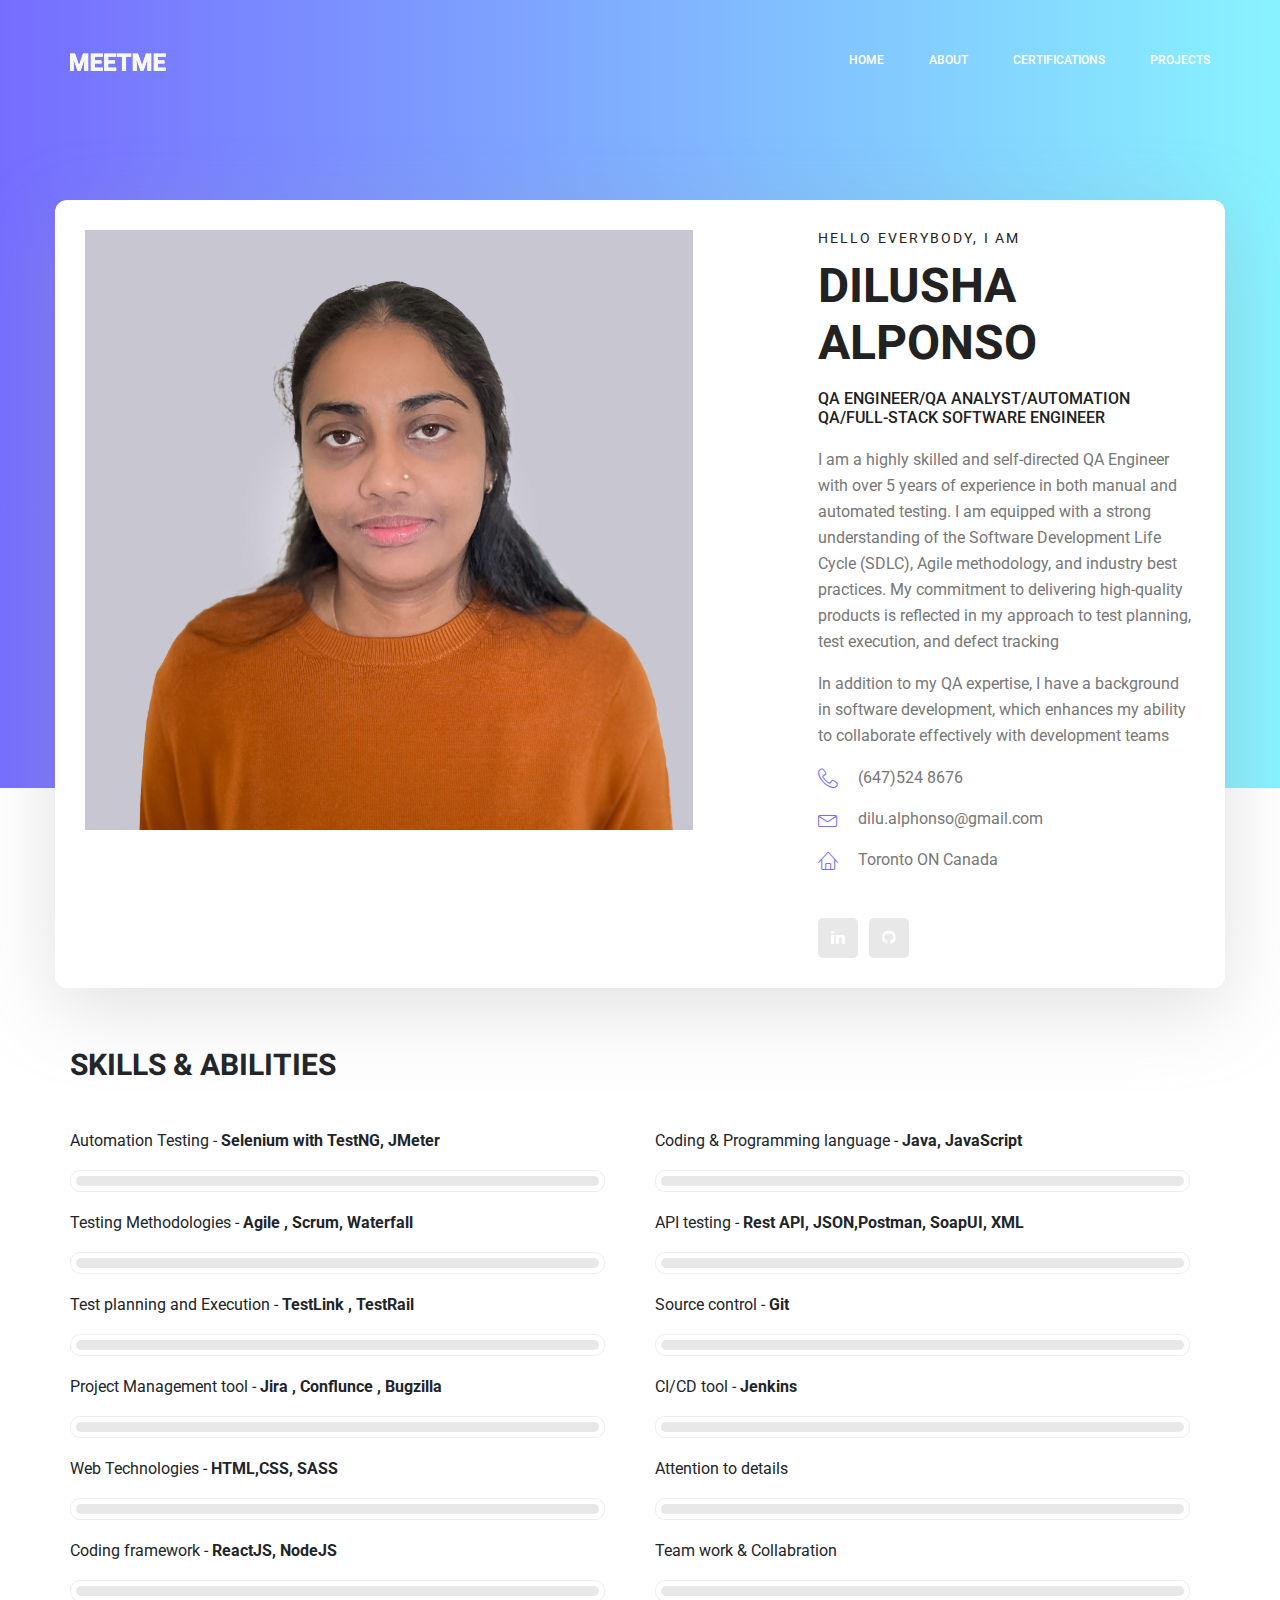
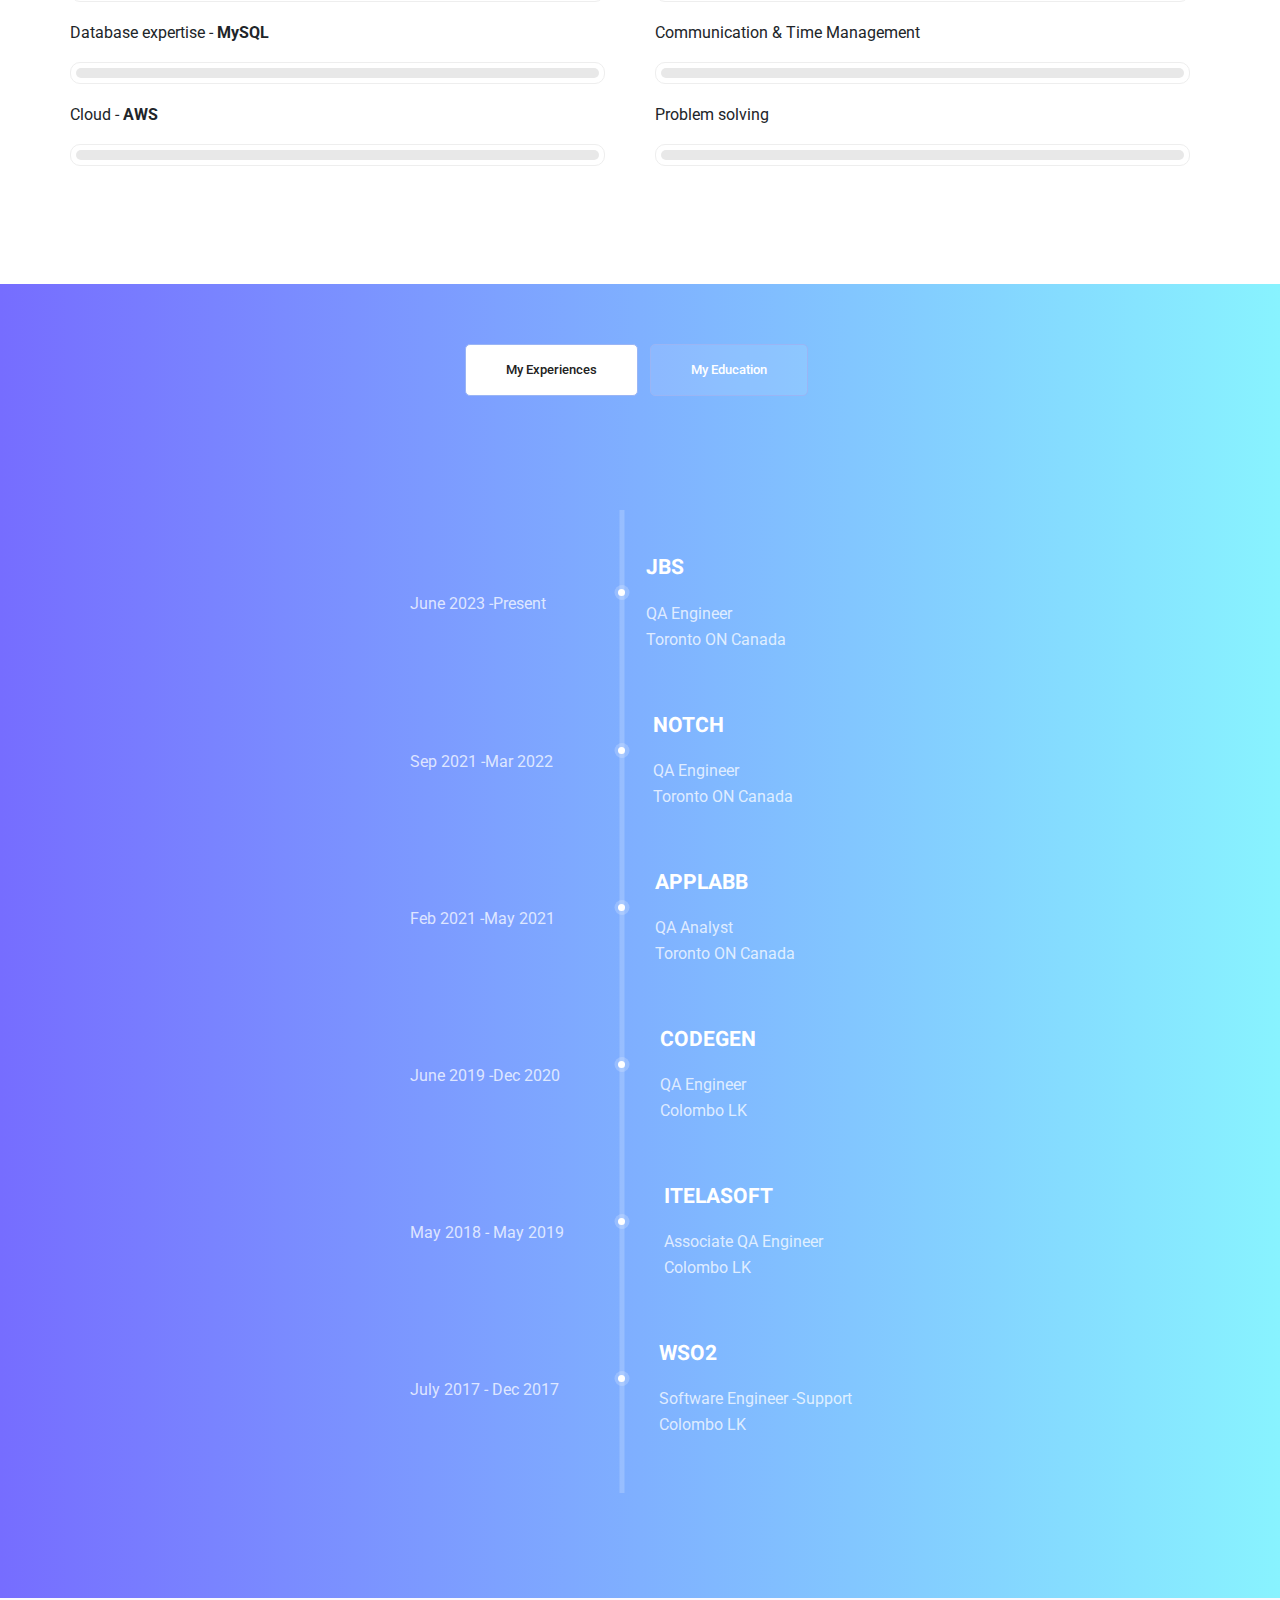
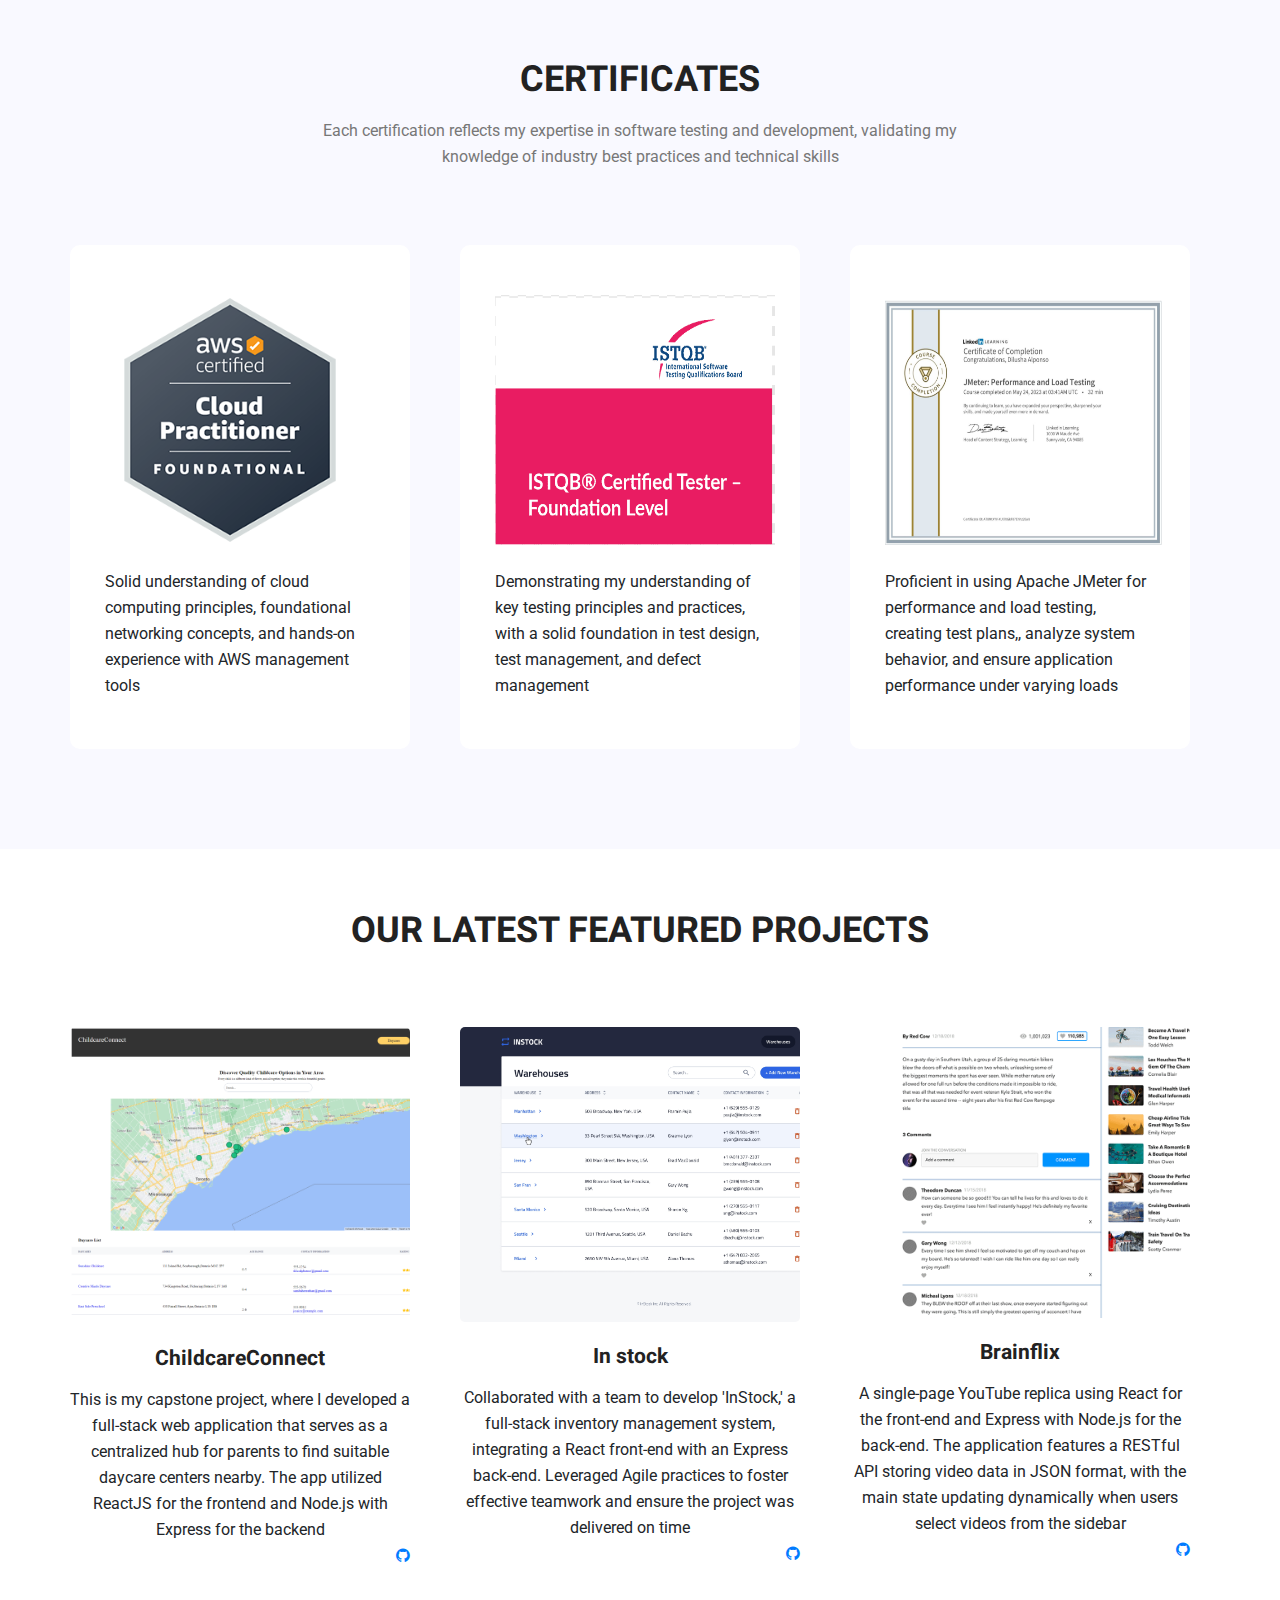
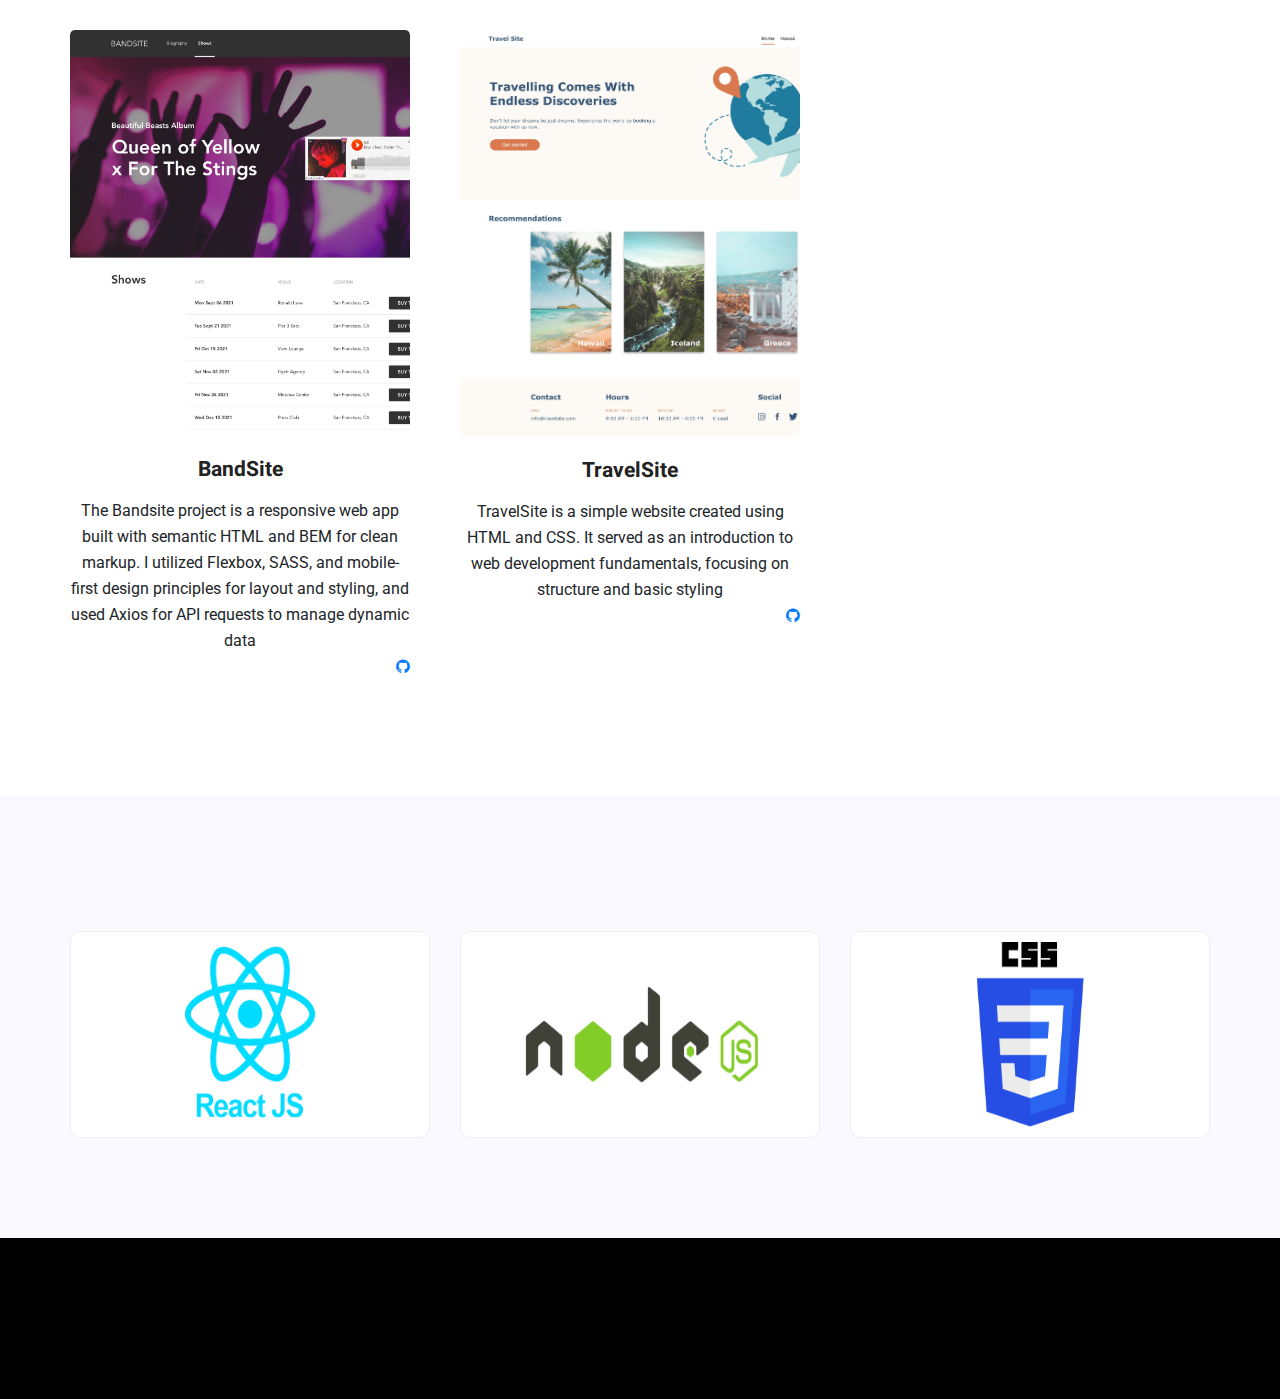
<file: index.html>
<!doctype html>
<html lang="en">

<head>
	<!-- Required meta tags -->
	<meta charset="utf-8">
	<meta name="viewport" content="width=device-width, initial-scale=1, shrink-to-fit=no">
	<link rel="icon" href="img/favicon.png" type="image/png">
	<title>MeetMe Personal</title>
	<!-- Bootstrap CSS -->
	<link rel="stylesheet" href="css/bootstrap.css">
	<!-- <link rel="stylesheet" href="css/_feature.css"> -->
	<link rel="stylesheet" href="vendors/linericon/style.css">
	<link rel="stylesheet" href="css/font-awesome.min.css">
	<link rel="stylesheet" href="vendors/owl-carousel/owl.carousel.min.css">
	<link rel="stylesheet" href="vendors/lightbox/simpleLightbox.css">
	<link rel="stylesheet" href="vendors/nice-select/css/nice-select.css">
	<link rel="stylesheet" href="vendors/animate-css/animate.css">
	<link rel="stylesheet" href="vendors/popup/magnific-popup.css">
	<!-- <link rel="stylesheet" href="vendors/flaticon/flaticon.css"> -->
	<!-- main css -->
	<link rel="stylesheet" href="css/style.css">
	<link rel="stylesheet" href="css/responsive.css">
	<!-- <link rel='stylesheet' href='https://cdn-uicons.flaticon.com/2.6.0/uicons-solid-rounded/css/uicons-solid-rounded.css'> -->
</head>

<body>

	<!--================Header Menu Area =================-->
	<header class="header_area">
		<div class="main_menu">
			<nav class="navbar navbar-expand-lg navbar-light">
				<div class="container box_1620">
					<!-- Brand and toggle get grouped for better mobile display -->
					<a class="navbar-brand logo_h" href="index.html"><img src="img/logo.png" alt=""></a>
					<button class="navbar-toggler" type="button" data-toggle="collapse"
						data-target="#navbarSupportedContent" aria-controls="navbarSupportedContent"
						aria-expanded="false" aria-label="Toggle navigation">
						<span class="icon-bar"></span>
						<span class="icon-bar"></span>
						<span class="icon-bar"></span>
					</button>
					<!-- Collect the nav links, forms, and other content for toggling -->
					<div class="collapse navbar-collapse offset" id="navbarSupportedContent">
						<ul class="nav navbar-nav menu_nav ml-auto">
							<li class="nav-item active"><a class="nav-link" href="index.html">Home</a></li>
							<li class="nav-item"><a class="nav-link" href="about-us.html">About</a></li>
							<li class="nav-item"><a class="nav-link" href="services.html">Certifications</a></li>
							<li class="nav-item"><a class="nav-link" href="portfolio.html">Projects</a></li>
						</ul>
					</div>
				</div>
			</nav>
		</div>
	</header>
	<!--================Header Menu Area =================-->

	<!--================Home Banner Area =================-->
	<section class="home_banner_area">
		<div class="container box_1620">
			<div class="banner_inner d-flex align-items-center">
				<div class="banner_content">
					<div class="media">
						<div class="d-flex">
							<img src="img/Personal1.jpg" width="608px" height="600px" alt="My profile pic">
						</div>
						<div class="media-body">
							<div class="personal_text">
								<h6>Hello Everybody, i am</h6>
								<h3>DILUSHA Alponso</h3>
								<h4>QA Engineer/QA Analyst/Automation QA/Full-stack Software Engineer</h4>
								<p>I am a highly skilled and self-directed QA Engineer with over 5 years of experience
									in both manual and automated testing. I am equipped with a strong understanding of
									the Software Development Life Cycle (SDLC), Agile methodology, and industry best
									practices. My commitment to delivering high-quality products is reflected in my
									approach to test planning, test execution, and defect tracking</p>
								<p>In addition to my QA expertise, I have a background in software development, which
									enhances my ability to collaborate effectively with development teams
								</p>
								<ul class="list basic_info">

									<li><a href="#"><i class="lnr lnr-phone-handset"></i> (647)524 8676</a></li>
									<li><a href="#"><i class="lnr lnr-envelope"></i> dilu.alphonso@gmail.com</a></li>
									<li><a href="#"><i class="lnr lnr-home"></i> Toronto ON Canada</a></li>
								</ul>
								<ul class="list personal_social">

									<li><a href="https://www.linkedin.com/in/dilusha-alponso/"><i
												class="fa fa-linkedin"></i></a></li>
									<li><a href="https://github.com/dilualphonso"><i class="fa fa-github"></i></a></li>
								</ul>
							</div>
						</div>
					</div>
				</div>
			</div>
		</div>
	</section>
	<!--================End Home Banner Area =================-->

	<!--================Welcome Area =================-->
	<section class="welcome_area p_120">
		<div class="container">
			<div>
				<h2>SKILLS & ABILITIES</h4>
			</div>
			<div class="row welcome_inner">
				<div class="col-lg-6">
					<div class="welcome_text">
						<div class="tools_expert">
							<div class="skill_main">

								<div class="skill_item">
									<p>Automation Testing - <strong>Selenium with TestNG, JMeter</strong>
									</p>
									<div class="progress_br">
										<div class="progress">
											<div class="progress-bar" role="progressbar" aria-valuenow="90"
												aria-valuemin="0" aria-valuemax="100"></div>
										</div>
									</div>
								</div>
								<div class="skill_item">
									<p>Testing Methodologies - <strong>Agile , Scrum, Waterfall </strong>
									</p>
									<div class="progress_br">
										<div class="progress">
											<div class="progress-bar" role="progressbar" aria-valuenow="95"
												aria-valuemin="0" aria-valuemax="100"></div>
										</div>
									</div>
								</div>
								<div class="skill_item">
									<p>Test planning and Execution - <strong>TestLink , TestRail</strong>
									</p>
									<div class="progress_br">
										<div class="progress">
											<div class="progress-bar" role="progressbar" aria-valuenow="85"
												aria-valuemin="0" aria-valuemax="100"></div>
										</div>
									</div>
								</div>
								<div class="skill_item">
									<p>Project Management tool - <strong>Jira , Conflunce , Bugzilla</strong>
									</p>
									<div class="progress_br">
										<div class="progress">
											<div class="progress-bar" role="progressbar" aria-valuenow="85"
												aria-valuemin="0" aria-valuemax="100"></div>
										</div>
									</div>
								</div>
								<div class="skill_item">
									<p>Web Technologies - <strong>HTML,CSS, SASS</strong>
									</p>
									<div class="progress_br">
										<div class="progress">
											<div class="progress-bar" role="progressbar" aria-valuenow="95"
												aria-valuemin="0" aria-valuemax="100"></div>
										</div>
									</div>
								</div>

								<div class="skill_item">
									<p>Coding framework - <strong>ReactJS, NodeJS</strong>
									</p>
									<div class="progress_br">
										<div class="progress">
											<div class="progress-bar" role="progressbar" aria-valuenow="95"
												aria-valuemin="0" aria-valuemax="100"></div>
										</div>
									</div>
								</div>
								<div class="skill_item">
									<p>Database expertise - <strong>MySQL</strong>
									</p>
									<div class="progress_br">
										<div class="progress">
											<div class="progress-bar" role="progressbar" aria-valuenow="85"
												aria-valuemin="0" aria-valuemax="100"></div>
										</div>
									</div>
								</div>
								<div class="skill_item">


									<p>Cloud - <strong>AWS</strong>
									</p>
									<div class="progress_br">
										<div class="progress">
											<div class="progress-bar" role="progressbar" aria-valuenow="85"
												aria-valuemin="0" aria-valuemax="100"></div>
										</div>
									</div>
								</div>
								<div>
									<div class="skill_item">
										<!-- <p>Source control - <strong>Git</strong>
										</p> -->
										<!-- <div class="progress_br">
											<div class="progress">
												<div class="progress-bar" role="progressbar" aria-valuenow="95"
													aria-valuemin="0" aria-valuemax="100"></div>
											</div>
										</div> -->
									</div>
								</div>
							</div>
						</div>
					</div>
				</div>
				<div class="col-lg-6">
					<div class="tools_expert">
						<div class="skill_main">
							<div class="skill_item">
								<p>Coding & Programming language - <strong>Java, JavaScript</strong>
								</p>
								<div class="progress_br">
									<div class="progress">
										<div class="progress-bar" role="progressbar" aria-valuenow="90"
											aria-valuemin="0" aria-valuemax="100"></div>
									</div>
								</div>
							</div>
							<div class="skill_item">
								<p>API testing - <strong> Rest API, JSON,Postman, SoapUI, XML</strong>
								</p>
								<div class="progress_br">
									<div class="progress">
										<div class="progress-bar" role="progressbar" aria-valuenow="85"
											aria-valuemin="0" aria-valuemax="100"></div>
									</div>
								</div>
							</div>
							<div class="skill_item">
								<p>Source control - <strong>Git</strong>

								</p>
								<div class="progress_br">
									<div class="progress">
										<div class="progress-bar" role="progressbar" aria-valuenow="95"
											aria-valuemin="0" aria-valuemax="100"></div>
									</div>
								</div>
							</div>
							<div class="skill_item">
								<p>CI/CD tool - <strong>Jenkins</strong>
								</p>
								<div class="progress_br">
									<div class="progress">
										<div class="progress-bar" role="progressbar" aria-valuenow="85"
											aria-valuemin="0" aria-valuemax="100"></div>
									</div>
								</div>
							</div>
							<div class="skill_item">
								<p>Attention to details
								</p>
								<div class="progress_br">
									<div class="progress">
										<div class="progress-bar" role="progressbar" aria-valuenow="85"
											aria-valuemin="0" aria-valuemax="100"></div>
									</div>
								</div>
							</div>
							<div class="skill_item">
								<p>Team work & Collabration
								</p>
								<div class="progress_br">
									<div class="progress">
										<div class="progress-bar" role="progressbar" aria-valuenow="90"
											aria-valuemin="0" aria-valuemax="100"></div>
									</div>
								</div>
							</div>
							<div class="skill_item">
								<p>Communication & Time Management
								</p>
								<div class="progress_br">
									<div class="progress">
										<div class="progress-bar" role="progressbar" aria-valuenow="85"
											aria-valuemin="0" aria-valuemax="100"></div>
									</div>
								</div>
							</div>
							<div class="skill_item">
								<p>Problem solving
								</p>
								<div class="progress_br">
									<div class="progress">
										<div class="progress-bar" role="progressbar" aria-valuenow="85"
											aria-valuemin="0" aria-valuemax="100"></div>
									</div>
								</div>
							</div>
							<div class="skill_item">
							</div>
							<div class="skill_item">

							</div>
						</div>
					</div>
				</div>
			</div>
		</div>
	</section>
	<!--================End Welcome Area =================-->

	<!--================My Tabs Area =================-->
	<section class="mytabs_area p_120">
		<div class="container">
			<div class="tabs_inner">
				<ul class="nav nav-tabs" id="myTab" role="tablist">
					<li class="nav-item">
						<a class="nav-link active" id="home-tab" data-toggle="tab" href="#home" role="tab"
							aria-controls="home" aria-selected="true">My Experiences</a>
					</li>
					<li class="nav-item">
						<a class="nav-link" id="profile-tab" data-toggle="tab" href="#profile" role="tab"
							aria-controls="profile" aria-selected="false">My Education</a>
					</li>
				</ul>
				<div class="tab-content" id="myTabContent">
					<div class="tab-pane fade show active" id="home" role="tabpanel" aria-labelledby="home-tab">
						<ul class="list">
							<li>
								<span></span>


								<div class="media">
									<div class="d-flex">
										<p>June 2023 -Present</p>
									</div>
									<div class="media-body">
										<h4>JBS</h4>
										<p>QA Engineer <br />Toronto ON Canada</p>
									</div>
								</div>
							</li>
							<li>
								<li>
									<span></span>
									<div class="media">
										<div class="d-flex">
											<p>Sep 2021 -Mar 2022</p>
										</div>
										<div class="media-body">
											<h4>Notch</h4>
											<p>QA Engineer <br />Toronto ON Canada</p>
										</div>
									</div>
								</li>
							<li>
								<span></span>
								<div class="media">
									<div class="d-flex">
										<p>Feb 2021 -May 2021</p>
									</div>
									<div class="media-body">
										<h4>Applabb</h4>
										<p>QA Analyst <br />Toronto ON Canada</p>
									</div>
								</div>
							</li>
							<li>
								<span></span>
								<div class="media">
									<div class="d-flex">
										<p>June 2019 -Dec 2020</p>
									</div>
									<div class="media-body">
										<h4>Codegen</h4>
										<p>QA Engineer <br />Colombo LK</p>
									</div>
								</div>
							</li>
							<li>
							<li>
								<span></span>
								<div class="media">
									<div class="d-flex">
										<p>May 2018 - May 2019</p>
									</div>
									<div class="media-body">
										<h4>iTelasoft</h4>
										<p>Associate QA Engineer <br />Colombo LK</p>
									</div>
								</div>
							</li>
							<li>
								<span></span>
								<div class="media">
									<div class="d-flex">
										<p>July 2017 - Dec 2017</p>
									</div>
									<div class="media-body">
										<h4>WSO2</h4>
										<p>Software Engineer -Support <br />Colombo LK</p>
									</div>
								</div>
							</li>
						</ul>
					</div>
					<div class="tab-pane fade" id="profile" role="tabpanel" aria-labelledby="profile-tab">
						<ul class="list">
							<li>
								<span></span>
								<div class="media">
									<div class="d-flex">
										<p>Jan 2024 - April 2024</p>
									</div>
									<div class="media-body">
										<h4>BrainStation</h4>
										<p>Software Engineering <br />Toronto, ON Canada</p>
									</div>
								</div>
							</li>
							<li>
								<span></span>
								<div class="media">
									<div class="d-flex">
										<p>May 2013- June 2017</p>
									</div>
									<div class="media-body">
										<h4>University of Moratuwa</h4>
										<p>Bsc in Information Tech<br />LK</p>
									</div>
								</div>
							</li>
						</ul>
					</div>
				</div>
			</div>
		</div>
	</section>
	<!--================End My Tabs Area =================-->

	<!--================Feature Area =================-->
	<section class="feature_area p_120">
		<div class="container">
			<div class="main_title">
				<h2>Certificates</h2>
				<p>Each certification reflects my expertise in software testing and development, validating my knowledge
					of industry best practices and technical skills</p>
			</div>
			<div class="feature_inner row">
				<div class="col-lg-4 col-md-6">
					<div class="feature_item">
						<img class="aws" src="img/gallery/project-7.png" alt="AWS" width="250" height="250">
						<p>Solid understanding of cloud computing principles, foundational networking concepts, and
							hands-on experience with AWS management tools</p>
					</div>
				</div>
				<div class="col-lg-4 col-md-6">
					<div class="feature_item">
						<img class="aws" src="img/gallery/project-8.png" alt="AWS" width="280" height="250">
						<p> Demonstrating my understanding of key testing principles and practices, with a solid
							foundation in test design, test management, and defect management </p>
					</div>
				</div>
				<div class="col-lg-4 col-md-6">
					<div class="feature_item">

						<img class="aws" src="img/gallery/project-9.png" alt="AWS" width="280" height="250">

						<p>Proficient in using Apache JMeter for performance and load testing, creating test plans,,
							analyze system behavior, and ensure application performance under varying loads</p>
					</div>
				</div>
			</div>
		</div>
	</section>
	<!--================End Feature Area =================-->

	<!--================Home Gallery Area =================-->
	<section class="home_gallery_area p_120">
		<div class="container">
			<div class="main_title">
				<h2>Our Latest Featured Projects</h2>

			</div>
			<div class="isotope_fillter">

			</div>
		</div>
		<div class="container">
			<div class="gallery_f_inner row imageGallery1">
				<div class="col-lg-4 col-md-4 col-sm-6 brand manipul design print">
					<div class="h_gallery_item">
						<div class="g_img_item">
							<img class="img-fluid" src="img/gallery/project-1.png" alt="">
							<a class="light" href="img/gallery/project-1.png"><img src="img/gallery/icon.png"
									alt=""></a>

						</div>
						<div class="g_item_text">
							<h4>ChildcareConnect</h4>
							<p>This is my capstone project, where I developed a full-stack web application that serves
								as a centralized hub for parents to find suitable daycare centers nearby. The app
								utilized ReactJS for the frontend and Node.js with Express for the backend</p>
						</div>
						<ul>
							<a href="https://github.com/dilualphonso/dilusha-alponso-childconnect" style="text-align:right; display: block;"><i class="fa fa-github"></i></a>

					</ul>
					</div>
				</div>
				<div class="col-lg-4 col-md-4 col-sm-6 brand manipul creative">
					<div class="h_gallery_item">
						<div class="g_img_item">
							<img class="img-fluid" src="img/gallery/project-2.jpg" alt="">
							<a class="light" href="img/gallery/project-2.jpg"><img src="img/gallery/icon.png"
									alt=""></a>
						</div>
						<div class="g_item_text">
							<h4>In stock</h4>
							<p>Collaborated with a team to develop 'InStock,' a full-stack inventory management system,
								integrating a React front-end with an Express back-end. Leveraged Agile practices to
								foster effective teamwork and ensure the project was delivered on time</p>
						</div>
						<ul>
							<a href="https://github.com/dilualphonso/dev-dynamos-instock" style="text-align:right; display: block;"><i class="fa fa-github"></i></a>

					</ul>
					</div>
				</div>
				<div class="col-lg-4 col-md-4 col-sm-6 manipul creative design print">
					<div class="h_gallery_item">
						<div class="g_img_item">
							<img class="img-fluid" src="img/gallery/project-3.jpg" alt="">
							<a class="light" href="img/gallery/project-3.jpg"><img src="img/gallery/icon.png"
									alt=""></a>
						</div>
						<div class="g_item_text">
							<h4>Brainflix</h4>
							<p>A single-page YouTube replica using React for the front-end and
								Express with Node.js for the back-end. The application features a RESTful API storing
								video data in JSON format, with the main state updating dynamically when users select
								videos from the sidebar</p>
						</div>
						<ul>
							<a href="https://github.com/dilualphonso/dilusha-alponso-brainflix" style="text-align:right; display: block;"><i class="fa fa-github"></i></a>

					</ul>
					</div>
				</div>
				<div class="col-lg-4 col-md-4 col-sm-6 brand creative print">
					<div class="h_gallery_item">
						<div class="g_img_item">
							<img class="img-fluid" src="img/gallery/project-4.jpg" alt="">
							<a class="light" href="img/gallery/project-4.jpg"><img src="img/gallery/icon.png"
									alt=""></a>
						</div>
						<div class="g_item_text">
							<h4>BandSite</h4>
							<p>The Bandsite project is a responsive web app built with semantic HTML and BEM for clean
								markup. I utilized Flexbox, SASS, and mobile-first design principles for layout and
								styling, and used Axios for API requests to manage dynamic data</p>
						</div>
						<ul>
							<a href="https://github.com/dilualphonso/bandsite" style="text-align:right; display: block;"><i class="fa fa-github"></i></a>

					</ul>
					</div>

				</div>
				<div class="col-lg-4 col-md-4 col-sm-6 brand manipul design">
					<div class="h_gallery_item">
						<div class="g_img_item">
							<img class="img-fluid" src="img/gallery/project-5.jpg" alt="">
							<a class="light" href="img/gallery/project-5.jpg"><img src="img/gallery/icon.png"
									alt=""></a>
						</div>
						<div class="g_item_text">
							<h4>TravelSite</h4>
							<p>TravelSite is a simple website created using HTML and CSS. It served as an introduction
								to web development fundamentals, focusing on structure and basic styling</p>
						</div>
						<ul>
							<a href="https://github.com/dilualphonso/dilusha-alponso-travelsite" style="text-align:right; display: block;"><i class="fa fa-github"></i></a>

					</ul>
					</div>
				</div>

			</div>
	</section>
	<!--================End Home Gallery Area =================-->

	<!--================Testimonials Area =================-->
	<section class="testimonials_area p_120">
		<div class="container">
			<div class="main_title">
			</div>
			<div class="testi_inner">
				<div class="testi_slider owl-carousel">
					<div class="item">
						<div class="testi_item">
							<img src="img/blog/React.png" alt="Reacticon" height="185px">
						</div>
					</div>
					<div class="item">
						<div class="testi_item">
							<img src="img/blog/node.png" alt="Node" height="185px">
						</div>
					</div>
					<div class="item">
						<div class="testi_item">
							<img src="img/blog/CSS.png" alt="CSS" height="185px">
						</div>
					</div>
					<div class="item">
						<div class="testi_item">
							<img src="img/blog/selenium.png" alt="Selenium" height="185px">
						</div>
					</div>
					<div class="item">
						<div class="testi_item">
							<img src="img/blog/API.jpg" alt="API" height="185px" width="150px">
						</div>
					</div>
					<div class="item">
						<div class="testi_item">
							<img src="img/blog/html5.png" alt="HTML" height="185px" width="150px">
						</div>
					</div>
					<div class="item">
						<div class="testi_item">
							<img src="img/blog/Postman.png" alt="Postman" height="185px">
						</div>
					</div>
					<div class="item">
						<div class="testi_item">
							<img src="img/blog/github.png" alt="GitHub" height="185px">
						</div>
					</div>
					<div class="item">
						<div class="testi_item">
							<img src="img/blog/linux.jpg" alt="GitHub" height="185px">
						</div>
					</div>
					<div class="item">
						<div class="testi_item">
							<img src="img/blog/SQl.png" alt="SQL" height="185px">
						</div>
					</div>
				</div>
			</div>
		</div>
	</section>
	<!--================End Testimonials Area =================-->

	<!--================Footer Area =================-->
	<footer class="footer_area p_120">
		<div class="container">
			<div class="row footer_inner">
				<div class="col-lg-5 col-sm-6">

				</div>
			</div>
	</footer>
	<!--================End Footer Area =================-->

	<!-- Optional JavaScript -->
	<!-- jQuery first, then Popper.js, then Bootstrap JS -->
	<script src="js/jquery-3.3.1.min.js"></script>
	<script src="js/popper.js"></script>
	<script src="js/bootstrap.min.js"></script>
	<script src="js/stellar.js"></script>
	<script src="vendors/lightbox/simpleLightbox.min.js"></script>
	<script src="vendors/nice-select/js/jquery.nice-select.min.js"></script>
	<script src="vendors/isotope/imagesloaded.pkgd.min.js"></script>
	<script src="vendors/isotope/isotope.pkgd.min.js"></script>
	<script src="vendors/owl-carousel/owl.carousel.min.js"></script>
	<script src="vendors/popup/jquery.magnific-popup.min.js"></script>
	<script src="js/jquery.ajaxchimp.min.js"></script>
	<script src="vendors/counter-up/jquery.waypoints.min.js"></script>
	<script src="vendors/counter-up/jquery.counterup.min.js"></script>
	<script src="js/mail-script.js"></script>
	<script src="js/theme.js"></script>
</body>

</html>
</file>
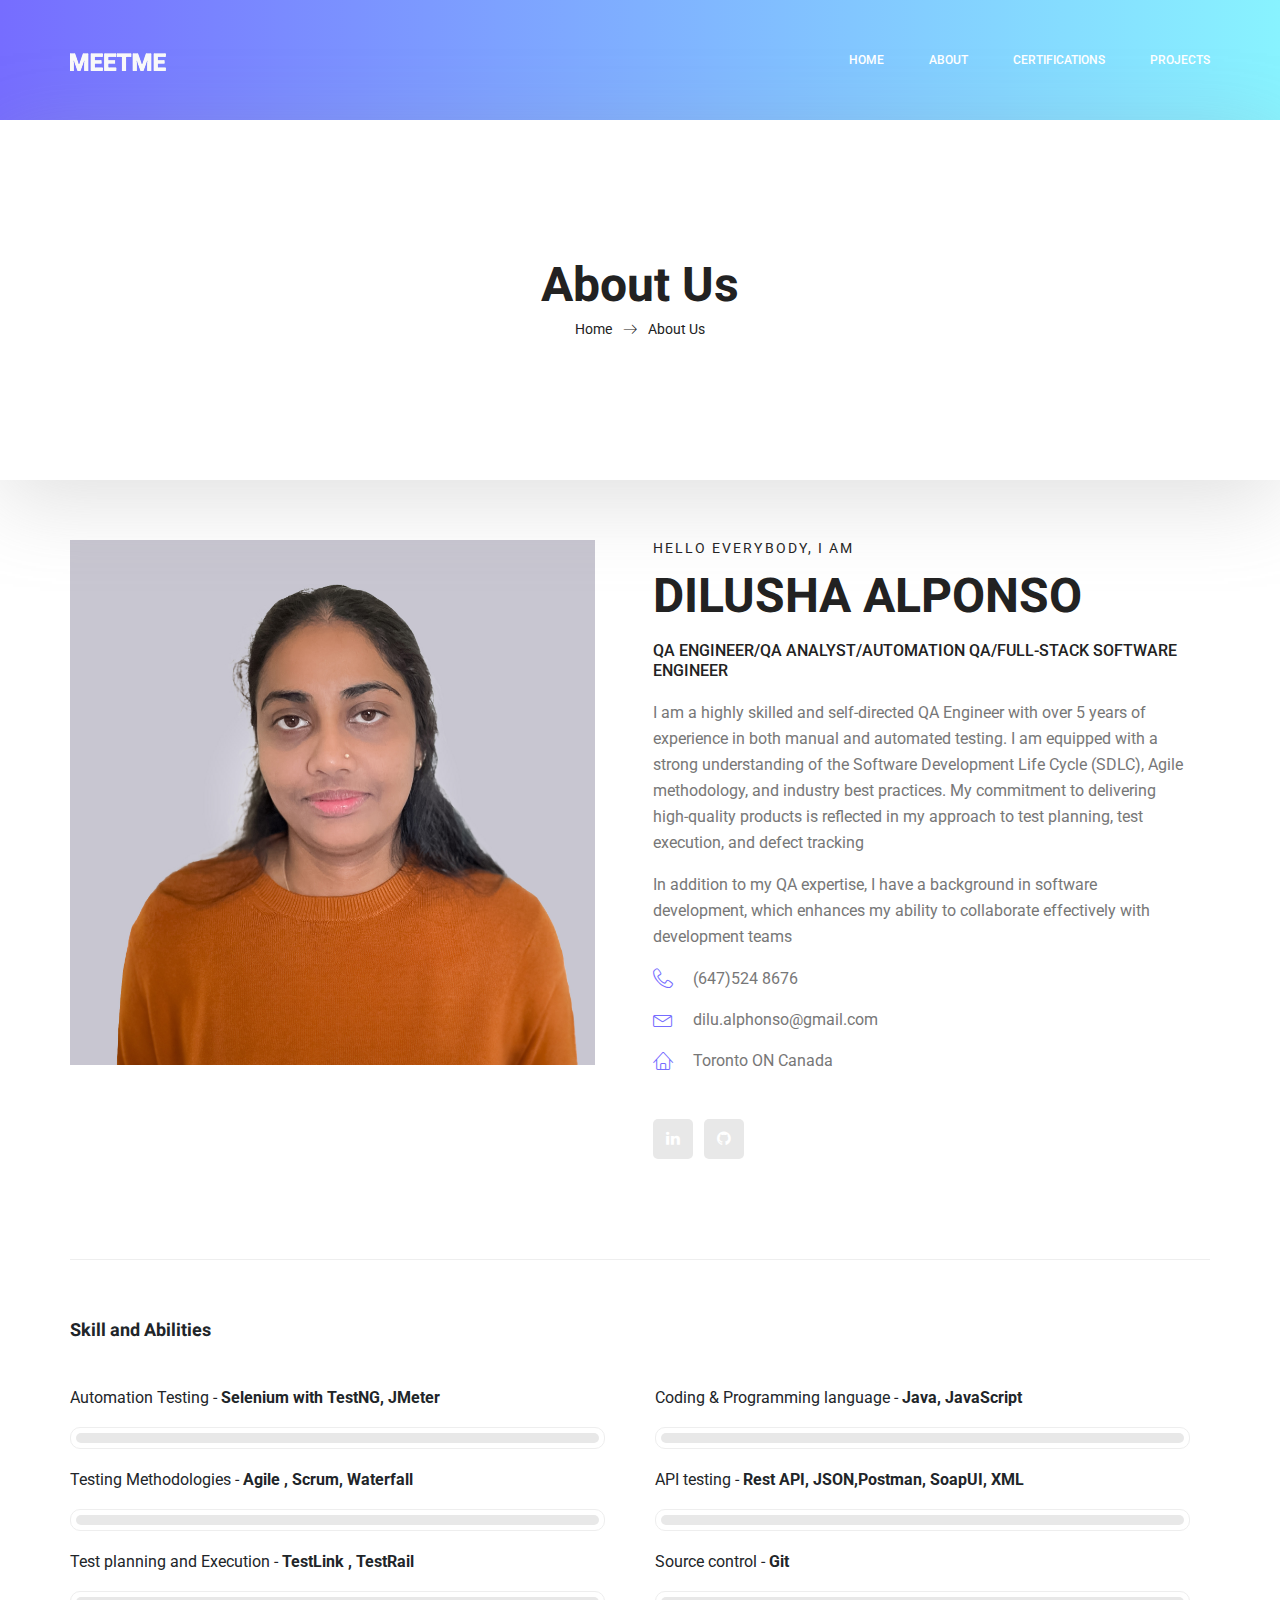
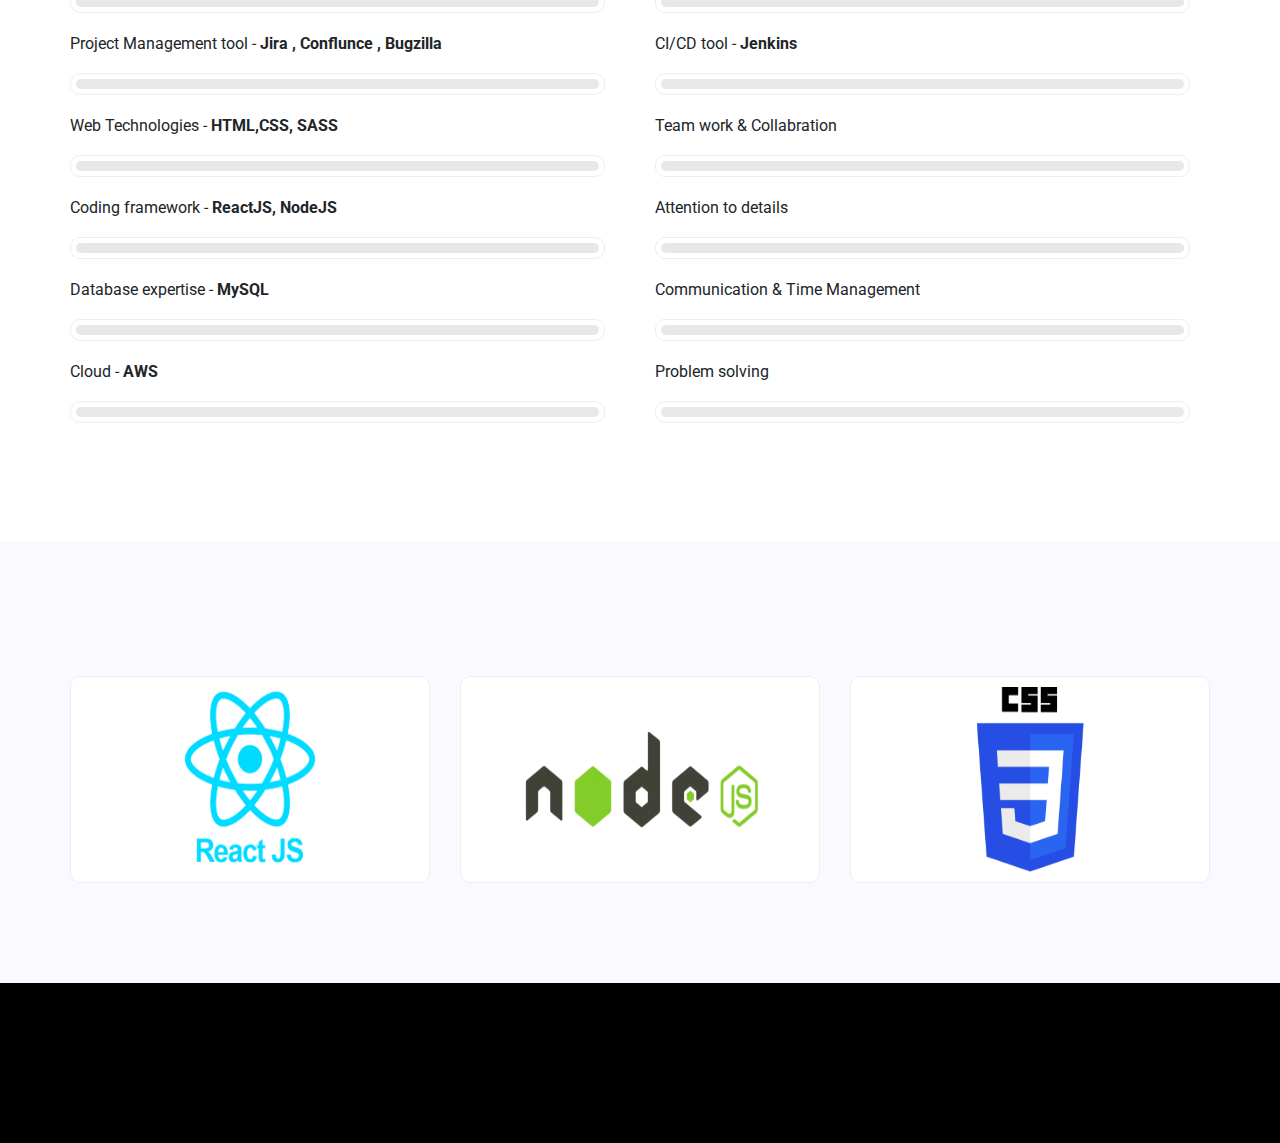
<file: about-us.html>
<!doctype html>
<html lang="en">

<head>
	<!-- Required meta tags -->
	<meta charset="utf-8">
	<meta name="viewport" content="width=device-width, initial-scale=1, shrink-to-fit=no">
	<link rel="icon" href="img/favicon.png" type="image/png">
	<title>MeetMe Personal</title>
	<!-- Bootstrap CSS -->
	<link rel="stylesheet" href="css/bootstrap.css">

	<link rel="stylesheet" href="vendors/linericon/style.css">
	<link rel="stylesheet" href="css/font-awesome.min.css">
	<link rel="stylesheet" href="vendors/owl-carousel/owl.carousel.min.css">
	<link rel="stylesheet" href="vendors/lightbox/simpleLightbox.css">
	<link rel="stylesheet" href="vendors/nice-select/css/nice-select.css">
	<link rel="stylesheet" href="vendors/animate-css/animate.css">
	<link rel="stylesheet" href="vendors/popup/magnific-popup.css">
	<!-- main css -->
	<link rel="stylesheet" href="css/style.css">
	<link rel="stylesheet" href="css/responsive.css">
</head>

<body>

	<!--================Header Menu Area =================-->
	<header class="header_area">
		<div class="main_menu">
			<nav class="navbar navbar-expand-lg navbar-light">
				<div class="container box_1620">
					<!-- Brand and toggle get grouped for better mobile display -->
					<a class="navbar-brand logo_h" href="index.html"><img src="img/logo.png" alt=""></a>
					<button class="navbar-toggler" type="button" data-toggle="collapse"
						data-target="#navbarSupportedContent" aria-controls="navbarSupportedContent"
						aria-expanded="false" aria-label="Toggle navigation">
						<span class="icon-bar"></span>
						<span class="icon-bar"></span>
						<span class="icon-bar"></span>
					</button>
					<!-- Collect the nav links, forms, and other content for toggling -->
					<div class="collapse navbar-collapse offset" id="navbarSupportedContent">
						<ul class="nav navbar-nav menu_nav ml-auto">
							<li class="nav-item active"><a class="nav-link" href="index.html">Home</a></li>
							<li class="nav-item"><a class="nav-link" href="/about/about-us.html">About</a></li>
							<li class="nav-item"><a class="nav-link" href="services.html">Certifications</a></li>
							<li class="nav-item"><a class="nav-link" href="portfolio.html">Projects</a></li>
						</ul>
					</div>
				</div>
			</nav>
		</div>
	</header>
	<!--================Header Menu Area =================-->

	<!--================Home Banner Area =================-->
	<section class="banner_area">
		<div class="box_1620">
			<div class="banner_inner d-flex align-items-center">
				<div class="container">
					<div class="banner_content text-center">
						<h2>About Us</h2>
						<div class="page_link">
							<a href="index.html">Home</a>
							<a href="about-us.html">About Us</a>
						</div>
					</div>
				</div>
			</div>
		</div>
	</section>
	<!--================End Home Banner Area =================-->


	<!--================Home Banner Area =================-->
	<section class="profile_area">
		<div class="container">
			<div class="profile_inner p_120">
				<div class="row">
					<div class="col-lg-5">
						<img class="img-fluid" src="img/Personal1.jpg" alt="">
					</div>
					<div class="col-lg-7">
						<div class="personal_text">
							<h6>Hello Everybody, i am</h6>
							<h3>DILUSHA Alponso</h3>
							<h4>QA Engineer/QA Analyst/Automation QA/Full-stack Software Engineer</h4>
							<p>I am a highly skilled and self-directed QA Engineer with over 5 years of experience in
								both manual and automated testing. I am equipped with a strong understanding of the
								Software Development Life Cycle (SDLC), Agile methodology, and industry best practices.
								My commitment to delivering high-quality products is reflected in my approach to test
								planning, test execution, and defect tracking</p>
							<p>In addition to my QA expertise, I have a background in software development, which
								enhances my ability to collaborate effectively with development teams
							</p>
							<ul class="list basic_info">

								<li><a href="#"><i class="lnr lnr-phone-handset"></i> (647)524 8676</a></li>
								<li><a href="#"><i class="lnr lnr-envelope"></i> dilu.alphonso@gmail.com</a></li>
								<li><a href="#"><i class="lnr lnr-home"></i> Toronto ON Canada</a></li>
							</ul>
							<ul class="list personal_social">
								<li><a href="https://www.linkedin.com/in/dilusha-alponso/"><i
											class="fa fa-linkedin"></i></a></li>
								<li><a href="https://github.com/dilualphonso"><i class="fa fa-github"></i></a></li>
							</ul>
						</div>
					</div>
				</div>
			</div>
		</div>
	</section>
	<!--================End Home Banner Area =================-->

	<!--================Welcome Area =================-->
	<section class="welcome_area p_120">
		<div class="container">
			<h4>Skill and Abilities</h4>
			<div class="row welcome_inner">
				<div class="col-lg-6">
					<div class="welcome_text">
						<div class="tools_expert">
							<div class="skill_main">
								<div class="skill_item">
									<p>Automation Testing - <strong>Selenium with TestNG, JMeter</strong>
									</p>
									<div class="progress_br">
										<div class="progress">
											<div class="progress-bar" role="progressbar" aria-valuenow="90"
												aria-valuemin="0" aria-valuemax="100"></div>
										</div>
									</div>
								</div>
								<div class="skill_item">
									<p>Testing Methodologies - <strong>Agile , Scrum, Waterfall </strong>
									</p>
									<div class="progress_br">
										<div class="progress">
											<div class="progress-bar" role="progressbar" aria-valuenow="95"
												aria-valuemin="0" aria-valuemax="100"></div>
										</div>
									</div>
								</div>
								<div class="skill_item">
									<p>Test planning and Execution - <strong>TestLink , TestRail</strong>
									</p>
									<div class="progress_br">
										<div class="progress">
											<div class="progress-bar" role="progressbar" aria-valuenow="85"
												aria-valuemin="0" aria-valuemax="100"></div>
										</div>
									</div>
								</div>
								<div class="skill_item">
									<p>Project Management tool - <strong>Jira , Conflunce , Bugzilla</strong>
									</p>
									<div class="progress_br">
										<div class="progress">
											<div class="progress-bar" role="progressbar" aria-valuenow="85"
												aria-valuemin="0" aria-valuemax="100"></div>
										</div>
									</div>
								</div>
								<div class="skill_item">
									<p>Web Technologies - <strong>HTML,CSS, SASS</strong>
									</p>
									<div class="progress_br">
										<div class="progress">
											<div class="progress-bar" role="progressbar" aria-valuenow="95"
												aria-valuemin="0" aria-valuemax="100"></div>
										</div>
									</div>
								</div>
								<div class="skill_item">
									<p>Coding framework - <strong>ReactJS, NodeJS</strong>
									</p>
									<div class="progress_br">
										<div class="progress">
											<div class="progress-bar" role="progressbar" aria-valuenow="95"
												aria-valuemin="0" aria-valuemax="100"></div>
										</div>
									</div>
								</div>
								<div class="skill_item">
									<p>Database expertise - <strong>MySQL</strong>
									</p>
									<div class="progress_br">
										<div class="progress">
											<div class="progress-bar" role="progressbar" aria-valuenow="85"
												aria-valuemin="0" aria-valuemax="100"></div>
										</div>
									</div>
								</div>
								<div class="skill_item">
									<p>Cloud - <strong>AWS</strong>
									</p>
									<div class="progress_br">
										<div class="progress">
											<div class="progress-bar" role="progressbar" aria-valuenow="85"
												aria-valuemin="0" aria-valuemax="100"></div>
										</div>
									</div>
								</div>
								<div>
								</div>
							</div>
						</div>
					</div>
				</div>
				<div class="col-lg-6">
					<div class="tools_expert">
						<div class="skill_main">
							<div class="skill_item">
								<p>Coding & Programming language - <strong>Java, JavaScript</strong>
								</p>
								<div class="progress_br">
									<div class="progress">
										<div class="progress-bar" role="progressbar" aria-valuenow="90"
											aria-valuemin="0" aria-valuemax="100"></div>
									</div>
								</div>
							</div>
							<div class="skill_item">
								<p>API testing - <strong> Rest API, JSON,Postman, SoapUI, XML</strong>
								</p>
								<div class="progress_br">
									<div class="progress">
										<div class="progress-bar" role="progressbar" aria-valuenow="85"
											aria-valuemin="0" aria-valuemax="100"></div>
									</div>
								</div>
							</div>
							<div class="skill_item">
								<p>Source control - <strong>Git</strong>
								</p>
								<div class="progress_br">
									<div class="progress">
										<div class="progress-bar" role="progressbar" aria-valuenow="95"
											aria-valuemin="0" aria-valuemax="100"></div>
									</div>
								</div>
							</div>
							<div class="skill_item">
								<p>CI/CD tool - <strong>Jenkins</strong>
								</p>
								<div class="progress_br">
									<div class="progress">
										<div class="progress-bar" role="progressbar" aria-valuenow="85"
											aria-valuemin="0" aria-valuemax="100"></div>
									</div>
								</div>
							</div>
							<div class="skill_item">
								<p>Team work & Collabration
								</p>
								<div class="progress_br">
									<div class="progress">
										<div class="progress-bar" role="progressbar" aria-valuenow="90"
											aria-valuemin="0" aria-valuemax="100"></div>
									</div>
								</div>
							</div>
							<div class="skill_item">
								<p>Attention to details
								</p>
								<div class="progress_br">
									<div class="progress">
										<div class="progress-bar" role="progressbar" aria-valuenow="85"
											aria-valuemin="0" aria-valuemax="100"></div>
									</div>
								</div>
							</div>
							<div class="skill_item">
								<p>Communication & Time Management
								</p>
								<div class="progress_br">
									<div class="progress">
										<div class="progress-bar" role="progressbar" aria-valuenow="85"
											aria-valuemin="0" aria-valuemax="100"></div>
									</div>
								</div>
							</div>
							<div class="skill_item">
								<p>Problem solving
								</p>
								<div class="progress_br">
									<div class="progress">
										<div class="progress-bar" role="progressbar" aria-valuenow="85"
											aria-valuemin="0" aria-valuemax="100"></div>
									</div>
								</div>
							</div>
							<div class="skill_item">
							</div>
						</div>
					</div>
				</div>
			</div>
		</div>
		</div>
	</section>
	<!-- ================End Welcome Area =================-->

	<!--================Testimonials Area =================-->
	<section class="testimonials_area p_120">
		<div class="container">
			<div class="main_title">
			</div>
			<div class="testi_inner">
				<div class="testi_slider owl-carousel">
					<div class="item">
						<div class="testi_item">
							<img src="img/blog/React.png" alt="Reacticon" height="185px">
						</div>
					</div>
					<div class="item">
						<div class="testi_item">
							<img src="img/blog/node.png" alt="Node" height="185px">
						</div>
					</div>
					<div class="item">
						<div class="testi_item">
							<img src="img/blog/CSS.png" alt="CSS" height="185px">
						</div>
					</div>
					<div class="item">
						<div class="testi_item">
							<img src="img/blog/selenium.png" alt="Selenium" height="185px">
						</div>
					</div>
					<div class="item">
						<div class="testi_item">
							<img src="img/blog/API.jpg" alt="API" height="185px" width="150px">
						</div>
					</div>
					<div class="item">
						<div class="testi_item">
							<img src="img/blog/html5.png" alt="HTML" height="185px" width="150px">
						</div>
					</div>
					<div class="item">
						<div class="testi_item">
							<img src="img/blog/Postman.png" alt="Postman" height="185px">
						</div>
					</div>
					<div class="item">
						<div class="testi_item">
							<img src="img/blog/github.png" alt="GitHub" height="185px">
						</div>
					</div>
					<div class="item">
						<div class="testi_item">
							<img src="img/blog/linux.jpg" alt="GitHub" height="185px">
						</div>
					</div>
					<div class="item">
						<div class="testi_item">
							<img src="img/blog/SQl.png" alt="SQL" height="185px">
						</div>
					</div>
				</div>
			</div>
		</div>
	</section>
	<!--================End Testimonials Area =================-->

	<!--================Footer Area =================-->
	<footer class="footer_area p_120">
		<div class="container">
		</div>
		</div>
	</footer>
	<!--================End Footer Area =================-->

	<!-- Optional JavaScript -->
	<!-- jQuery first, then Popper.js, then Bootstrap JS -->
	<script src="js/jquery-3.3.1.min.js"></script>
	<script src="js/popper.js"></script>
	<script src="js/bootstrap.min.js"></script>
	<script src="js/stellar.js"></script>
	<script src="vendors/lightbox/simpleLightbox.min.js"></script>
	<script src="vendors/nice-select/js/jquery.nice-select.min.js"></script>
	<script src="vendors/isotope/imagesloaded.pkgd.min.js"></script>
	<script src="vendors/isotope/isotope.pkgd.min.js"></script>
	<script src="vendors/owl-carousel/owl.carousel.min.js"></script>
	<script src="vendors/popup/jquery.magnific-popup.min.js"></script>
	<script src="js/jquery.ajaxchimp.min.js"></script>
	<script src="vendors/counter-up/jquery.waypoints.min.js"></script>
	<script src="vendors/counter-up/jquery.counterup.min.js"></script>
	<script src="js/mail-script.js"></script>
	<script src="js/theme.js"></script>
</body>

</html>
</file>
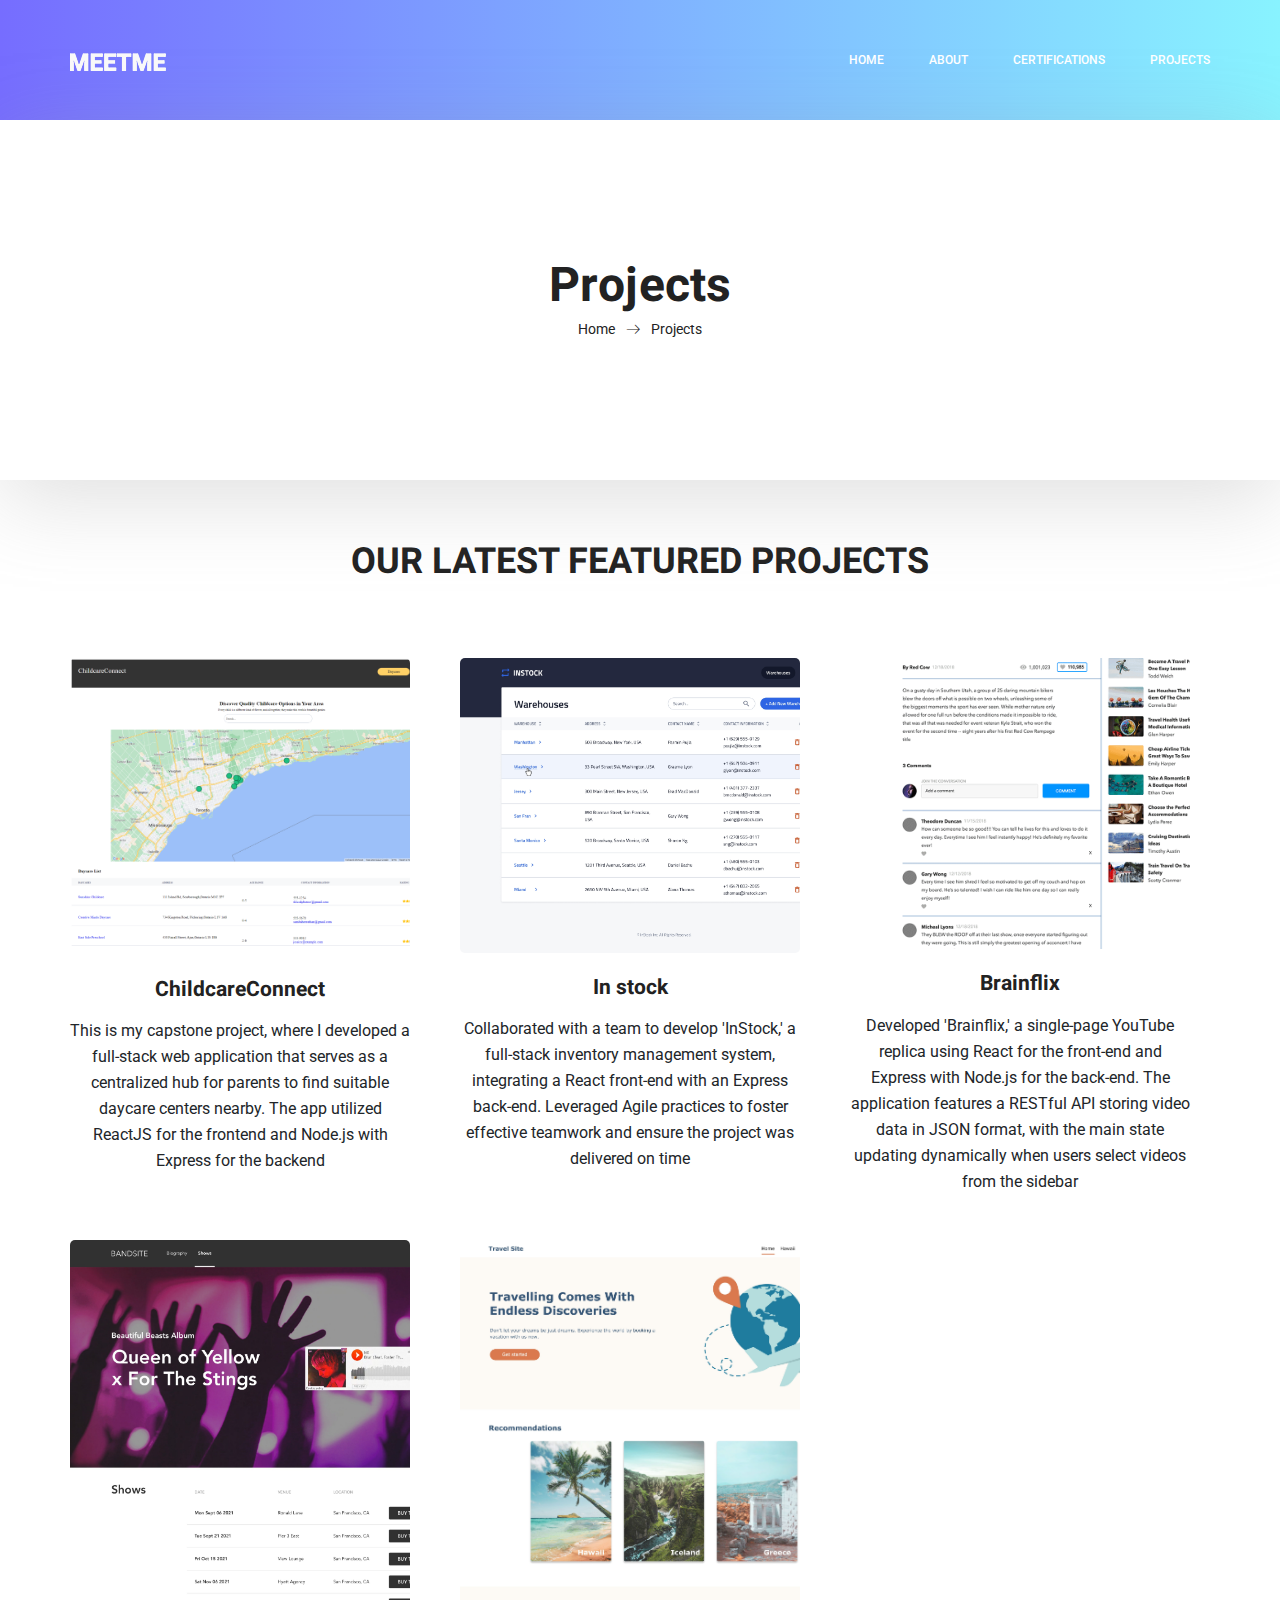
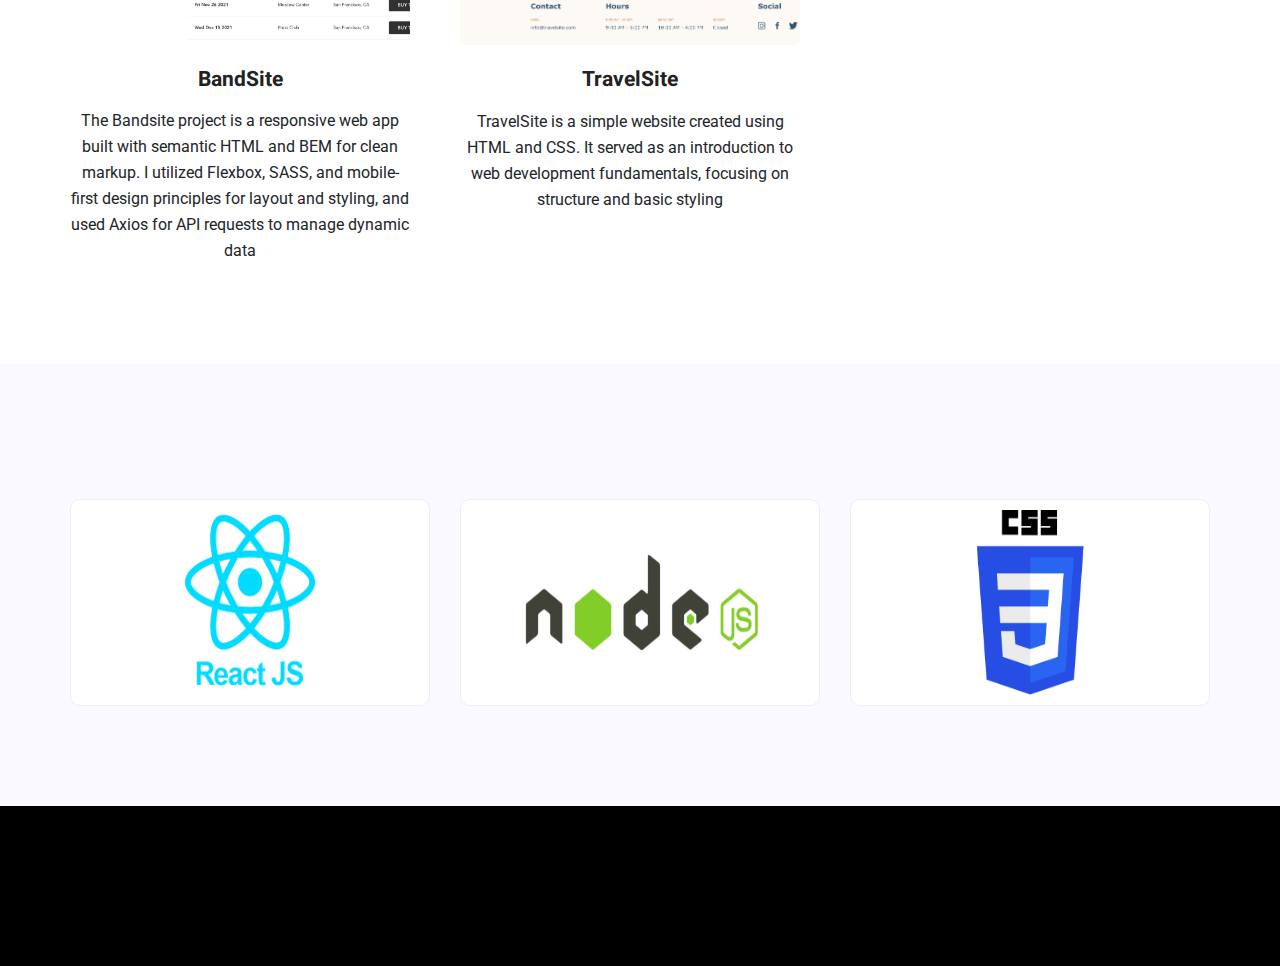
<file: portfolio.html>
<!doctype html>
<html lang="en">

<head>
	<!-- Required meta tags -->
	<meta charset="utf-8">
	<meta name="viewport" content="width=device-width, initial-scale=1, shrink-to-fit=no">
	<link rel="icon" href="img/favicon.png" type="image/png">
	<title>MeetMe Personal</title>
	<!-- Bootstrap CSS -->
	<link rel="stylesheet" href="css/bootstrap.css">
	<link rel="stylesheet" href="vendors/linericon/style.css">
	<link rel="stylesheet" href="css/font-awesome.min.css">
	<link rel="stylesheet" href="vendors/owl-carousel/owl.carousel.min.css">
	<link rel="stylesheet" href="vendors/lightbox/simpleLightbox.css">
	<link rel="stylesheet" href="vendors/nice-select/css/nice-select.css">
	<link rel="stylesheet" href="vendors/animate-css/animate.css">
	<link rel="stylesheet" href="vendors/popup/magnific-popup.css">
	<link rel="stylesheet" href="vendors/flaticon/flaticon.css">
	<!-- main css -->
	<link rel="stylesheet" href="css/style.css">
	<link rel="stylesheet" href="css/responsive.css">
</head>

<body>

	<!--================Header Menu Area =================-->
	<header class="header_area">
		<div class="main_menu">
			<nav class="navbar navbar-expand-lg navbar-light">
				<div class="container box_1620">
					<!-- Brand and toggle get grouped for better mobile display -->
					<a class="navbar-brand logo_h" href="index.html"><img src="img/logo.png" alt=""></a>
					<button class="navbar-toggler" type="button" data-toggle="collapse"
						data-target="#navbarSupportedContent" aria-controls="navbarSupportedContent"
						aria-expanded="false" aria-label="Toggle navigation">
						<span class="icon-bar"></span>
						<span class="icon-bar"></span>
						<span class="icon-bar"></span>
					</button>
					<!-- Collect the nav links, forms, and other content for toggling -->
					<div class="collapse navbar-collapse offset" id="navbarSupportedContent">
						<ul class="nav navbar-nav menu_nav ml-auto">
							<li class="nav-item active"><a class="nav-link" href="index.html">Home</a></li>
							<li class="nav-item"><a class="nav-link" href="about-us.html">About</a></li>
							<li class="nav-item"><a class="nav-link" href="services.html">Certifications</a></li>
							<li class="nav-item"><a class="nav-link" href="portfolio.html">Projects</a></li>
						</ul>
					</div>
				</div>
			</nav>
		</div>
	</header>
	<!--================Header Menu Area =================-->

	<!--================Home Banner Area =================-->
	<section class="banner_area">
		<div class="box_1620">
			<div class="banner_inner d-flex align-items-center">
				<div class="container">
					<div class="banner_content text-center">
						<h2>Projects</h2>
						<div class="page_link">
							<a href="index.html">Home</a>
							<a href="portfolio.html">Projects</a>
						</div>
					</div>
				</div>
			</div>
		</div>
	</section>
	<!--================End Home Banner Area =================-->

	<!--================Home Gallery Area =================-->
	<section class="home_gallery_area p_120">
		<div class="container">
			<div class="main_title">
				<h2>Our Latest Featured Projects</h2>
			</div>
			<div class="isotope_fillter">
			</div>
		</div>
		<div class="container">
			<div class="gallery_f_inner row imageGallery1">
				<div class="col-lg-4 col-md-4 col-sm-6 brand manipul design print">
					<div class="h_gallery_item">
						<div class="g_img_item">
							<img class="img-fluid" src="img/gallery/project-1.png" alt="">
							<a class="light" href="img/gallery/project-1.png"><img src="img/gallery/icon.png"
									alt=""></a>
						</div>
						<div class="g_item_text">
							<h4>ChildcareConnect</h4>
							<p>This is my capstone project, where I developed a full-stack web application that serves
								as a centralized hub for parents to find suitable daycare centers nearby. The app
								utilized ReactJS for the frontend and Node.js with Express for the backend</p>
						</div>
					</div>
				</div>
				<div class="col-lg-4 col-md-4 col-sm-6 brand manipul creative">
					<div class="h_gallery_item">
						<div class="g_img_item">
							<img class="img-fluid" src="img/gallery/project-2.jpg" alt="">
							<a class="light" href="img/gallery/project-2.jpg"><img src="img/gallery/icon.png"
									alt=""></a>
						</div>
						<div class="g_item_text">
							<h4>In stock</h4>
							<p>Collaborated with a team to develop 'InStock,' a full-stack inventory management system,
								integrating a React front-end with an Express back-end. Leveraged Agile practices to
								foster effective teamwork and ensure the project was delivered on time</p>
						</div>
					</div>
				</div>
				<div class="col-lg-4 col-md-4 col-sm-6 manipul creative design print">
					<div class="h_gallery_item">
						<div class="g_img_item">
							<img class="img-fluid" src="img/gallery/project-3.jpg" alt="">
							<a class="light" href="img/gallery/project-3.jpg"><img src="img/gallery/icon.png"
									alt=""></a>
						</div>
						<div class="g_item_text">
							<h4>Brainflix</h4>
							<p>Developed 'Brainflix,' a single-page YouTube replica using React for the front-end and
								Express with Node.js for the back-end. The application features a RESTful API storing
								video data in JSON format, with the main state updating dynamically when users select
								videos from the sidebar</p>
						</div>
					</div>
				</div>
				<div class="col-lg-4 col-md-4 col-sm-6 brand creative print">
					<div class="h_gallery_item">
						<div class="g_img_item">
							<img class="img-fluid" src="img/gallery/project-4.jpg" alt="">
							<a class="light" href="img/gallery/project-4.jpg"><img src="img/gallery/icon.png"
									alt=""></a>
						</div>
						<div class="g_item_text">
							<h4>BandSite</h4>
							<p>The Bandsite project is a responsive web app built with semantic HTML and BEM for clean
								markup. I utilized Flexbox, SASS, and mobile-first design principles for layout and
								styling, and used Axios for API requests to manage dynamic data</p>
						</div>
					</div>
				</div>
				<div class="col-lg-4 col-md-4 col-sm-6 brand manipul design">
					<div class="h_gallery_item">
						<div class="g_img_item">
							<img class="img-fluid" src="img/gallery/project-5.jpg" alt="">
							<a class="light" href="img/gallery/project-5.jpg"><img src="img/gallery/icon.png"
									alt=""></a>
						</div>
						<div class="g_item_text">
							<h4>TravelSite</h4>
							<p>TravelSite is a simple website created using HTML and CSS. It served as an introduction
								to web development fundamentals, focusing on structure and basic styling</p>
						</div>
					</div>
				</div>
				<div class="more_btn">
					<!-- <a class="main_btn" href="#">Load More Items</a> -->
				</div>
			</div>
	</section>
	<!--================End Home Gallery Area =================-->
	<section class="testimonials_area p_120">
		<div class="container">
			<div class="main_title">
			</div>
			<div class="testi_inner">
				<div class="testi_slider owl-carousel">
					<div class="item">
						<div class="testi_item">
							<img src="img/blog/React.png" alt="Reacticon" height="185px">
						</div>
					</div>
					<div class="item">
						<div class="testi_item">
							<img src="img/blog/node.png" alt="Node" height="185px">
						</div>
					</div>
					<div class="item">
						<div class="testi_item">
							<img src="img/blog/CSS.png" alt="CSS" height="185px">
						</div>
					</div>
					<div class="item">
						<div class="testi_item">
							<img src="img/blog/selenium.png" alt="Selenium" height="185px">
						</div>
					</div>
					<div class="item">
						<div class="testi_item">
							<img src="img/blog/API.jpg" alt="API" height="185px" width="150px">
						</div>
					</div>
					<div class="item">
						<div class="testi_item">
							<img src="img/blog/html5.png" alt="HTML" height="185px" width="150px">
						</div>
					</div>
					<div class="item">
						<div class="testi_item">
							<img src="img/blog/Postman.png" alt="Postman" height="185px">
						</div>
					</div>
					<div class="item">
						<div class="testi_item">
							<img src="img/blog/github.png" alt="GitHub" height="185px">
						</div>
					</div>
					<div class="item">
						<div class="testi_item">
							<img src="img/blog/linux.jpg" alt="GitHub" height="185px">
						</div>
					</div>
					<div class="item">
						<div class="testi_item">
							<img src="img/blog/SQl.png" alt="SQL" height="185px">
						</div>
					</div>
				</div>
			</div>
		</div>
	</section>
	<!--================Footer Area =================-->
	<footer class="footer_area p_120">
		<div class="container">
			<div class="row footer_inner">
			</div>
		</div>
	</footer>
	<!--================End Footer Area =================-->


	<!-- Optional JavaScript -->
	<!-- jQuery first, then Popper.js, then Bootstrap JS -->
	<script src="js/jquery-3.3.1.min.js"></script>
	<script src="js/popper.js"></script>
	<script src="js/bootstrap.min.js"></script>
	<script src="js/stellar.js"></script>
	<script src="vendors/lightbox/simpleLightbox.min.js"></script>
	<script src="vendors/nice-select/js/jquery.nice-select.min.js"></script>
	<script src="vendors/isotope/imagesloaded.pkgd.min.js"></script>
	<script src="vendors/isotope/isotope.pkgd.min.js"></script>
	<script src="vendors/owl-carousel/owl.carousel.min.js"></script>
	<script src="vendors/popup/jquery.magnific-popup.min.js"></script>
	<script src="js/jquery.ajaxchimp.min.js"></script>
	<script src="vendors/counter-up/jquery.waypoints.min.js"></script>
	<script src="vendors/counter-up/jquery.counterup.min.js"></script>
	<script src="js/mail-script.js"></script>
	<script src="js/theme.js"></script>
</body>

</html>
</file>
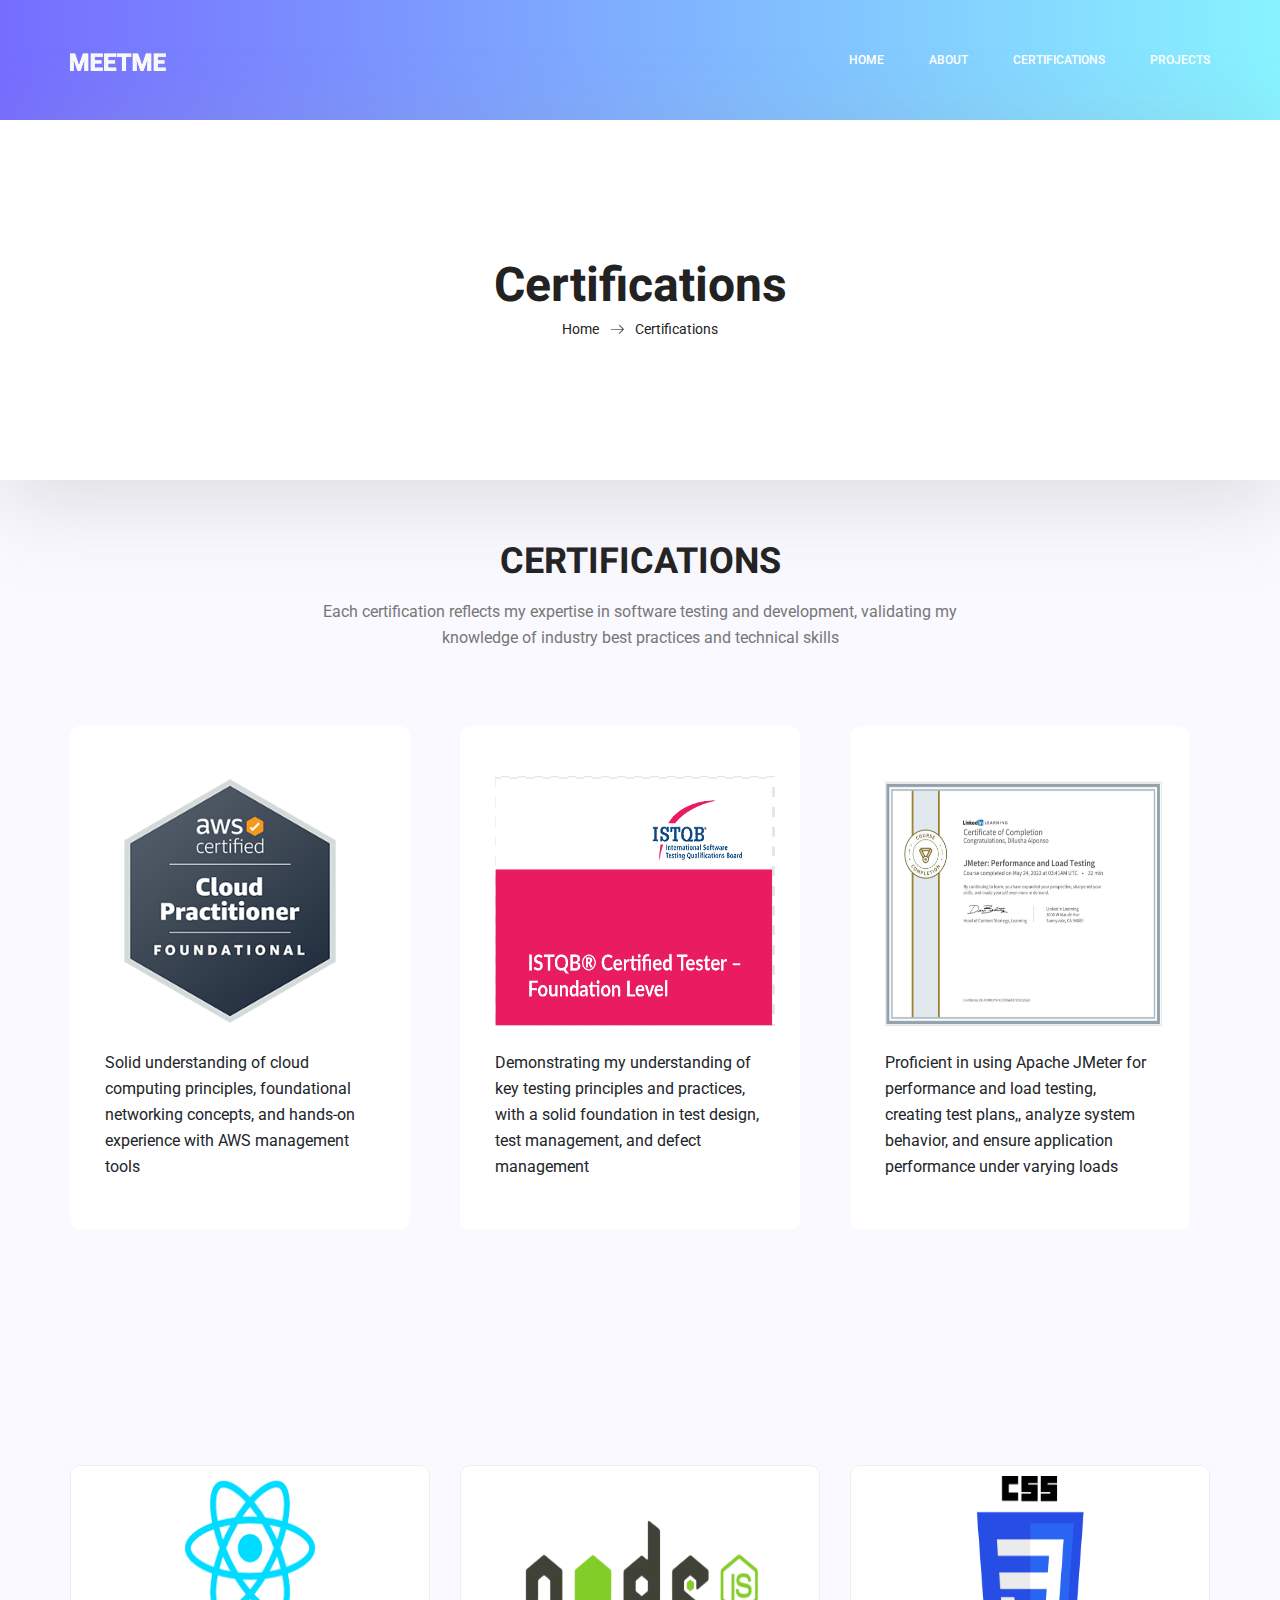
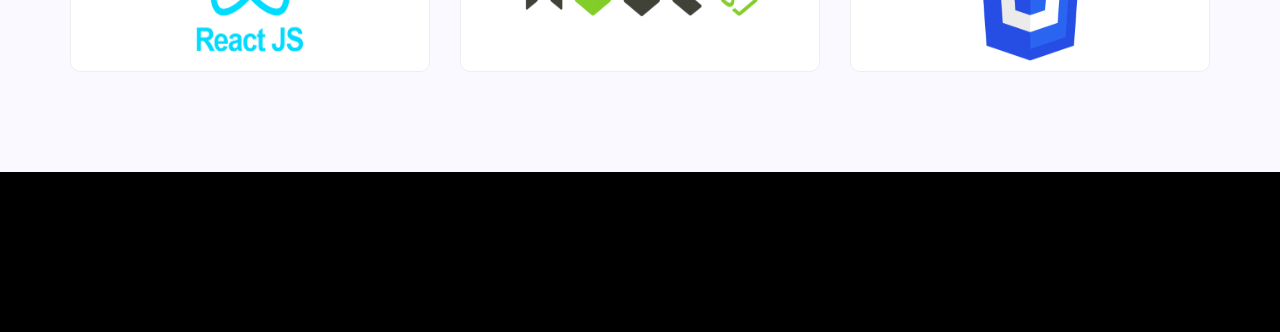
<file: services.html>
<!doctype html>
<html lang="en">

<head>
	<!-- Required meta tags -->
	<meta charset="utf-8">
	<meta name="viewport" content="width=device-width, initial-scale=1, shrink-to-fit=no">
	<link rel="icon" href="img/favicon.png" type="image/png">
	<title>MeetMe Personal</title>
	<!-- Bootstrap CSS -->
	<link rel="stylesheet" href="css/bootstrap.css">
	<link rel="stylesheet" href="vendors/linericon/style.css">
	<link rel="stylesheet" href="css/font-awesome.min.css">
	<link rel="stylesheet" href="vendors/owl-carousel/owl.carousel.min.css">
	<link rel="stylesheet" href="vendors/lightbox/simpleLightbox.css">
	<link rel="stylesheet" href="vendors/nice-select/css/nice-select.css">
	<link rel="stylesheet" href="vendors/animate-css/animate.css">
	<link rel="stylesheet" href="vendors/popup/magnific-popup.css">
	<link rel="stylesheet" href="vendors/flaticon/flaticon.css">
	<!-- main css -->
	<link rel="stylesheet" href="css/style.css">
	<link rel="stylesheet" href="css/responsive.css">
</head>

<body>

	<!--================Header Menu Area =================-->
	<header class="header_area">
		<div class="main_menu">
			<nav class="navbar navbar-expand-lg navbar-light">
				<div class="container box_1620">
					<!-- Brand and toggle get grouped for better mobile display -->
					<a class="navbar-brand logo_h" href="index.html"><img src="img/logo.png" alt=""></a>
					<button class="navbar-toggler" type="button" data-toggle="collapse"
						data-target="#navbarSupportedContent" aria-controls="navbarSupportedContent"
						aria-expanded="false" aria-label="Toggle navigation">
						<span class="icon-bar"></span>
						<span class="icon-bar"></span>
						<span class="icon-bar"></span>
					</button>
					<!-- Collect the nav links, forms, and other content for toggling -->
					<div class="collapse navbar-collapse offset" id="navbarSupportedContent">
						<ul class="nav navbar-nav menu_nav ml-auto">
							<li class="nav-item active"><a class="nav-link" href="index.html">Home</a></li>
							<li class="nav-item"><a class="nav-link" href="about-us.html">About</a></li>
							<li class="nav-item"><a class="nav-link" href="services.html">Certifications</a></li>
							<li class="nav-item"><a class="nav-link" href="portfolio.html">Projects</a></li>
						</ul>
					</div>
				</div>
			</nav>
		</div>
	</header>
	<!--================Header Menu Area =================-->

	<!--================Home Banner Area =================-->
	<section class="banner_area">
		<div class="box_1620">
			<div class="banner_inner d-flex align-items-center">
				<div class="container">
					<div class="banner_content text-center">
						<h2>Certifications</h2>
						<div class="page_link">
							<a href="index.html">Home</a>
							<a href="services.html">Certifications</a>
						</div>
					</div>
				</div>
			</div>
		</div>
	</section>
	<!--================End Home Banner Area =================-->

	<!--================Feature Area =================-->
	<section class="feature_area p_120">
		<div class="container">
			<div class="main_title">
				<h2>Certifications</h2>
				<p>Each certification reflects my expertise in software testing and development, validating my knowledge
					of industry best practices and technical skills</p>
			</div>
			<div class="feature_inner row">
				<div class="col-lg-4 col-md-6">
					<div class="feature_item">

						<img class="aws" src="img/gallery/project-7.png" alt="AWS" width="250" height="250">
						<p>Solid understanding of cloud computing principles, foundational networking concepts, and
							hands-on experience with AWS management tools</p>
					</div>
				</div>
				<div class="col-lg-4 col-md-6">
					<div class="feature_item">
						<img class="aws" src="img/gallery/project-8.png" alt="AWS" width="280" height="250">
						<p> Demonstrating my understanding of key testing principles and practices, with a solid
							foundation in test design, test management, and defect management </p>
					</div>
				</div>
				<div class="col-lg-4 col-md-6">
					<div class="feature_item">

						<img class="aws" src="img/gallery/project-9.png" alt="AWS" width="280" height="250">
						<p>Proficient in using Apache JMeter for performance and load testing, creating test plans,,
							analyze system behavior, and ensure application performance under varying loads</p>
					</div>
				</div>
			</div>
		</div>
	</section>
	<!--================End Feature Area =================-->

	<!--================Testimonials Area =================-->
	<section class="testimonials_area p_120">
		<div class="container">
			<div class="main_title">
			</div>
			<div class="testi_inner">
				<div class="testi_slider owl-carousel">
					<div class="item">
						<div class="testi_item">
							<img src="img/blog/React.png" alt="Reacticon" height="185px">
						</div>
					</div>
					<div class="item">
						<div class="testi_item">
							<img src="img/blog/node.png" alt="Node" height="185px">
						</div>
					</div>
					<div class="item">
						<div class="testi_item">
							<img src="img/blog/CSS.png" alt="CSS" height="185px">
						</div>
					</div>
					<div class="item">
						<div class="testi_item">
							<img src="img/blog/selenium.png" alt="Selenium" height="185px">
						</div>
					</div>
					<div class="item">
						<div class="testi_item">
							<img src="img/blog/API.jpg" alt="API" height="185px" width="150px">
						</div>
					</div>
					<div class="item">
						<div class="testi_item">
							<img src="img/blog/html5.png" alt="HTML" height="185px" width="150px">
						</div>
					</div>
					<div class="item">
						<div class="testi_item">
							<img src="img/blog/Postman.png" alt="Postman" height="185px">
						</div>
					</div>
					<div class="item">
						<div class="testi_item">
							<img src="img/blog/github.png" alt="GitHub" height="185px">
						</div>
					</div>
					<div class="item">
						<div class="testi_item">
							<img src="img/blog/linux.jpg" alt="GitHub" height="185px">
						</div>
					</div>
					<div class="item">
						<div class="testi_item">
							<img src="img/blog/SQl.png" alt="SQL" height="185px">
						</div>
					</div>
				</div>
			</div>
		</div>
	</section>
	<!--================End Testimonials Area =================-->

	<!--================Footer Area =================-->
	<footer class="footer_area p_120">
		<div class="container">
			<div class="row footer_inner">
			</div>
		</div>
	</footer>
	<!--================End Footer Area =================-->

	<!-- Optional JavaScript -->
	<!-- jQuery first, then Popper.js, then Bootstrap JS -->
	<script src="js/jquery-3.3.1.min.js"></script>
	<script src="js/popper.js"></script>
	<script src="js/bootstrap.min.js"></script>
	<script src="js/stellar.js"></script>
	<script src="vendors/lightbox/simpleLightbox.min.js"></script>
	<script src="vendors/nice-select/js/jquery.nice-select.min.js"></script>
	<script src="vendors/isotope/imagesloaded.pkgd.min.js"></script>
	<script src="vendors/isotope/isotope.pkgd.min.js"></script>
	<script src="vendors/owl-carousel/owl.carousel.min.js"></script>
	<script src="vendors/popup/jquery.magnific-popup.min.js"></script>
	<script src="js/jquery.ajaxchimp.min.js"></script>
	<script src="vendors/counter-up/jquery.waypoints.min.js"></script>
	<script src="vendors/counter-up/jquery.counterup.min.js"></script>
	<script src="js/mail-script.js"></script>
	<script src="js/theme.js"></script>
</body>

</html>
</file>
<file: css/_feature.css>
/*# sourceMappingURL=_feature.css.map */
</file>
<file: vendors/linericon/style.css>
@font-face {
	font-family: 'Linearicons-Free';
	src:url('fonts/Linearicons-Free.eot?w118d');
	src:url('fonts/Linearicons-Free.eot?#iefixw118d') format('embedded-opentype'),
		url('fonts/Linearicons-Free.woff2?w118d') format('woff2'),
		url('fonts/Linearicons-Free.woff?w118d') format('woff'),
		url('fonts/Linearicons-Free.ttf?w118d') format('truetype'),
		url('fonts/Linearicons-Free.svg?w118d#Linearicons-Free') format('svg');
	font-weight: normal;
	font-style: normal;
}

.lnr {
	font-family: 'Linearicons-Free';
	speak: none;
	font-style: normal;
	font-weight: normal;
	font-variant: normal;
	text-transform: none;
	line-height: 1;

	/* Better Font Rendering =========== */
	-webkit-font-smoothing: antialiased;
	-moz-osx-font-smoothing: grayscale;
}

.lnr-home:before {
	content: "\e800";
}
.lnr-apartment:before {
	content: "\e801";
}
.lnr-pencil:before {
	content: "\e802";
}
.lnr-magic-wand:before {
	content: "\e803";
}
.lnr-drop:before {
	content: "\e804";
}
.lnr-lighter:before {
	content: "\e805";
}
.lnr-poop:before {
	content: "\e806";
}
.lnr-sun:before {
	content: "\e807";
}
.lnr-moon:before {
	content: "\e808";
}
.lnr-cloud:before {
	content: "\e809";
}
.lnr-cloud-upload:before {
	content: "\e80a";
}
.lnr-cloud-download:before {
	content: "\e80b";
}
.lnr-cloud-sync:before {
	content: "\e80c";
}
.lnr-cloud-check:before {
	content: "\e80d";
}
.lnr-database:before {
	content: "\e80e";
}
.lnr-lock:before {
	content: "\e80f";
}
.lnr-cog:before {
	content: "\e810";
}
.lnr-trash:before {
	content: "\e811";
}
.lnr-dice:before {
	content: "\e812";
}
.lnr-heart:before {
	content: "\e813";
}
.lnr-star:before {
	content: "\e814";
}
.lnr-star-half:before {
	content: "\e815";
}
.lnr-star-empty:before {
	content: "\e816";
}
.lnr-flag:before {
	content: "\e817";
}
.lnr-envelope:before {
	content: "\e818";
}
.lnr-paperclip:before {
	content: "\e819";
}
.lnr-inbox:before {
	content: "\e81a";
}
.lnr-eye:before {
	content: "\e81b";
}
.lnr-printer:before {
	content: "\e81c";
}
.lnr-file-empty:before {
	content: "\e81d";
}
.lnr-file-add:before {
	content: "\e81e";
}
.lnr-enter:before {
	content: "\e81f";
}
.lnr-exit:before {
	content: "\e820";
}
.lnr-graduation-hat:before {
	content: "\e821";
}
.lnr-license:before {
	content: "\e822";
}
.lnr-music-note:before {
	content: "\e823";
}
.lnr-film-play:before {
	content: "\e824";
}
.lnr-camera-video:before {
	content: "\e825";
}
.lnr-camera:before {
	content: "\e826";
}
.lnr-picture:before {
	content: "\e827";
}
.lnr-book:before {
	content: "\e828";
}
.lnr-bookmark:before {
	content: "\e829";
}
.lnr-user:before {
	content: "\e82a";
}
.lnr-users:before {
	content: "\e82b";
}
.lnr-shirt:before {
	content: "\e82c";
}
.lnr-store:before {
	content: "\e82d";
}
.lnr-cart:before {
	content: "\e82e";
}
.lnr-tag:before {
	content: "\e82f";
}
.lnr-phone-handset:before {
	content: "\e830";
}
.lnr-phone:before {
	content: "\e831";
}
.lnr-pushpin:before {
	content: "\e832";
}
.lnr-map-marker:before {
	content: "\e833";
}
.lnr-map:before {
	content: "\e834";
}
.lnr-location:before {
	content: "\e835";
}
.lnr-calendar-full:before {
	content: "\e836";
}
.lnr-keyboard:before {
	content: "\e837";
}
.lnr-spell-check:before {
	content: "\e838";
}
.lnr-screen:before {
	content: "\e839";
}
.lnr-smartphone:before {
	content: "\e83a";
}
.lnr-tablet:before {
	content: "\e83b";
}
.lnr-laptop:before {
	content: "\e83c";
}
.lnr-laptop-phone:before {
	content: "\e83d";
}
.lnr-power-switch:before {
	content: "\e83e";
}
.lnr-bubble:before {
	content: "\e83f";
}
.lnr-heart-pulse:before {
	content: "\e840";
}
.lnr-construction:before {
	content: "\e841";
}
.lnr-pie-chart:before {
	content: "\e842";
}
.lnr-chart-bars:before {
	content: "\e843";
}
.lnr-gift:before {
	content: "\e844";
}
.lnr-diamond:before {
	content: "\e845";
}
.lnr-linearicons:before {
	content: "\e846";
}
.lnr-dinner:before {
	content: "\e847";
}
.lnr-coffee-cup:before {
	content: "\e848";
}
.lnr-leaf:before {
	content: "\e849";
}
.lnr-paw:before {
	content: "\e84a";
}
.lnr-rocket:before {
	content: "\e84b";
}
.lnr-briefcase:before {
	content: "\e84c";
}
.lnr-bus:before {
	content: "\e84d";
}
.lnr-car:before {
	content: "\e84e";
}
.lnr-train:before {
	content: "\e84f";
}
.lnr-bicycle:before {
	content: "\e850";
}
.lnr-wheelchair:before {
	content: "\e851";
}
.lnr-select:before {
	content: "\e852";
}
.lnr-earth:before {
	content: "\e853";
}
.lnr-smile:before {
	content: "\e854";
}
.lnr-sad:before {
	content: "\e855";
}
.lnr-neutral:before {
	content: "\e856";
}
.lnr-mustache:before {
	content: "\e857";
}
.lnr-alarm:before {
	content: "\e858";
}
.lnr-bullhorn:before {
	content: "\e859";
}
.lnr-volume-high:before {
	content: "\e85a";
}
.lnr-volume-medium:before {
	content: "\e85b";
}
.lnr-volume-low:before {
	content: "\e85c";
}
.lnr-volume:before {
	content: "\e85d";
}
.lnr-mic:before {
	content: "\e85e";
}
.lnr-hourglass:before {
	content: "\e85f";
}
.lnr-undo:before {
	content: "\e860";
}
.lnr-redo:before {
	content: "\e861";
}
.lnr-sync:before {
	content: "\e862";
}
.lnr-history:before {
	content: "\e863";
}
.lnr-clock:before {
	content: "\e864";
}
.lnr-download:before {
	content: "\e865";
}
.lnr-upload:before {
	content: "\e866";
}
.lnr-enter-down:before {
	content: "\e867";
}
.lnr-exit-up:before {
	content: "\e868";
}
.lnr-bug:before {
	content: "\e869";
}
.lnr-code:before {
	content: "\e86a";
}
.lnr-link:before {
	content: "\e86b";
}
.lnr-unlink:before {
	content: "\e86c";
}
.lnr-thumbs-up:before {
	content: "\e86d";
}
.lnr-thumbs-down:before {
	content: "\e86e";
}
.lnr-magnifier:before {
	content: "\e86f";
}
.lnr-cross:before {
	content: "\e870";
}
.lnr-menu:before {
	content: "\e871";
}
.lnr-list:before {
	content: "\e872";
}
.lnr-chevron-up:before {
	content: "\e873";
}
.lnr-chevron-down:before {
	content: "\e874";
}
.lnr-chevron-left:before {
	content: "\e875";
}
.lnr-chevron-right:before {
	content: "\e876";
}
.lnr-arrow-up:before {
	content: "\e877";
}
.lnr-arrow-down:before {
	content: "\e878";
}
.lnr-arrow-left:before {
	content: "\e879";
}
.lnr-arrow-right:before {
	content: "\e87a";
}
.lnr-move:before {
	content: "\e87b";
}
.lnr-warning:before {
	content: "\e87c";
}
.lnr-question-circle:before {
	content: "\e87d";
}
.lnr-menu-circle:before {
	content: "\e87e";
}
.lnr-checkmark-circle:before {
	content: "\e87f";
}
.lnr-cross-circle:before {
	content: "\e880";
}
.lnr-plus-circle:before {
	content: "\e881";
}
.lnr-circle-minus:before {
	content: "\e882";
}
.lnr-arrow-up-circle:before {
	content: "\e883";
}
.lnr-arrow-down-circle:before {
	content: "\e884";
}
.lnr-arrow-left-circle:before {
	content: "\e885";
}
.lnr-arrow-right-circle:before {
	content: "\e886";
}
.lnr-chevron-up-circle:before {
	content: "\e887";
}
.lnr-chevron-down-circle:before {
	content: "\e888";
}
.lnr-chevron-left-circle:before {
	content: "\e889";
}
.lnr-chevron-right-circle:before {
	content: "\e88a";
}
.lnr-crop:before {
	content: "\e88b";
}
.lnr-frame-expand:before {
	content: "\e88c";
}
.lnr-frame-contract:before {
	content: "\e88d";
}
.lnr-layers:before {
	content: "\e88e";
}
.lnr-funnel:before {
	content: "\e88f";
}
.lnr-text-format:before {
	content: "\e890";
}
.lnr-text-format-remove:before {
	content: "\e891";
}
.lnr-text-size:before {
	content: "\e892";
}
.lnr-bold:before {
	content: "\e893";
}
.lnr-italic:before {
	content: "\e894";
}
.lnr-underline:before {
	content: "\e895";
}
.lnr-strikethrough:before {
	content: "\e896";
}
.lnr-highlight:before {
	content: "\e897";
}
.lnr-text-align-left:before {
	content: "\e898";
}
.lnr-text-align-center:before {
	content: "\e899";
}
.lnr-text-align-right:before {
	content: "\e89a";
}
.lnr-text-align-justify:before {
	content: "\e89b";
}
.lnr-line-spacing:before {
	content: "\e89c";
}
.lnr-indent-increase:before {
	content: "\e89d";
}
.lnr-indent-decrease:before {
	content: "\e89e";
}
.lnr-pilcrow:before {
	content: "\e89f";
}
.lnr-direction-ltr:before {
	content: "\e8a0";
}
.lnr-direction-rtl:before {
	content: "\e8a1";
}
.lnr-page-break:before {
	content: "\e8a2";
}
.lnr-sort-alpha-asc:before {
	content: "\e8a3";
}
.lnr-sort-amount-asc:before {
	content: "\e8a4";
}
.lnr-hand:before {
	content: "\e8a5";
}
.lnr-pointer-up:before {
	content: "\e8a6";
}
.lnr-pointer-right:before {
	content: "\e8a7";
}
.lnr-pointer-down:before {
	content: "\e8a8";
}
.lnr-pointer-left:before {
	content: "\e8a9";
}
</file>
<file: vendors/nice-select/css/nice-select.css>
.nice-select {
  -webkit-tap-highlight-color: transparent;
  background-color: #fff;
  border-radius: 5px;
  border: solid 1px #e8e8e8;
  box-sizing: border-box;
  clear: both;
  cursor: pointer;
  display: block;
  float: left;
  font-family: inherit;
  font-size: 14px;
  font-weight: normal;
  height: 42px;
  line-height: 40px;
  outline: none;
  padding-left: 18px;
  padding-right: 30px;
  position: relative;
  text-align: left !important;
  -webkit-transition: all 0.2s ease-in-out;
  transition: all 0.2s ease-in-out;
  -webkit-user-select: none;
     -moz-user-select: none;
      -ms-user-select: none;
          user-select: none;
  white-space: nowrap;
  width: auto; }
  .nice-select:hover {
    border-color: #dbdbdb; }
  .nice-select:active, .nice-select.open, .nice-select:focus {
    border-color: #999; }
  .nice-select:after {
    border-bottom: 2px solid #999;
    border-right: 2px solid #999;
    content: '';
    display: block;
    height: 5px;
    margin-top: -4px;
    pointer-events: none;
    position: absolute;
    right: 12px;
    top: 50%;
    -webkit-transform-origin: 66% 66%;
        -ms-transform-origin: 66% 66%;
            transform-origin: 66% 66%;
    -webkit-transform: rotate(45deg);
        -ms-transform: rotate(45deg);
            transform: rotate(45deg);
    -webkit-transition: all 0.15s ease-in-out;
    transition: all 0.15s ease-in-out;
    width: 5px; }
  .nice-select.open:after {
    -webkit-transform: rotate(-135deg);
        -ms-transform: rotate(-135deg);
            transform: rotate(-135deg); }
  .nice-select.open .list {
    opacity: 1;
    pointer-events: auto;
    -webkit-transform: scale(1) translateY(0);
        -ms-transform: scale(1) translateY(0);
            transform: scale(1) translateY(0); }
  .nice-select.disabled {
    border-color: #ededed;
    color: #999;
    pointer-events: none; }
    .nice-select.disabled:after {
      border-color: #cccccc; }
  .nice-select.wide {
    width: 100%; }
    .nice-select.wide .list {
      left: 0 !important;
      right: 0 !important; }
  .nice-select.right {
    float: right; }
    .nice-select.right .list {
      left: auto;
      right: 0; }
  .nice-select.small {
    font-size: 12px;
    height: 36px;
    line-height: 34px; }
    .nice-select.small:after {
      height: 4px;
      width: 4px; }
    .nice-select.small .option {
      line-height: 34px;
      min-height: 34px; }
  .nice-select .list {
    background-color: #fff;
    border-radius: 5px;
    box-shadow: 0 0 0 1px rgba(68, 68, 68, 0.11);
    box-sizing: border-box;
    margin-top: 4px;
    opacity: 0;
    overflow: hidden;
    padding: 0;
    pointer-events: none;
    position: absolute;
    top: 100%;
    left: 0;
    -webkit-transform-origin: 50% 0;
        -ms-transform-origin: 50% 0;
            transform-origin: 50% 0;
    -webkit-transform: scale(0.75) translateY(-21px);
        -ms-transform: scale(0.75) translateY(-21px);
            transform: scale(0.75) translateY(-21px);
    -webkit-transition: all 0.2s cubic-bezier(0.5, 0, 0, 1.25), opacity 0.15s ease-out;
    transition: all 0.2s cubic-bezier(0.5, 0, 0, 1.25), opacity 0.15s ease-out;
    z-index: 9; }
    .nice-select .list:hover .option:not(:hover) {
      background-color: transparent !important; }
  .nice-select .option {
    cursor: pointer;
    font-weight: 400;
    line-height: 40px;
    list-style: none;
    min-height: 40px;
    outline: none;
    padding-left: 18px;
    padding-right: 29px;
    text-align: left;
    -webkit-transition: all 0.2s;
    transition: all 0.2s; }
    .nice-select .option:hover, .nice-select .option.focus, .nice-select .option.selected.focus {
      background-color: #f6f6f6; }
    .nice-select .option.selected {
      font-weight: bold; }
    .nice-select .option.disabled {
      background-color: transparent;
      color: #999;
      cursor: default; }

.no-csspointerevents .nice-select .list {
  display: none; }

.no-csspointerevents .nice-select.open .list {
  display: block; }
</file>
<file: vendors/flaticon/flaticon.css>
/*
  	Flaticon icon font: Flaticon
  	Creation date: 26/06/2018 17:19
  	*/

@font-face {
  font-family: "Flaticon";
  src: url("./Flaticon.eot");
  src: url("./Flaticon.eot?#iefix") format("embedded-opentype"),
       url("./Flaticon.woff") format("woff"),
       url("./Flaticon.ttf") format("truetype"),
       url("./Flaticon.svg#Flaticon") format("svg");
  font-weight: normal;
  font-style: normal;
}

@media screen and (-webkit-min-device-pixel-ratio:0) {
  @font-face {
    font-family: "Flaticon";
    src: url("./Flaticon.svg#Flaticon") format("svg");
  }
}

[class^="flaticon-"]:before, [class*=" flaticon-"]:before,
[class^="flaticon-"]:after, [class*=" flaticon-"]:after {   
  font-family: Flaticon;
        font-size: 20px;
font-style: normal;
margin-left: 20px;
}

.flaticon-skyline:before { content: "\f100"; }
.flaticon-sketch:before { content: "\f101"; }
.flaticon-city:before { content: "\f102"; }
</file>
<file: css/style.css>
/*----------------------------------------------------
@File: Default Styles
@Author: Rocky Ahmed
@URL: http://wethemez.com
Author E-mail: rockybd1995@gmail.com

This file contains the styling for the actual theme, this
is the file you need to edit to change the look of the
theme.
---------------------------------------------------- */
/*=====================================================================
@Template Name: Builder Construction
@Author: Rocky Ahmed
@Developed By: Rocky Ahmed
@Developer URL: http://rocky.wethemez.com
Author E-mail: rockybd1995@gmail.com

@Default Styles

Table of Content:
01/ Variables
02/ predefin
03/ header
04/ button
05/ banner
06/ breadcrumb
07/ about
08/ team
09/ project
10/ price
11/ team
12/ blog
13/ video
14/ features
15/ career
16/ contact
17/ footer

=====================================================================*/
/*----------------------------------------------------*/
/*font Variables*/
/*Color Variables*/
/*=================== fonts ====================*/
@import url("https://fonts.googleapis.com/css?family=Heebo:300,400,700,900|Roboto:300,400,500,700");
/*---------------------------------------------------- */
/*----------------------------------------------------*/
.list {
  list-style: none;
  margin: 0px;
  padding: 0px; }

a {
  text-decoration: none;
  transition: all 0.3s ease-in-out; }
  a:hover, a:focus {
    text-decoration: none;
    outline: none; }

.row.m0 {
  margin: 0px; }

body {
  line-height: 26px;
  font-size: 16px;
  font-family: "Roboto", sans-serif;
  font-weight: normal;
  /* color: #777777; */
 }

h1, h2, h3, h4, h5, h6 {
  font-family: "Heebo", sans-serif;
  font-weight: bold; }

button:focus {
  outline: none;
  box-shadow: none; }

.p0 {
  padding-left: 0px;
  padding-right: 0px; }

.p_120 {
  padding-top: 60px;
  padding-bottom: 100px;
}

.p_100 {
  padding-top: 100px;
  padding-bottom: 100px; }

.pad_top {
  padding-top: 120px; }

.pad_bt {
  padding-bottom: 120px; }

.mt-25 {
  margin-top: 25px; }

@media (min-width: 1200px) {
  .container {
    max-width: 1170px; } }

@media (min-width: 1620px) {
  .box_1620 {
    max-width: 1620px;
    margin: auto;
    width: 100%;
    padding-left: 0px;
    padding-right: 0px; } }
/* Main Title Area css
============================================================================================ */
.main_title {
  text-align: center;
  max-width: 670px;
  margin: 0px auto 75px; }
  .main_title h2 {
    font-family: "Heebo", sans-serif;
    font-size: 36px;
    color: #222222;
    margin-bottom: 15px;
    text-transform: uppercase; }
  .main_title p {
    font-size: 16px;
    font-family: "Roboto", sans-serif;
    font-weight: normal;
    line-height: 26px;
    color: #777777;
    margin-bottom: 0px; }

/* End Main Title Area css
============================================================================================ */
/*---------------------------------------------------- */
/*----------------------------------------------------*/
.header_area {
  position: absolute;
  width: 100%;
  top: 0;
  left: 0;
  z-index: 99;
  transition: background 0.4s, all 0.3s linear; }
  .header_area .navbar {
    background: transparent;
    padding: 0px;
    border: 0px;
    border-radius: 0px; }
    .header_area .navbar .nav .nav-item {
      margin-right: 45px; }
      .header_area .navbar .nav .nav-item .nav-link {
        font: 500 12px/120px "Roboto", sans-serif;
        text-transform: uppercase;
        color: #fff;
        padding: 0px;
        display: inline-block; }
        .header_area .navbar .nav .nav-item .nav-link:after {
          display: none; }
      .header_area .navbar .nav .nav-item:hover .nav-link, .header_area .navbar .nav .nav-item.active .nav-link {
        color: #fff; }
      .header_area .navbar .nav .nav-item.submenu {
        position: relative; }
        .header_area .navbar .nav .nav-item.submenu ul {
          border: none;
          padding: 0px;
          border-radius: 0px;
          box-shadow: none;
          margin: 0px;
          background: #fff;
          box-shadow: 0px 3px 16px 0px rgba(0, 0, 0, 0.1); }
          @media (min-width: 992px) {
            .header_area .navbar .nav .nav-item.submenu ul {
              position: absolute;
              top: 120%;
              left: 0px;
              min-width: 200px;
              text-align: left;
              opacity: 0;
              transition: all 300ms ease-in;
              visibility: hidden;
              display: block;
              border: none;
              padding: 0px;
              border-radius: 0px; } }
          .header_area .navbar .nav .nav-item.submenu ul:before {
            content: "";
            width: 0;
            height: 0;
            border-style: solid;
            border-width: 10px 10px 0 10px;
            border-color: #eeeeee transparent transparent transparent;
            position: absolute;
            right: 24px;
            top: 45px;
            z-index: 3;
            opacity: 0;
            transition: all 400ms linear; }
          .header_area .navbar .nav .nav-item.submenu ul .nav-item {
            display: block;
            float: none;
            margin-right: 0px;
            border-bottom: 1px solid #ededed;
            margin-left: 0px;
            transition: all 0.4s linear; }
            .header_area .navbar .nav .nav-item.submenu ul .nav-item .nav-link {
              line-height: 45px;
              color: #222222;
              padding: 0px 30px;
              transition: all 150ms linear;
              display: block;
              margin-right: 0px; }
            .header_area .navbar .nav .nav-item.submenu ul .nav-item:last-child {
              border-bottom: none; }
            .header_area .navbar .nav .nav-item.submenu ul .nav-item:hover .nav-link {
              background: #766dff;
              color: #fff; }
        @media (min-width: 992px) {
          .header_area .navbar .nav .nav-item.submenu:hover ul {
            visibility: visible;
            opacity: 1;
            top: 100%; } }
        .header_area .navbar .nav .nav-item.submenu:hover ul .nav-item {
          margin-top: 0px; }
      .header_area .navbar .nav .nav-item:last-child {
        margin-right: 0px; }
    .header_area .navbar .search {
      font-size: 12px;
      line-height: 60px;
      display: inline-block;
      color: #222222;
      margin-left: 80px; }
      .header_area .navbar .search i {
        font-weight: 600; }
  .header_area.navbar_fixed .main_menu {
    position: fixed;
    width: 100%;
    top: -70px;
    left: 0;
    right: 0;
    background: #000;
    transform: translateY(70px);
    transition: transform 500ms ease, background 500ms ease;
    -webkit-transition: transform 500ms ease, background 500ms ease;
    box-shadow: 0px 3px 16px 0px rgba(0, 0, 0, 0.1); }
    .header_area.navbar_fixed .main_menu .navbar .nav .nav-item .nav-link {
      line-height: 70px; }

.top_menu {
  background: #f9f9ff; }
  .top_menu .header_social li {
    display: inline-block;
    margin-right: 15px; }
    .top_menu .header_social li a {
      font-size: 14px;
      color: #777777;
      display: inline-block;
      line-height: 42px;
      transition: all 300ms linear 0s; }
    .top_menu .header_social li:last-child {
      margin-right: 0px; }
    .top_menu .header_social li:hover a {
      color: #766dff; }
  .top_menu .dn_btn {
    line-height: 42px;
    display: inline-block;
    font-size: 12px;
    margin-right: 30px;
    font-family: "Roboto", sans-serif;
    font-weight: normal;
    color: #777777;
    transition: all 300ms linear 0s; }
    .top_menu .dn_btn:hover {
      color: #766dff; }
    .top_menu .dn_btn:last-child {
      margin-right: 0px; }
  .top_menu .lan_pack {
    height: 30px;
    border: 1px solid #eeeeee;
    border-radius: 3px;
    line-height: 28px;
    font-size: 12px;
    font-family: "Roboto", sans-serif;
    font-weight: 500;
    padding-left: 19px;
    padding-right: 36px;
    color: #777777;
    background: #f9f9ff;
    margin-right: 5px;
    margin-top: 8px; }
    .top_menu .lan_pack .current {
      color: #777777; }
    .top_menu .lan_pack:after {
      content: "\f0d7";
      border: none !important;
      font: normal normal normal 12px/1 FontAwesome;
      transform: rotate(0deg);
      height: auto;
      margin-top: -6px;
      right: 20px; }

/*---------------------------------------------------- */
/*----------------------------------------------------*/
/* Home Banner Area css
============================================================================================ */
.home_banner_area {
  position: relative;
  z-index: 1;
  background-image: -moz-linear-gradient(0deg, #766dff 0%, #88f3ff 100%);
  background-image: -webkit-linear-gradient(0deg, #766dff 0%, #88f3ff 100%);
  background-image: -ms-linear-gradient(0deg, #766dff 0%, #88f3ff 100%);
  margin-bottom: 200px; }
  .home_banner_area .box_1620 {
    min-height: 700px;
    border-radius: 12px;
    position: relative;
    bottom: -200px;
    background: #fff;
    padding: 30px;
    box-shadow: 0px 20px 80px 0px rgba(153, 153, 153, 0.3); }
  .home_banner_area .banner_inner {
    position: relative;
    width: 100%;
    min-height: 700px;
    display: flex; }
    .home_banner_area .banner_inner .banner_content {
      color: #222222;
      vertical-align: middle;
      align-self: center;
      text-align: left; }
      .home_banner_area .banner_inner .banner_content .media .d-flex {
        padding-right: 125px; }
      .home_banner_area .banner_inner .banner_content .media .media-body {
        vertical-align: middle;
        align-self: center; }

.blog_banner {
  min-height: 780px;
  position: relative;
  z-index: 1;
  overflow: hidden;
  margin-bottom: 0px; }
  .blog_banner .banner_inner {
    background: #04091e;
    position: relative;
    overflow: hidden;
    width: 100%;
    min-height: 780px;
    z-index: 1; }
    .blog_banner .banner_inner .overlay {
      background: url(../img/banner/banner-2.jpg) no-repeat scroll center center;
      opacity: .5;
      height: 125%;
      position: absolute;
      left: 0px;
      top: 0px;
      width: 100%;
      z-index: -1; }
    .blog_banner .banner_inner .blog_b_text {
      max-width: 700px;
      margin: auto;
      color: #fff; }
      .blog_banner .banner_inner .blog_b_text h2 {
        font-size: 60px;
        font-weight: bold;
        font-family: "Heebo", sans-serif;
        line-height: 66px;
        margin-bottom: 15px;
        text-transform: uppercase; }
      .blog_banner .banner_inner .blog_b_text p {
        font-size: 16px;
        margin-bottom: 35px; }
      .blog_banner .banner_inner .blog_b_text .white_bg_btn {
        line-height: 42px;
        padding: 0px 45px;
        border-radius: 5px; }

.banner_box {
  max-width: 1620px;
  margin: auto; }

.banner_area {
  position: relative;
  z-index: 1;
  min-height: 350px;
  background-image: -moz-linear-gradient(0deg, #766dff 0%, #88f3ff 100%);
  background-image: -webkit-linear-gradient(0deg, #766dff 0%, #88f3ff 100%);
  background-image: -ms-linear-gradient(0deg, #766dff 0%, #88f3ff 100%);
  margin-bottom: 120px; }
  .banner_area .box_1620 {
    background: #fff;
    min-height: 360px;
    border-radius: 12px;
    position: relative;
    bottom: -120px;
    box-shadow: 0px 20px 80px 0px rgba(153, 153, 153, 0.3); }
  .banner_area .banner_inner {
    position: relative;
    overflow: hidden;
    width: 100%;
    min-height: 360px;
    z-index: 1; }
    .banner_area .banner_inner .banner_content h2 {
      color: #222222;
      font-size: 48px;
      font-family: "Heebo", sans-serif;
      margin-bottom: 0px;
      font-weight: bold; }
    .banner_area .banner_inner .banner_content .page_link a {
      font-size: 14px;
      color: #222222;
      font-family: "Roboto", sans-serif;
      margin-right: 32px;
      position: relative; }
      .banner_area .banner_inner .banner_content .page_link a:before {
        content: "\e87a";
        font-family: 'Linearicons-Free';
        position: absolute;
        right: -25px;
        top: 50%;
        transform: translateY(-50%); }
      .banner_area .banner_inner .banner_content .page_link a:last-child {
        margin-right: 0px; }
        .banner_area .banner_inner .banner_content .page_link a:last-child:before {
          display: none; }
      .banner_area .banner_inner .banner_content .page_link a:hover {
        color: #766dff; }

/* End Home Banner Area css
============================================================================================ */
/*---------------------------------------------------- */
/*----------------------------------------------------*/
/* Latest Blog Area css
============================================================================================ */
.latest_blog_inner {
  margin-bottom: -30px; }

.l_blog_item {
  margin-bottom: 30px; }
  .l_blog_item .date {
    font-size: 13px;
    font-family: "Roboto", sans-serif;
    font-weight: normal;
    color: #777777;
    margin-top: 20px;
    display: block;
    margin-bottom: 15px; }
  .l_blog_item h4 {
    font-size: 18px;
    line-height: 24px;
    color: #222222;
    border-bottom: 1px solid #eeeeee;
    padding-bottom: 20px;
    margin-bottom: 20px;
    transition: all 300ms linear 0s; }
  .l_blog_item p {
    margin-bottom: 0px; }
  .l_blog_item:hover h4 {
    color: #766dff; }

/* End Latest Blog Area css
============================================================================================ */
/*================= latest_blog_area css =============*/
.single-recent-blog-post {
  margin-bottom: 30px; }
  .single-recent-blog-post .thumb {
    overflow: hidden; }
    .single-recent-blog-post .thumb img {
      transition: all 0.7s linear; }
  .single-recent-blog-post .details {
    padding-top: 30px; }
    .single-recent-blog-post .details .sec_h4 {
      line-height: 24px;
      padding: 10px 0px 13px;
      transition: all 0.3s linear; }
      .single-recent-blog-post .details .sec_h4:hover {
        color: #777777; }
  .single-recent-blog-post .date {
    font-size: 14px;
    line-height: 24px;
    font-weight: 400; }
  .single-recent-blog-post:hover img {
    transform: scale(1.23) rotate(10deg); }

.tags .tag_btn {
  font-size: 12px;
  font-weight: 500;
  line-height: 20px;
  border: 1px solid #eeeeee;
  display: inline-block;
  padding: 1px 18px;
  text-align: center;
  color: #222222; }
  .tags .tag_btn:before {
    background: #766dff; }
  .tags .tag_btn + .tag_btn {
    margin-left: 2px; }

/*========= blog_categorie_area css ===========*/
.blog_categorie_area {
  padding-top: 80px;
  padding-bottom: 80px; }

.categories_post {
  position: relative;
  text-align: center;
  cursor: pointer; }
  .categories_post img {
    max-width: 100%; }
  .categories_post .categories_details {
    position: absolute;
    top: 20px;
    left: 20px;
    right: 20px;
    bottom: 20px;
    background: rgba(34, 34, 34, 0.8);
    color: #fff;
    transition: all 0.3s linear;
    display: flex;
    align-items: center;
    justify-content: center; }
    .categories_post .categories_details h5 {
      margin-bottom: 0px;
      font-size: 18px;
      line-height: 26px;
      text-transform: uppercase;
      color: #fff;
      position: relative; }
    .categories_post .categories_details p {
      font-weight: 300;
      font-size: 14px;
      line-height: 26px;
      margin-bottom: 0px; }
    .categories_post .categories_details .border_line {
      margin: 10px 0px;
      background: #fff;
      width: 100%;
      height: 1px; }
  .categories_post:hover .categories_details {
    background-image: -moz-linear-gradient(0deg, #766dff 0%, #88f3ff 100%);
    background-image: -webkit-linear-gradient(0deg, #766dff 0%, #88f3ff 100%);
    background-image: -ms-linear-gradient(0deg, #766dff 0%, #88f3ff 100%);
    opacity: 0.851; }

/*============ blog_left_sidebar css ==============*/
.blog_item {
  margin-bottom: 40px; }

.blog_info {
  padding-top: 30px; }
  .blog_info .post_tag {
    padding-bottom: 20px; }
    .blog_info .post_tag a {
      font: 300 14px/21px "Roboto", sans-serif;
      color: #222222; }
      .blog_info .post_tag a:hover {
        color: #777777; }
      .blog_info .post_tag a.active {
        color: #766dff; }
  .blog_info .blog_meta li a {
    font: 300 14px/20px "Roboto", sans-serif;
    color: #777777;
    vertical-align: middle;
    padding-bottom: 12px;
    display: inline-block; }
    .blog_info .blog_meta li a i {
      color: #222222;
      font-size: 16px;
      font-weight: 600;
      padding-left: 15px;
      line-height: 20px;
      vertical-align: middle; }
    .blog_info .blog_meta li a:hover {
      color: #766dff; }

.blog_post img {
  max-width: 100%; }

.blog_details {
  padding-top: 20px; }
  .blog_details h2 {
    font-size: 24px;
    line-height: 36px;
    color: #222222;
    font-weight: 600;
    transition: all 0.3s linear; }
    .blog_details h2:hover {
      color: #766dff; }
  .blog_details p {
    margin-bottom: 26px; }

.view_btn {
  font-size: 14px;
  line-height: 36px;
  display: inline-block;
  color: #222222;
  font-weight: 500;
  padding: 0px 30px;
  background: #fff; }

.blog_right_sidebar {
  border: 1px solid #eeeeee;
  background: #fafaff;
  padding: 30px; }
  .blog_right_sidebar .widget_title {
    font-size: 18px;
    line-height: 25px;
    background: #766dff;
    text-align: center;
    color: #fff;
    padding: 8px 0px;
    margin-bottom: 30px; }
  .blog_right_sidebar .search_widget .input-group .form-control {
    font-size: 14px;
    line-height: 29px;
    border: 0px;
    width: 100%;
    font-weight: 300;
    color: #fff;
    padding-left: 20px;
    border-radius: 45px;
    z-index: 0;
    background: #766dff; }
    .blog_right_sidebar .search_widget .input-group .form-control.placeholder {
      color: #fff; }
    .blog_right_sidebar .search_widget .input-group .form-control:-moz-placeholder {
      color: #fff; }
    .blog_right_sidebar .search_widget .input-group .form-control::-moz-placeholder {
      color: #fff; }
    .blog_right_sidebar .search_widget .input-group .form-control::-webkit-input-placeholder {
      color: #fff; }
    .blog_right_sidebar .search_widget .input-group .form-control:focus {
      box-shadow: none; }
  .blog_right_sidebar .search_widget .input-group .btn-default {
    position: absolute;
    right: 20px;
    background: transparent;
    border: 0px;
    box-shadow: none;
    font-size: 14px;
    color: #fff;
    padding: 0px;
    top: 50%;
    transform: translateY(-50%);
    z-index: 1; }
  .blog_right_sidebar .author_widget {
    text-align: center; }
    .blog_right_sidebar .author_widget h4 {
      font-size: 18px;
      line-height: 20px;
      color: #222222;
      margin-bottom: 5px;
      margin-top: 30px; }
    .blog_right_sidebar .author_widget p {
      margin-bottom: 0px; }
    .blog_right_sidebar .author_widget .social_icon {
      padding: 7px 0px 15px; }
      .blog_right_sidebar .author_widget .social_icon a {
        font-size: 14px;
        color: #222222;
        transition: all 0.2s linear; }
        .blog_right_sidebar .author_widget .social_icon a + a {
          margin-left: 20px; }
        .blog_right_sidebar .author_widget .social_icon a:hover {
          color: #766dff; }
  .blog_right_sidebar .popular_post_widget .post_item .media-body {
    justify-content: center;
    align-self: center;
    padding-left: 20px; }
    .blog_right_sidebar .popular_post_widget .post_item .media-body h3 {
      font-size: 14px;
      line-height: 20px;
      color: #222222;
      margin-bottom: 4px;
      transition: all 0.3s linear; }
      .blog_right_sidebar .popular_post_widget .post_item .media-body h3:hover {
        color: #766dff; }
    .blog_right_sidebar .popular_post_widget .post_item .media-body p {
      font-size: 12px;
      line-height: 21px;
      margin-bottom: 0px; }
  .blog_right_sidebar .popular_post_widget .post_item + .post_item {
    margin-top: 20px; }
  .blog_right_sidebar .post_category_widget .cat-list li {
    border-bottom: 2px dotted #eee;
    transition: all 0.3s ease 0s;
    padding-bottom: 12px; }
    .blog_right_sidebar .post_category_widget .cat-list li a {
      font-size: 14px;
      line-height: 20px;
      color: #777; }
      .blog_right_sidebar .post_category_widget .cat-list li a p {
        margin-bottom: 0px; }
    .blog_right_sidebar .post_category_widget .cat-list li + li {
      padding-top: 15px; }
    .blog_right_sidebar .post_category_widget .cat-list li:hover {
      border-color: #766dff; }
      .blog_right_sidebar .post_category_widget .cat-list li:hover a {
        color: #766dff; }
  .blog_right_sidebar .newsletter_widget {
    text-align: center; }
    .blog_right_sidebar .newsletter_widget .form-group {
      margin-bottom: 8px; }
    .blog_right_sidebar .newsletter_widget .input-group-prepend {
      margin-right: -1px; }
    .blog_right_sidebar .newsletter_widget .input-group-text {
      background: #fff;
      border-radius: 0px;
      vertical-align: top;
      font-size: 12px;
      line-height: 36px;
      padding: 0px 0px 0px 15px;
      border: 1px solid #eeeeee;
      border-right: 0px; }
    .blog_right_sidebar .newsletter_widget .form-control {
      font-size: 12px;
      line-height: 24px;
      color: #cccccc;
      border: 1px solid #eeeeee;
      border-left: 0px;
      border-radius: 0px; }
      .blog_right_sidebar .newsletter_widget .form-control.placeholder {
        color: #cccccc; }
      .blog_right_sidebar .newsletter_widget .form-control:-moz-placeholder {
        color: #cccccc; }
      .blog_right_sidebar .newsletter_widget .form-control::-moz-placeholder {
        color: #cccccc; }
      .blog_right_sidebar .newsletter_widget .form-control::-webkit-input-placeholder {
        color: #cccccc; }
      .blog_right_sidebar .newsletter_widget .form-control:focus {
        outline: none;
        box-shadow: none; }
    .blog_right_sidebar .newsletter_widget .bbtns {
      background: #766dff;
      color: #fff;
      font-size: 12px;
      line-height: 38px;
      display: inline-block;
      font-weight: 500;
      padding: 0px 24px 0px 24px;
      border-radius: 0; }
    .blog_right_sidebar .newsletter_widget .text-bottom {
      font-size: 12px; }
  .blog_right_sidebar .tag_cloud_widget ul li {
    display: inline-block; }
    .blog_right_sidebar .tag_cloud_widget ul li a {
      display: inline-block;
      border: 1px solid #eee;
      background: #fff;
      padding: 0px 13px;
      margin-bottom: 8px;
      transition: all 0.3s ease 0s;
      color: #222222;
      font-size: 12px; }
      .blog_right_sidebar .tag_cloud_widget ul li a:hover {
        background-image: -moz-linear-gradient(0deg, #766dff 0%, #88f3ff 100%);
        background-image: -webkit-linear-gradient(0deg, #766dff 0%, #88f3ff 100%);
        background-image: -ms-linear-gradient(0deg, #766dff 0%, #88f3ff 100%);
        color: #fff; }
  .blog_right_sidebar .br {
    width: 100%;
    height: 1px;
    background: #eeeeee;
    margin: 30px 0px; }

.blog-pagination {
  padding-top: 25px;
  padding-bottom: 95px; }
  .blog-pagination .page-link {
    border-radius: 0; }
  .blog-pagination .page-item {
    border: none; }

.page-link {
  background: transparent;
  font-weight: 400; }

.blog-pagination .page-item.active .page-link {
  background-color: #766dff;
  border-color: transparent;
  color: #fff; }

.blog-pagination .page-link {
  position: relative;
  display: block;
  padding: 0.5rem 0.75rem;
  margin-left: -1px;
  line-height: 1.25;
  color: #8a8a8a;
  border: none; }

.blog-pagination .page-link .lnr {
  font-weight: 600; }

.blog-pagination .page-item:last-child .page-link,
.blog-pagination .page-item:first-child .page-link {
  border-radius: 0; }

.blog-pagination .page-link:hover {
  color: #fff;
  text-decoration: none;
  background-color: #766dff;
  border-color: #eee; }

/*============ Start Blog Single Styles  =============*/
.single-post-area .social-links {
  padding-top: 10px; }
  .single-post-area .social-links li {
    display: inline-block;
    margin-bottom: 10px; }
    .single-post-area .social-links li a {
      color: #cccccc;
      padding: 7px;
      font-size: 14px;
      transition: all 0.2s linear; }
      .single-post-area .social-links li a:hover {
        color: #222222; }
.single-post-area .blog_details {
  padding-top: 26px; }
  .single-post-area .blog_details p {
    margin-bottom: 10px; }
.single-post-area .quotes {
  margin-top: 20px;
  margin-bottom: 30px;
  padding: 24px 35px 24px 30px;
  background-color: white;
  box-shadow: -20.84px 21.58px 30px 0px rgba(176, 176, 176, 0.1);
  font-size: 14px;
  line-height: 24px;
  color: #777;
  font-style: italic; }
.single-post-area .arrow {
  position: absolute; }
  .single-post-area .arrow .lnr {
    font-size: 20px;
    font-weight: 600; }
.single-post-area .thumb .overlay-bg {
  background: rgba(0, 0, 0, 0.8); }
.single-post-area .navigation-area {
  border-top: 1px solid #eee;
  padding-top: 30px;
  margin-top: 60px; }
  .single-post-area .navigation-area p {
    margin-bottom: 0px; }
  .single-post-area .navigation-area h4 {
    font-size: 18px;
    line-height: 25px;
    color: #222222; }
  .single-post-area .navigation-area .nav-left {
    text-align: left; }
    .single-post-area .navigation-area .nav-left .thumb {
      margin-right: 20px;
      background: #000; }
      .single-post-area .navigation-area .nav-left .thumb img {
        transition: all 300ms linear 0s; }
    .single-post-area .navigation-area .nav-left .lnr {
      margin-left: 20px;
      opacity: 0;
      transition: all 300ms linear 0s; }
    .single-post-area .navigation-area .nav-left:hover .lnr {
      opacity: 1; }
    .single-post-area .navigation-area .nav-left:hover .thumb img {
      opacity: .5; }
    @media (max-width: 767px) {
      .single-post-area .navigation-area .nav-left {
        margin-bottom: 30px; } }
  .single-post-area .navigation-area .nav-right {
    text-align: right; }
    .single-post-area .navigation-area .nav-right .thumb {
      margin-left: 20px;
      background: #000; }
      .single-post-area .navigation-area .nav-right .thumb img {
        transition: all 300ms linear 0s; }
    .single-post-area .navigation-area .nav-right .lnr {
      margin-right: 20px;
      opacity: 0;
      transition: all 300ms linear 0s; }
    .single-post-area .navigation-area .nav-right:hover .lnr {
      opacity: 1; }
    .single-post-area .navigation-area .nav-right:hover .thumb img {
      opacity: .5; }
@media (max-width: 991px) {
  .single-post-area .sidebar-widgets {
    padding-bottom: 0px; } }

.comments-area {
  background: #fafaff;
  border: 1px solid #eee;
  padding: 50px 30px;
  margin-top: 50px; }
  @media (max-width: 414px) {
    .comments-area {
      padding: 50px 8px; } }
  .comments-area h4 {
    text-align: center;
    margin-bottom: 50px;
    color: #222222;
    font-size: 18px; }
  .comments-area h5 {
    font-size: 16px;
    margin-bottom: 0px; }
  .comments-area a {
    color: #222222; }
  .comments-area .comment-list {
    padding-bottom: 48px; }
    .comments-area .comment-list:last-child {
      padding-bottom: 0px; }
    .comments-area .comment-list.left-padding {
      padding-left: 25px; }
    @media (max-width: 413px) {
      .comments-area .comment-list .single-comment h5 {
        font-size: 12px; }
      .comments-area .comment-list .single-comment .date {
        font-size: 11px; }
      .comments-area .comment-list .single-comment .comment {
        font-size: 10px; } }
  .comments-area .thumb {
    margin-right: 20px; }
  .comments-area .date {
    font-size: 13px;
    color: #cccccc;
    margin-bottom: 13px; }
  .comments-area .comment {
    color: #777777;
    margin-bottom: 0px; }
  .comments-area .btn-reply {
    background-color: #fff;
    color: #222222;
    border: 1px solid #eee;
    padding: 2px 18px;
    font-size: 12px;
    display: block;
    font-weight: 600;
    transition: all 300ms linear 0s; }
    .comments-area .btn-reply:hover {
      background-color: #766dff;
      color: #fff; }

.comment-form {
  background: #fafaff;
  text-align: center;
  border: 1px solid #eee;
  padding: 47px 30px 43px;
  margin-top: 50px;
  margin-bottom: 0px; }
  .comment-form h4 {
    text-align: center;
    margin-bottom: 50px;
    font-size: 18px;
    line-height: 22px;
    color: #222222; }
  .comment-form .name {
    padding-left: 0px; }
    @media (max-width: 767px) {
      .comment-form .name {
        padding-right: 0px;
        margin-bottom: 1rem; } }
  .comment-form .email {
    padding-right: 0px; }
    @media (max-width: 991px) {
      .comment-form .email {
        padding-left: 0px; } }
  .comment-form .form-control {
    padding: 8px 20px;
    background: #fff;
    border: none;
    border-radius: 0px;
    width: 100%;
    font-size: 14px;
    color: #777777;
    border: 1px solid transparent; }
    .comment-form .form-control:focus {
      box-shadow: none;
      border: 1px solid #eee; }
  .comment-form textarea.form-control {
    height: 140px;
    resize: none; }
  .comment-form ::-webkit-input-placeholder {
    /* Chrome/Opera/Safari */
    font-size: 13px;
    color: #777; }
  .comment-form ::-moz-placeholder {
    /* Firefox 19+ */
    font-size: 13px;
    color: #777; }
  .comment-form :-ms-input-placeholder {
    /* IE 10+ */
    font-size: 13px;
    color: #777; }
  .comment-form :-moz-placeholder {
    /* Firefox 18- */
    font-size: 13px;
    color: #777; }

/*============ End Blog Single Styles  =============*/
/*---------------------------------------------------- */
/*----------------------------------------------------*/
/* Reservation Form Area css
============================================================================================ */
.reservation_form_area .res_form_inner {
  max-width: 555px;
  margin: auto;
  box-shadow: 0px 10px 30px 0px rgba(153, 153, 153, 0.1);
  padding: 75px 50px;
  position: relative; }
  .reservation_form_area .res_form_inner:before {
    content: "";
    background: url(../img/contact-shap-1.png);
    position: absolute;
    left: -125px;
    height: 421px;
    width: 98px;
    top: 50%;
    transform: translateY(-50%); }
  .reservation_form_area .res_form_inner:after {
    content: "";
    background: url(../img/contact-shap-2.png);
    position: absolute;
    right: -125px;
    height: 421px;
    width: 98px;
    top: 50%;
    transform: translateY(-50%); }

.reservation_form .form-group input {
  height: 40px;
  border-radius: 0px;
  border: 1px solid #eeeeee;
  outline: none;
  box-shadow: none;
  padding: 0px 15px;
  font-size: 13px;
  font-family: "Roboto", sans-serif;
  font-weight: 300;
  color: #999999; }
  .reservation_form .form-group input.placeholder {
    font-size: 13px;
    font-family: "Roboto", sans-serif;
    font-weight: 300;
    color: #999999; }
  .reservation_form .form-group input:-moz-placeholder {
    font-size: 13px;
    font-family: "Roboto", sans-serif;
    font-weight: 300;
    color: #999999; }
  .reservation_form .form-group input::-moz-placeholder {
    font-size: 13px;
    font-family: "Roboto", sans-serif;
    font-weight: 300;
    color: #999999; }
  .reservation_form .form-group input::-webkit-input-placeholder {
    font-size: 13px;
    font-family: "Roboto", sans-serif;
    font-weight: 300;
    color: #999999; }
.reservation_form .form-group .res_select {
  height: 40px;
  border: 1px solid #eeeeee;
  border-radius: 0px;
  width: 100%;
  padding: 0px 15px;
  line-height: 36px; }
  .reservation_form .form-group .res_select .current {
    font-size: 13px;
    font-family: "Roboto", sans-serif;
    font-weight: 300;
    color: #999999; }
  .reservation_form .form-group .res_select:after {
    content: "\e874";
    font-family: 'Linearicons-Free';
    color: #cccccc;
    transform: rotate(0deg);
    border: none;
    margin-top: -17px;
    font-size: 13px;
    right: 22px; }
.reservation_form .form-group:last-child {
  text-align: center; }

/* End Reservation Form Area css
============================================================================================ */
/*============== contact_area css ================*/
.mapBox {
  height: 420px;
  margin-bottom: 80px; }

.contact_info .info_item {
  position: relative;
  padding-left: 45px; }
  .contact_info .info_item i {
    position: absolute;
    left: 0;
    top: 0;
    font-size: 20px;
    line-height: 24px;
    color: #766dff;
    font-weight: 600; }
  .contact_info .info_item h6 {
    font-size: 16px;
    line-height: 24px;
    color: "Roboto", sans-serif;
    font-weight: bold;
    margin-bottom: 0px;
    color: #222222; }
    .contact_info .info_item h6 a {
      color: #222222; }
  .contact_info .info_item p {
    font-size: 14px;
    line-height: 24px;
    padding: 2px 0px; }

.contact_form .form-group {
  margin-bottom: 10px; }
  .contact_form .form-group .form-control {
    font-size: 13px;
    line-height: 26px;
    color: #999;
    border: 1px solid #eeeeee;
    font-family: "Roboto", sans-serif;
    border-radius: 0px;
    padding-left: 20px; }
    .contact_form .form-group .form-control:focus {
      box-shadow: none;
      outline: none; }
    .contact_form .form-group .form-control.placeholder {
      color: #999; }
    .contact_form .form-group .form-control:-moz-placeholder {
      color: #999; }
    .contact_form .form-group .form-control::-moz-placeholder {
      color: #999; }
    .contact_form .form-group .form-control::-webkit-input-placeholder {
      color: #999; }
  .contact_form .form-group textarea {
    resize: none; }
    .contact_form .form-group textarea.form-control {
      height: 140px; }
.contact_form .submit_btn {
  margin-top: 20px;
  cursor: pointer; }

/* Contact Success and error Area css
============================================================================================ */
.modal-message .modal-dialog {
  position: absolute;
  top: 36%;
  left: 50%;
  transform: translateX(-50%) translateY(-50%) !important;
  margin: 0px;
  max-width: 500px;
  width: 100%; }
  .modal-message .modal-dialog .modal-content .modal-header {
    text-align: center;
    display: block;
    border-bottom: none;
    padding-top: 50px;
    padding-bottom: 50px; }
    .modal-message .modal-dialog .modal-content .modal-header .close {
      position: absolute;
      right: -15px;
      top: -15px;
      padding: 0px;
      color: #fff;
      opacity: 1;
      cursor: pointer; }
    .modal-message .modal-dialog .modal-content .modal-header h2 {
      display: block;
      text-align: center;
      color: #766dff;
      padding-bottom: 10px;
      font-family: "Roboto", sans-serif; }
    .modal-message .modal-dialog .modal-content .modal-header p {
      display: block; }

/* End Contact Success and error Area css
============================================================================================ */
/*---------------------------------------------------- */
/*----------------------------------------------------*/
/*============== Elements Area css ================*/
.mb-20 {
  margin-bottom: 20px; }

.mb-30 {
  margin-bottom: 30px; }

.sample-text-area {
  padding: 100px 0px; }
  .sample-text-area .title_color {
    margin-bottom: 30px; }
  .sample-text-area p {
    line-height: 26px; }
    .sample-text-area p b {
      font-weight: bold;
      color: #766dff; }
    .sample-text-area p i {
      color: #766dff;
      font-style: italic; }
    .sample-text-area p sup {
      color: #766dff;
      font-style: italic; }
    .sample-text-area p sub {
      color: #766dff;
      font-style: italic; }
    .sample-text-area p del {
      color: #766dff; }
    .sample-text-area p u {
      color: #766dff; }

/*============== End Elements Area css ================*/
/*==============Elements Button Area css ================*/
.elements_button .title_color {
  margin-bottom: 30px;
  color: #222222; }

.title_color {
  color: #222222; }

.button-group-area {
  margin-top: 15px; }
  .button-group-area:nth-child(odd) {
    margin-top: 40px; }
  .button-group-area:first-child {
    margin-top: 0px; }
  .button-group-area .theme_btn {
    margin-right: 10px; }
  .button-group-area .white_btn {
    margin-right: 10px; }
  .button-group-area .link {
    text-decoration: underline;
    color: #222222;
    background: transparent; }
    .button-group-area .link:hover {
      color: #fff; }
  .button-group-area .disable {
    background: transparent;
    color: #007bff;
    cursor: not-allowed; }
    .button-group-area .disable:before {
      display: none; }

.primary {
  background: #52c5fd; }
  .primary:before {
    background: #2faae6; }

.success {
  background: #4cd3e3; }
  .success:before {
    background: #2ebccd; }

.info {
  background: #38a4ff; }
  .info:before {
    background: #298cdf; }

.warning {
  background: #f4e700; }
  .warning:before {
    background: #e1d608; }

.danger {
  background: #f54940; }
  .danger:before {
    background: #e13b33; }

.primary-border {
  background: transparent;
  border: 1px solid #52c5fd;
  color: #52c5fd; }
  .primary-border:before {
    background: #52c5fd; }

.success-border {
  background: transparent;
  border: 1px solid #4cd3e3;
  color: #4cd3e3; }
  .success-border:before {
    background: #4cd3e3; }

.info-border {
  background: transparent;
  border: 1px solid #38a4ff;
  color: #38a4ff; }
  .info-border:before {
    background: #38a4ff; }

.warning-border {
  background: #fff;
  border: 1px solid #f4e700;
  color: #f4e700; }
  .warning-border:before {
    background: #f4e700; }

.danger-border {
  background: transparent;
  border: 1px solid #f54940;
  color: #f54940; }
  .danger-border:before {
    background: #f54940; }

.link-border {
  background: transparent;
  border: 1px solid #766dff;
  color: #766dff; }
  .link-border:before {
    background: #766dff; }

.radius {
  border-radius: 3px; }

.circle {
  border-radius: 20px; }

.arrow span {
  padding-left: 5px; }

.e-large {
  line-height: 50px;
  padding-top: 0px;
  padding-bottom: 0px; }

.large {
  line-height: 45px;
  padding-top: 0px;
  padding-bottom: 0px; }

.medium {
  line-height: 30px;
  padding-top: 0px;
  padding-bottom: 0px; }

.small {
  line-height: 25px;
  padding-top: 0px;
  padding-bottom: 0px; }

.general {
  line-height: 38px;
  padding-top: 0px;
  padding-bottom: 0px; }

/*==============End Elements Button Area css ================*/
/* =================================== */
/*  Elements Page Styles
/* =================================== */
/*---------- Start Elements Page -------------*/
.generic-banner {
  margin-top: 60px;
  text-align: center; }

.generic-banner .height {
  height: 600px; }

@media (max-width: 767.98px) {
  .generic-banner .height {
    height: 400px; } }
.generic-banner .generic-banner-content h2 {
  line-height: 1.2em;
  margin-bottom: 20px; }

@media (max-width: 991.98px) {
  .generic-banner .generic-banner-content h2 br {
    display: none; } }
.generic-banner .generic-banner-content p {
  text-align: center;
  font-size: 16px; }

@media (max-width: 991.98px) {
  .generic-banner .generic-banner-content p br {
    display: none; } }
.generic-content h1 {
  font-weight: 600; }

.about-generic-area {
  background: #fff; }

.about-generic-area p {
  margin-bottom: 20px; }

.white-bg {
  background: #fff; }

.section-top-border {
  padding: 50px 0;
  border-top: 1px dotted #eee; }

.switch-wrap {
  margin-bottom: 10px; }

.switch-wrap p {
  margin: 0; }

/*---------- End Elements Page -------------*/
.sample-text-area {
  padding: 100px 0 70px 0; }

.sample-text {
  margin-bottom: 0; }

.text-heading {
  margin-bottom: 30px;
  font-size: 24px; }

.typo-list {
  margin-bottom: 10px; }

@media (max-width: 767px) {
  .typo-sec {
    margin-bottom: 30px; } }
@media (max-width: 767px) {
  .element-wrap {
    margin-top: 30px; } }
b, sup, sub, u, del {
  color: #f8b600; }

h1 {
  font-size: 36px; }

h2 {
  font-size: 30px; }

h3 {
  font-size: 24px; }

h4 {
  font-size: 18px; }

h5 {
  font-size: 16px; }

h6 {
  font-size: 14px; }

.typography h1, .typography h2, .typography h3, .typography h4, .typography h5, .typography h6 {
  color: #777777; }

.button-area .border-top-generic {
  padding: 70px 15px;
  border-top: 1px dotted #eee; }

.button-group-area .genric-btn {
  margin-right: 10px;
  margin-top: 10px; }

.button-group-area .genric-btn:last-child {
  margin-right: 0; }

.circle {
  border-radius: 20px; }

.genric-btn {
  display: inline-block;
  outline: none;
  line-height: 40px;
  padding: 0 30px;
  font-size: .8em;
  text-align: center;
  text-decoration: none;
  font-weight: 500;
  cursor: pointer;
  -webkit-transition: all 0.3s ease 0s;
  -moz-transition: all 0.3s ease 0s;
  -o-transition: all 0.3s ease 0s;
  transition: all 0.3s ease 0s; }

.genric-btn:focus {
  outline: none; }

.genric-btn.e-large {
  padding: 0 40px;
  line-height: 50px; }

.genric-btn.large {
  line-height: 45px; }

.genric-btn.medium {
  line-height: 30px; }

.genric-btn.small {
  line-height: 25px; }

.genric-btn.radius {
  border-radius: 3px; }

.genric-btn.circle {
  border-radius: 20px; }

.genric-btn.arrow {
  display: -webkit-inline-box;
  display: -ms-inline-flexbox;
  display: inline-flex;
  -webkit-box-align: center;
  -ms-flex-align: center;
  align-items: center; }

.genric-btn.arrow span {
  margin-left: 10px; }

.genric-btn.default {
  color: #222222;
  background: #f9f9ff;
  border: 1px solid transparent; }

.genric-btn.default:hover {
  border: 1px solid #f9f9ff;
  background: #fff; }

.genric-btn.default-border {
  border: 1px solid #f9f9ff;
  background: #fff; }

.genric-btn.default-border:hover {
  color: #222222;
  background: #f9f9ff;
  border: 1px solid transparent; }

.genric-btn.primary {
  color: #fff;
  background: #f8b600;
  border: 1px solid transparent; }

.genric-btn.primary:hover {
  color: #f8b600;
  border: 1px solid #f8b600;
  background: #fff; }

.genric-btn.primary-border {
  color: #f8b600;
  border: 1px solid #f8b600;
  background: #fff; }

.genric-btn.primary-border:hover {
  color: #fff;
  background: #f8b600;
  border: 1px solid transparent; }

.genric-btn.success {
  color: #fff;
  background: #4cd3e3;
  border: 1px solid transparent; }

.genric-btn.success:hover {
  color: #4cd3e3;
  border: 1px solid #4cd3e3;
  background: #fff; }

.genric-btn.success-border {
  color: #4cd3e3;
  border: 1px solid #4cd3e3;
  background: #fff; }

.genric-btn.success-border:hover {
  color: #fff;
  background: #4cd3e3;
  border: 1px solid transparent; }

.genric-btn.info {
  color: #fff;
  background: #38a4ff;
  border: 1px solid transparent; }

.genric-btn.info:hover {
  color: #38a4ff;
  border: 1px solid #38a4ff;
  background: #fff; }

.genric-btn.info-border {
  color: #38a4ff;
  border: 1px solid #38a4ff;
  background: #fff; }

.genric-btn.info-border:hover {
  color: #fff;
  background: #38a4ff;
  border: 1px solid transparent; }

.genric-btn.warning {
  color: #fff;
  background: #f4e700;
  border: 1px solid transparent; }

.genric-btn.warning:hover {
  color: #f4e700;
  border: 1px solid #f4e700;
  background: #fff; }

.genric-btn.warning-border {
  color: #f4e700;
  border: 1px solid #f4e700;
  background: #fff; }

.genric-btn.warning-border:hover {
  color: #fff;
  background: #f4e700;
  border: 1px solid transparent; }

.genric-btn.danger {
  color: #fff;
  background: #f44a40;
  border: 1px solid transparent; }

.genric-btn.danger:hover {
  color: #f44a40;
  border: 1px solid #f44a40;
  background: #fff; }

.genric-btn.danger-border {
  color: #f44a40;
  border: 1px solid #f44a40;
  background: #fff; }

.genric-btn.danger-border:hover {
  color: #fff;
  background: #f44a40;
  border: 1px solid transparent; }

.genric-btn.link {
  color: #222222;
  background: #f9f9ff;
  text-decoration: underline;
  border: 1px solid transparent; }

.genric-btn.link:hover {
  color: #222222;
  border: 1px solid #f9f9ff;
  background: #fff; }

.genric-btn.link-border {
  color: #222222;
  border: 1px solid #f9f9ff;
  background: #fff;
  text-decoration: underline; }

.genric-btn.link-border:hover {
  color: #222222;
  background: #f9f9ff;
  border: 1px solid transparent; }

.genric-btn.disable {
  color: #222222, 0.3;
  background: #f9f9ff;
  border: 1px solid transparent;
  cursor: not-allowed; }

.generic-blockquote {
  padding: 30px 50px 30px 30px;
  background: #fff;
  border-left: 2px solid #f8b600; }

@media (max-width: 991px) {
  .progress-table-wrap {
    overflow-x: scroll; } }
.progress-table {
  background: #fff;
  padding: 15px 0px 30px 0px;
  min-width: 800px; }

.progress-table .serial {
  width: 11.83%;
  padding-left: 30px; }

.progress-table .country {
  width: 28.07%; }

.progress-table .visit {
  width: 19.74%; }

.progress-table .percentage {
  width: 40.36%;
  padding-right: 50px; }

.progress-table .table-head {
  display: flex; }

.progress-table .table-head .serial, .progress-table .table-head .country, .progress-table .table-head .visit, .progress-table .table-head .percentage {
  color: #222222;
  line-height: 40px;
  text-transform: uppercase;
  font-weight: 500; }

.progress-table .table-row {
  padding: 15px 0;
  border-top: 1px solid #edf3fd;
  display: flex; }

.progress-table .table-row .serial, .progress-table .table-row .country, .progress-table .table-row .visit, .progress-table .table-row .percentage {
  display: flex;
  align-items: center; }

.progress-table .table-row .country img {
  margin-right: 15px; }

.progress-table .table-row .percentage .progress {
  width: 80%;
  border-radius: 0px;
  background: transparent; }

.progress-table .table-row .percentage .progress .progress-bar {
  height: 5px;
  line-height: 5px; }

.progress-table .table-row .percentage .progress .progress-bar.color-1 {
  background-color: #6382e6; }

.progress-table .table-row .percentage .progress .progress-bar.color-2 {
  background-color: #e66686; }

.progress-table .table-row .percentage .progress .progress-bar.color-3 {
  background-color: #f09359; }

.progress-table .table-row .percentage .progress .progress-bar.color-4 {
  background-color: #73fbaf; }

.progress-table .table-row .percentage .progress .progress-bar.color-5 {
  background-color: #73fbaf; }

.progress-table .table-row .percentage .progress .progress-bar.color-6 {
  background-color: #6382e6; }

.progress-table .table-row .percentage .progress .progress-bar.color-7 {
  background-color: #a367e7; }

.progress-table .table-row .percentage .progress .progress-bar.color-8 {
  background-color: #e66686; }

.single-gallery-image {
  margin-top: 30px;
  background-repeat: no-repeat !important;
  background-position: center center !important;
  background-size: cover !important;
  height: 200px;
  -webkit-transition: all 0.3s ease 0s;
  -moz-transition: all 0.3s ease 0s;
  -o-transition: all 0.3s ease 0s;
  transition: all 0.3s ease 0s; }

.single-gallery-image:hover {
  opacity: .8; }

.list-style {
  width: 14px;
  height: 14px; }

.unordered-list li {
  position: relative;
  padding-left: 30px;
  line-height: 1.82em !important; }

.unordered-list li:before {
  content: "";
  position: absolute;
  width: 14px;
  height: 14px;
  border: 3px solid #f8b600;
  background: #fff;
  top: 4px;
  left: 0;
  border-radius: 50%; }

.ordered-list {
  margin-left: 30px; }

.ordered-list li {
  list-style-type: decimal-leading-zero;
  color: #f8b600;
  font-weight: 500;
  line-height: 1.82em !important; }

.ordered-list li span {
  font-weight: 300;
  color: #777777; }

.ordered-list-alpha li {
  margin-left: 30px;
  list-style-type: lower-alpha;
  color: #f8b600;
  font-weight: 500;
  line-height: 1.82em !important; }

.ordered-list-alpha li span {
  font-weight: 300;
  color: #777777; }

.ordered-list-roman li {
  margin-left: 30px;
  list-style-type: lower-roman;
  color: #f8b600;
  font-weight: 500;
  line-height: 1.82em !important; }

.ordered-list-roman li span {
  font-weight: 300;
  color: #777777; }

.single-input {
  display: block;
  width: 100%;
  line-height: 40px;
  border: none;
  outline: none;
  background: #f9f9ff;
  padding: 0 20px; }

.single-input:focus {
  outline: none; }

.input-group-icon {
  position: relative; }

.input-group-icon .icon {
  position: absolute;
  left: 20px;
  top: 0;
  line-height: 40px;
  z-index: 3; }

.input-group-icon .icon i {
  color: #797979; }

.input-group-icon .single-input {
  padding-left: 45px; }

.single-textarea {
  display: block;
  width: 100%;
  line-height: 40px;
  border: none;
  outline: none;
  background: #f9f9ff;
  padding: 0 20px;
  height: 100px;
  resize: none; }

.single-textarea:focus {
  outline: none; }

.single-input-primary {
  display: block;
  width: 100%;
  line-height: 40px;
  border: 1px solid transparent;
  outline: none;
  background: #f9f9ff;
  padding: 0 20px; }

.single-input-primary:focus {
  outline: none;
  border: 1px solid #f8b600; }

.single-input-accent {
  display: block;
  width: 100%;
  line-height: 40px;
  border: 1px solid transparent;
  outline: none;
  background: #f9f9ff;
  padding: 0 20px; }

.single-input-accent:focus {
  outline: none;
  border: 1px solid #eb6b55; }

.single-input-secondary {
  display: block;
  width: 100%;
  line-height: 40px;
  border: 1px solid transparent;
  outline: none;
  background: #f9f9ff;
  padding: 0 20px; }

.single-input-secondary:focus {
  outline: none;
  border: 1px solid #f09359; }

.default-switch {
  width: 35px;
  height: 17px;
  border-radius: 8.5px;
  background: #fff;
  position: relative;
  cursor: pointer; }

.default-switch input {
  position: absolute;
  left: 0;
  top: 0;
  right: 0;
  bottom: 0;
  width: 100%;
  height: 100%;
  opacity: 0;
  cursor: pointer; }

.default-switch input + label {
  position: absolute;
  top: 1px;
  left: 1px;
  width: 15px;
  height: 15px;
  border-radius: 50%;
  background: #f8b600;
  -webkit-transition: all 0.2s;
  -moz-transition: all 0.2s;
  -o-transition: all 0.2s;
  transition: all 0.2s;
  box-shadow: 0px 4px 5px 0px rgba(0, 0, 0, 0.2);
  cursor: pointer; }

.default-switch input:checked + label {
  left: 19px; }

.single-element-widget {
  margin-bottom: 30px; }

.primary-switch {
  width: 35px;
  height: 17px;
  border-radius: 8.5px;
  background: #fff;
  position: relative;
  cursor: pointer; }

.primary-switch input {
  position: absolute;
  left: 0;
  top: 0;
  right: 0;
  bottom: 0;
  width: 100%;
  height: 100%;
  opacity: 0; }

.primary-switch input + label {
  position: absolute;
  left: 0;
  top: 0;
  right: 0;
  bottom: 0;
  width: 100%;
  height: 100%; }

.primary-switch input + label:before {
  content: "";
  position: absolute;
  left: 0;
  top: 0;
  right: 0;
  bottom: 0;
  width: 100%;
  height: 100%;
  background: transparent;
  border-radius: 8.5px;
  cursor: pointer;
  -webkit-transition: all 0.2s;
  -moz-transition: all 0.2s;
  -o-transition: all 0.2s;
  transition: all 0.2s; }

.primary-switch input + label:after {
  content: "";
  position: absolute;
  top: 1px;
  left: 1px;
  width: 15px;
  height: 15px;
  border-radius: 50%;
  background: #fff;
  -webkit-transition: all 0.2s;
  -moz-transition: all 0.2s;
  -o-transition: all 0.2s;
  transition: all 0.2s;
  box-shadow: 0px 4px 5px 0px rgba(0, 0, 0, 0.2);
  cursor: pointer; }

.primary-switch input:checked + label:after {
  left: 19px; }

.primary-switch input:checked + label:before {
  background: #f8b600; }

.confirm-switch {
  width: 35px;
  height: 17px;
  border-radius: 8.5px;
  background: #fff;
  position: relative;
  cursor: pointer; }

.confirm-switch input {
  position: absolute;
  left: 0;
  top: 0;
  right: 0;
  bottom: 0;
  width: 100%;
  height: 100%;
  opacity: 0; }

.confirm-switch input + label {
  position: absolute;
  left: 0;
  top: 0;
  right: 0;
  bottom: 0;
  width: 100%;
  height: 100%; }

.confirm-switch input + label:before {
  content: "";
  position: absolute;
  left: 0;
  top: 0;
  right: 0;
  bottom: 0;
  width: 100%;
  height: 100%;
  background: transparent;
  border-radius: 8.5px;
  -webkit-transition: all 0.2s;
  -moz-transition: all 0.2s;
  -o-transition: all 0.2s;
  transition: all 0.2s;
  cursor: pointer; }

.confirm-switch input + label:after {
  content: "";
  position: absolute;
  top: 1px;
  left: 1px;
  width: 15px;
  height: 15px;
  border-radius: 50%;
  background: #fff;
  -webkit-transition: all 0.2s;
  -moz-transition: all 0.2s;
  -o-transition: all 0.2s;
  transition: all 0.2s;
  box-shadow: 0px 4px 5px 0px rgba(0, 0, 0, 0.2);
  cursor: pointer; }

.confirm-switch input:checked + label:after {
  left: 19px; }

.confirm-switch input:checked + label:before {
  background: #4cd3e3; }

.primary-checkbox {
  width: 16px;
  height: 16px;
  border-radius: 3px;
  background: #fff;
  position: relative;
  cursor: pointer; }

.primary-checkbox input {
  position: absolute;
  left: 0;
  top: 0;
  right: 0;
  bottom: 0;
  width: 100%;
  height: 100%;
  opacity: 0; }

.primary-checkbox input + label {
  position: absolute;
  left: 0;
  top: 0;
  right: 0;
  bottom: 0;
  width: 100%;
  height: 100%;
  border-radius: 3px;
  cursor: pointer;
  border: 1px solid #f1f1f1; }

.single-defination h4 {
  color: #222222; }

.primary-checkbox input:checked + label {
  background: url(../img/elements/primary-check.png) no-repeat center center/cover;
  border: none; }

.confirm-checkbox {
  width: 16px;
  height: 16px;
  border-radius: 3px;
  background: #fff;
  position: relative;
  cursor: pointer; }

.confirm-checkbox input {
  position: absolute;
  left: 0;
  top: 0;
  right: 0;
  bottom: 0;
  width: 100%;
  height: 100%;
  opacity: 0; }

.confirm-checkbox input + label {
  position: absolute;
  left: 0;
  top: 0;
  right: 0;
  bottom: 0;
  width: 100%;
  height: 100%;
  border-radius: 3px;
  cursor: pointer;
  border: 1px solid #f1f1f1; }

.confirm-checkbox input:checked + label {
  background: url(../img/elements/success-check.png) no-repeat center center/cover;
  border: none; }

.disabled-checkbox {
  width: 16px;
  height: 16px;
  border-radius: 3px;
  background: #fff;
  position: relative;
  cursor: pointer; }

.disabled-checkbox input {
  position: absolute;
  left: 0;
  top: 0;
  right: 0;
  bottom: 0;
  width: 100%;
  height: 100%;
  opacity: 0; }

.disabled-checkbox input + label {
  position: absolute;
  left: 0;
  top: 0;
  right: 0;
  bottom: 0;
  width: 100%;
  height: 100%;
  border-radius: 3px;
  cursor: pointer;
  border: 1px solid #f1f1f1; }

.disabled-checkbox input:disabled {
  cursor: not-allowed;
  z-index: 3; }

.disabled-checkbox input:checked + label {
  background: url(../img/elements/disabled-check.png) no-repeat center center/cover;
  border: none; }

.primary-radio {
  width: 16px;
  height: 16px;
  border-radius: 8px;
  background: #fff;
  position: relative;
  cursor: pointer; }

.primary-radio input {
  position: absolute;
  left: 0;
  top: 0;
  right: 0;
  bottom: 0;
  width: 100%;
  height: 100%;
  opacity: 0; }

.primary-radio input + label {
  position: absolute;
  left: 0;
  top: 0;
  right: 0;
  bottom: 0;
  width: 100%;
  height: 100%;
  border-radius: 8px;
  cursor: pointer;
  border: 1px solid #f1f1f1; }

.primary-radio input:checked + label {
  background: url(../img/elements/primary-radio.png) no-repeat center center/cover;
  border: none; }

.confirm-radio {
  width: 16px;
  height: 16px;
  border-radius: 8px;
  background: #fff;
  position: relative;
  cursor: pointer; }

.confirm-radio input {
  position: absolute;
  left: 0;
  top: 0;
  right: 0;
  bottom: 0;
  width: 100%;
  height: 100%;
  opacity: 0; }

.confirm-radio input + label {
  position: absolute;
  left: 0;
  top: 0;
  right: 0;
  bottom: 0;
  width: 100%;
  height: 100%;
  border-radius: 8px;
  cursor: pointer;
  border: 1px solid #f1f1f1; }

.confirm-radio input:checked + label {
  background: url(../img/elements/success-radio.png) no-repeat center center/cover;
  border: none; }

.disabled-radio {
  width: 16px;
  height: 16px;
  border-radius: 8px;
  background: #fff;
  position: relative;
  cursor: pointer; }

.disabled-radio input {
  position: absolute;
  left: 0;
  top: 0;
  right: 0;
  bottom: 0;
  width: 100%;
  height: 100%;
  opacity: 0; }

.disabled-radio input + label {
  position: absolute;
  left: 0;
  top: 0;
  right: 0;
  bottom: 0;
  width: 100%;
  height: 100%;
  border-radius: 8px;
  cursor: pointer;
  border: 1px solid #f1f1f1; }

.disabled-radio input:disabled {
  cursor: not-allowed;
  z-index: 3; }

.unordered-list {
  list-style: none;
  padding: 0px;
  margin: 0px; }

.ordered-list {
  list-style: none;
  padding: 0px; }

.disabled-radio input:checked + label {
  background: url(../img/elements/disabled-radio.png) no-repeat center center/cover;
  border: none; }

.default-select {
  height: 40px; }

.default-select .nice-select {
  border: none;
  border-radius: 0px;
  height: 40px;
  background: #fff;
  padding-left: 20px;
  padding-right: 40px; }

.default-select .nice-select .list {
  margin-top: 0;
  border: none;
  border-radius: 0px;
  box-shadow: none;
  width: 100%;
  padding: 10px 0 10px 0px; }

.default-select .nice-select .list .option {
  font-weight: 300;
  -webkit-transition: all 0.3s ease 0s;
  -moz-transition: all 0.3s ease 0s;
  -o-transition: all 0.3s ease 0s;
  transition: all 0.3s ease 0s;
  line-height: 28px;
  min-height: 28px;
  font-size: 12px;
  padding-left: 20px; }

.default-select .nice-select .list .option.selected {
  color: #f8b600;
  background: transparent; }

.default-select .nice-select .list .option:hover {
  color: #f8b600;
  background: transparent; }

.default-select .current {
  margin-right: 50px;
  font-weight: 300; }

.default-select .nice-select::after {
  right: 20px; }

@media (max-width: 991px) {
  .left-align-p p {
    margin-top: 20px; } }
.form-select {
  height: 40px;
  width: 100%; }

.form-select .nice-select {
  border: none;
  border-radius: 0px;
  height: 40px;
  background: #f9f9ff !important;
  padding-left: 45px;
  padding-right: 40px;
  width: 100%; }

.form-select .nice-select .list {
  margin-top: 0;
  border: none;
  border-radius: 0px;
  box-shadow: none;
  width: 100%;
  padding: 10px 0 10px 0px; }

.mt-10 {
  margin-top: 10px; }

.form-select .nice-select .list .option {
  font-weight: 300;
  -webkit-transition: all 0.3s ease 0s;
  -moz-transition: all 0.3s ease 0s;
  -o-transition: all 0.3s ease 0s;
  transition: all 0.3s ease 0s;
  line-height: 28px;
  min-height: 28px;
  font-size: 12px;
  padding-left: 45px; }

.form-select .nice-select .list .option.selected {
  color: #f8b600;
  background: transparent; }

.form-select .nice-select .list .option:hover {
  color: #f8b600;
  background: transparent; }

.form-select .current {
  margin-right: 50px;
  font-weight: 300; }

.form-select .nice-select::after {
  right: 20px; }

/*---------------------------------------------------- */
/*----------------------------------------------------*/
/* Main Button Area css
============================================================================================ */
.main_btn {
  display: inline-block;
  background-image: linear-gradient(to right, #766dff 0%, #86e8ff 48%, #766dff 100%);
  background-size: 200% auto;
  padding: 0px 40px;
  color: #fff;
  font-family: "Roboto", sans-serif;
  font-size: 13px;
  font-weight: 500;
  line-height: 48px;
  border-radius: 0px;
  outline: none !important;
  box-shadow: none !important;
  text-align: center;
  cursor: pointer;
  border-radius: 5px;
  transition: all 300ms linear 0s; }
  .main_btn:hover {
    background-position: right center;
    color: #fff; }

.main_btn2 {
  display: inline-block;
  background: #f9f9ff;
  padding: 0px 45px;
  color: #222222;
  font-family: "Roboto", sans-serif;
  font-size: 13px;
  font-weight: 500;
  line-height: 48px;
  border-radius: 5px;
  outline: none !important;
  box-shadow: none !important;
  text-align: center;
  border: 1px solid #eeeeee;
  cursor: pointer;
  transition: all 300ms linear 0s; }
  .main_btn2:hover {
    background: #766dff;
    color: #fff;
    border-color: #766dff;
    box-shadow: 0px 10px 20px 0px rgba(250, 51, 63, 0.25); }

.submit_btn {
  width: auto;
  display: inline-block;
  background: #766dff;
  padding: 0px 50px;
  color: #fff;
  font-family: "Roboto", sans-serif;
  font-size: 13px;
  font-weight: 500;
  line-height: 50px;
  border-radius: 5px;
  outline: none !important;
  box-shadow: none !important;
  text-align: center;
  border: 1px solid #766dff;
  cursor: pointer;
  transition: all 300ms linear 0s; }
  .submit_btn:hover {
    background: transparent;
    color: #766dff; }

.white_bg_btn {
  display: inline-block;
  background: #f9f9ff;
  padding: 0px 35px;
  color: #222222;
  font-family: "Roboto", sans-serif;
  font-size: 13px;
  font-weight: 500;
  line-height: 34px;
  border-radius: 0px;
  outline: none !important;
  box-shadow: none !important;
  text-align: center;
  cursor: pointer;
  transition: all 300ms linear 0s; }
  .white_bg_btn:hover {
    background-image: -moz-linear-gradient(0deg, #766dff 0%, #88f3ff 100%);
    background-image: -webkit-linear-gradient(0deg, #766dff 0%, #88f3ff 100%);
    background-image: -ms-linear-gradient(0deg, #766dff 0%, #88f3ff 100%);
    color: #fff;
    border: none; }

.black_btn {
  padding: 0px 44px;
  line-height: 50px;
  background: #222222;
  color: #766dff;
  display: inline-block;
  border-radius: 5px;
  font-size: 13px;
  font-family: "Roboto", sans-serif;
  font-weight: 500;
  transition: all 300ms linear 0s; }
  .black_btn:hover {
    background: #766dff;
    color: #222222; }

/* End Main Button Area css
============================================================================================ */
/*---------------------------------------------------- */
/*----------------------------------------------------*/
/* Welcome Area css
============================================================================================ */
.welcome_inner .welcome_img {
  background: #eeeeee;
  margin-left: 40px;
  padding-left: 30px;
  padding-right: 30px;
  padding-bottom: 30px; }
  .welcome_inner .welcome_img img {
    margin-top: -30px; }

.welcome_text h4 {
  color: #222222;
  font-family: "Heebo", sans-serif;
  font-size: 36px;
  margin-bottom: 18px;
  text-transform: uppercase; }
.welcome_text p {
  max-width: 495px;
  font-family: "Roboto", sans-serif;
  /* margin-bottom: 20px;
  margin-top :20px */
}

.wel_item {
  border: 1px solid #eeeeee;
  padding: 20px 20px;
  border-radius: 5px; }
  .wel_item i {
    font-size: 24px;
    background: linear-gradient(to right, #766dff 0%, #86e7ff 70%);
    -webkit-background-clip: text;
    -webkit-text-fill-color: transparent; }
  .wel_item h4 {
    font-size: 24px;
    font-family: "Heebo", sans-serif;
    font-weight: bold;
    color: #222222;
    margin-bottom: 5px;
    margin-top: 10px; }
  .wel_item p {
    font-size: 16px;
    font-family: "Roboto", sans-serif;
    color: #777777;
    margin-bottom: 0px; }

.tools_expert {
  padding: 20px 0px 0px 0px; }
  .tools_expert .skill_main .skill_item {
    margin-bottom: 18px; }
    .tools_expert .skill_main .skill_item:last-child {
      margin-bottom: 0px; }
    .tools_expert .skill_main .skill_item h4 {
      text-align: none;
      font-size: 14px;
      font-family: "Roboto", sans-serif;
      font-weight: 500;
      color: #222222;
      margin-bottom: 15px; }
    .tools_expert .skill_main .skill_item .progress_br {
      border: 1px solid #eeeeee;
      padding: 5px;
      border-radius: 10px; }
    .tools_expert .skill_main .skill_item .progress {
      height: 10px;
      border-radius: 10px;
      background: #e8e8e8; }
      .tools_expert .skill_main .skill_item .progress .progress-bar {
        width: 0%;
        transition: width .6s ease;
        height: 10px;
        border-radius: 5px;
        vertical-align: middle;
        align-self: center;
        background-image: -moz-linear-gradient(0deg, #766dff 0%, #88f3ff 100%);
        background-image: -webkit-linear-gradient(0deg, #766dff 0%, #88f3ff 100%);
        background-image: -ms-linear-gradient(0deg, #766dff 0%, #88f3ff 100%); }

/* End Welcome Area css
============================================================================================ */
/* My Tabs Area css
============================================================================================ */
.mytabs_area {
  background-image: -moz-linear-gradient(0deg, #766dff 0%, #88f3ff 100%);
  background-image: -webkit-linear-gradient(0deg, #766dff 0%, #88f3ff 100%);
  background-image: -ms-linear-gradient(0deg, #766dff 0%, #88f3ff 100%); }

.tabs_inner .nav.nav-tabs {
  display: block;
  text-align: center;
  border: none;
  margin-bottom: 120px; }
  .tabs_inner .nav.nav-tabs li {
    display: inline-block;
    margin-right: 8px; }
    .tabs_inner .nav.nav-tabs li a {
      margin: 0px;
      line-height: 50px;
      border-radius: 5px;
      padding: 0px 40px;
      font-size: 13px;
      font-weight: 500;
      color: #fff;
      font-family: "Roboto", sans-serif;
      border: 1px solid #9ab5f5;
      background: rgba(255, 255, 255, 0.1); }
      .tabs_inner .nav.nav-tabs li a.active {
        background: #fff;
        color: #222222; }
.tabs_inner .tab-content .tab-pane .list {
  max-width: 460px;
  margin: auto;
  position: relative;
  padding-top: 40px;
  padding-bottom: 60px; }
  .tabs_inner .tab-content .tab-pane .list:before {
    content: "";
    height: 100%;
    width: 5px;
    background: rgba(255, 255, 255, 0.2);
    position: absolute;
    left: 46%;
    transform: translateX(-50%);
    top: -5px; }
  .tabs_inner .tab-content .tab-pane .list li {
    margin-bottom: 60px;
    position: relative; }
    .tabs_inner .tab-content .tab-pane .list li span {
      height: 15px;
      width: 15px;
      border-radius: 50%;
      display: block;
      background: rgba(255, 255, 255, 0.2);
      position: absolute;
      left: 46%;
      top: 30px;
      transform: translateX(-50%); }
      .tabs_inner .tab-content .tab-pane .list li span:before {
        content: '';
        height: 7px;
        width: 7px;
        background: #fff;
        border-radius: 50%;
        position: absolute;
        left: 52%;
        top: 4px;
        transform: translateX(-50%); }
    .tabs_inner .tab-content .tab-pane .list li:last-child {
      margin-bottom: 0px; }
    .tabs_inner .tab-content .tab-pane .list li .media .d-flex {
      padding-right: 100px; }
      .tabs_inner .tab-content .tab-pane .list li .media .d-flex p {
        color: rgba(255, 255, 255, 0.75);
        margin-bottom: 0px;
        padding-top: 20px; }
    .tabs_inner .tab-content .tab-pane .list li .media .media-body h4 {
      color: #fff;
      font-size: 21px;
      text-transform: uppercase;
      margin-bottom: 20px; }
    .tabs_inner .tab-content .tab-pane .list li .media .media-body p {
      color: rgba(255, 255, 255, 0.75);
      margin-bottom: 0px; }

/* End My Tabs Area css
============================================================================================ */
/* Feature Area css
============================================================================================ */
.feature_area {
  background: #f9f9ff; }
  .feature_area.feature_tow {
    background: #fff; }
    .feature_area.feature_tow .feature_item {
      background: #f9f9ff; }
      .feature_area.feature_tow .feature_item:hover {
        background: #fff; }
  .feature_area.white_feature {
    background: #fff; }
    .feature_area.white_feature .feature_item {
      background: #f9f9ff; }
      .feature_area.white_feature .feature_item:hover {
        background: #fff; }

.feature_inner {
  margin-bottom: -30px; }

.feature_item {
  padding: 50px 35px;
  border-radius: 10px;
  transition: all 300ms linear 0s;
  background: #fff;
  margin-bottom: 30px; }
  .feature_item i {
    margin-bottom: 35px;
    display: block; }
    .feature_item i:before {
      margin-left: 0px;
      font-size: 60px;
      color: #e1e1e1;
      line-height: 60px; }
  .feature_item h4 {
    color: #222222;
    font-size: 21px;
    font-family: "Heebo", sans-serif;
    font-weight: bold;
    margin-bottom: 20px;
    text-transform: uppercase; }
  .feature_item p {
    margin-bottom: 0px; }
  .feature_item .main_btn {
    padding: 0px 30px;
    line-height: 38px; }
  .feature_item:hover {
    box-shadow: 0px 10px 30px 0px rgba(0, 0, 0, 0.08);
    border-color: #fff;
    background: #fff; }
    .feature_item:hover i:before {
      background: linear-gradient(to right, #8490ff 0%, #62bdfc 70%);
      -webkit-background-clip: text;
      -webkit-text-fill-color: transparent; }

/* End Feature Area css
============================================================================================ */
/* Personal Profile Area css
============================================================================================ */
.profile_area .col-lg-7 {
  vertical-align: middle;
  align-self: center; }

.profile_inner {
  border-bottom: 1px solid #eeeeee; }
  .profile_inner .personal_text {
    padding-left: 95px; }

.personal_text h6 {
  font-size: 14px;
  font-family: "Roboto", sans-serif;
  text-transform: uppercase;
  letter-spacing: 2.1px;
  font-weight: normal;
  margin-bottom: 12px;
  color: #222222; }
.personal_text h4 {
  font-size: 16px;
  font-weight: 500;
  font-family: "Roboto", sans-serif;
  text-transform: uppercase;
  margin-bottom: 20px;
  color: #222222; }
.personal_text h3 {
  font-size: 48px;
  text-transform: uppercase;
  margin-bottom: 15px;
  color: #222222; }
.personal_text p {
  font-family: "Roboto", sans-serif;
  max-width: 540px;
  color: #777777;
  /* margin-bottom: 40px;  */
}
.personal_text .basic_info li {
  margin-bottom: 15px; }
  .personal_text .basic_info li a {
    position: relative;
    padding-left: 40px;
    font-size: 16px;
    color: #777777; }
    .personal_text .basic_info li a i {
      position: absolute;
      left: 0px;
      top: 50%;
      transform: translateY(-50%);
      font-size: 20px;
      color: #766dff; }
  .personal_text .basic_info li:last-child {
    margin-bottom: 0px; }
.personal_text .personal_social {
  margin-top: 45px; }
  .personal_text .personal_social li {
    display: inline-block;
    margin-right: 7px; }
    .personal_text .personal_social li:last-child {
      margin-right: 0px; }
    .personal_text .personal_social li a {
      line-height: 40px;
      width: 40px;
      background: #e8e8e8;
      border-radius: 5px;
      display: inline-block;
      text-align: center;
      color: #fff;
      font-size: 16px; }
    .personal_text .personal_social li:hover a {
      background-image: -moz-linear-gradient(0deg, #766dff 0%, #88f3ff 100%);
      background-image: -webkit-linear-gradient(0deg, #766dff 0%, #88f3ff 100%);
      background-image: -ms-linear-gradient(0deg, #766dff 0%, #88f3ff 100%); }

/* End Personal Profile Area css
============================================================================================ */
/*---------------------------------------------------- */
/*----------------------------------------------------*/
/* Gallery Area css
============================================================================================ */
.isotope_fillter {
  margin-bottom: 50px; }
  .isotope_fillter .gallery_filter {
    text-align: center; }
    .isotope_fillter .gallery_filter li {
      display: inline-block;
      margin-right: 45px; }
      .isotope_fillter .gallery_filter li:last-child {
        margin-right: 0px; }
      .isotope_fillter .gallery_filter li a {
        font-size: 12px;
        font-family: "Roboto", sans-serif;
        font-weight: 500;
        color: #222222;
        transition: all 300ms linear 0s;
        text-transform: uppercase; }
      .isotope_fillter .gallery_filter li:hover a, .isotope_fillter .gallery_filter li.active a {
        color: #766dff; }

.gallery_f_inner {
  margin-bottom: -45px; }

.h_gallery_item {
  display: inline-block;
  margin-bottom: 45px; }
  .h_gallery_item .g_img_item {
    position: relative;
    text-align: center;
    overflow: hidden;
    border-radius: 5px; }
    .h_gallery_item .g_img_item:before {
      content: "";
      width: 100%;
      height: 100%;
      left: 0px;
      top: 0px;
      background-image: -moz-linear-gradient(0deg, #766dff 0%, #88f3ff 100%);
      background-image: -webkit-linear-gradient(0deg, #766dff 0%, #88f3ff 100%);
      background-image: -ms-linear-gradient(0deg, #766dff 0%, #88f3ff 100%);
      position: absolute;
      opacity: 0;
      transition: all 300ms ease; }
    .h_gallery_item .g_img_item .light {
      position: absolute;
      left: 0px;
      top: 50%;
      transform: translateY(-50%);
      width: 100%;
      text-align: center;
      opacity: 0; }
  .h_gallery_item .g_item_text {
    text-align: center; }
    .h_gallery_item .g_item_text h4 {
      color: #222222;
      font-size: 21px;
      margin-top: 22px;
      transition: all 300ms linear 0s; }
    .h_gallery_item .g_item_text p {
      margin-bottom: 0px; }
  .h_gallery_item:hover .g_img_item:before {
    opacity: .85; }
  .h_gallery_item:hover .g_img_item .light {
    opacity: 1; }
  .h_gallery_item:hover .g_item_text h4:hover {
    color: #766dff; }

.more_btn {
  text-align: center;
  margin-top: 80px; }

/* End Gallery Area css
============================================================================================ */
/*---------------------------------------------------- */
/*----------------------------------------------------*/
/* Testimonials Area css
============================================================================================ */
.testimonials_area {
  background: #f9f9ff; }
  .testimonials_area.testi_two {
    background: #fff; }
    .testimonials_area.testi_two .testi_inner {
      margin-top: -20px;
      margin-bottom: -20px; }
    .testimonials_area.testi_two .owl-item {
      padding: 20px 0px; }
    .testimonials_area.testi_two .testi_item {
      background: #f9f9ff;
      border-color: #f9f9ff;
      transition: all 300ms linear 0s; }
      .testimonials_area.testi_two .testi_item:hover {
        background: #fff;
        border-color: #fff;
        box-shadow: 0px 10px 30px 0px rgba(153, 153, 153, 0.1); }

.testi_inner .col-lg-3 {
  vertical-align: middle;
  align-self: center; }

.test_title h2 {
  color: #222222;
  font-size: 36px;
  font-family: "Roboto", sans-serif;
  font-weight: bold;
  /* margin-bottom: 12px; */
 }
.test_title p {
  /* margin-bottom: 0px; */
   }

.testi_item {
  border: 1px solid #eeeeee;
  border-radius: 10px;
  background: #fff;
  /* padding: 40px 28px; */
  padding: 10px 58px;

 }
  .testi_item p {
    font-style: italic; }
  .testi_item h4 {
    color: #222222;
    font-size: 18px;
    text-transform: uppercase; }
  .testi_item a {
    color: #ffc000; }

/* End Testimonials Area css
============================================================================================ */
/*---------------------------------------------------- */
/*----------------------------------------------------*/
/* Footer Area css
============================================================================================ */
.footer_area {
  background: #000; }

.f_title {
  margin-bottom: 35px; }
  .f_title h3 {
    color: #fff;
    font-size: 18px;
    font-weight: bold;
    font-family: "Heebo", sans-serif;
    margin-bottom: 0px; }

.ab_widget p {
  font-size: 14px;
  line-height: 24px;
  font-family: "Roboto", sans-serif;
  color: #777777;
  margin-bottom: 30px; }
  .ab_widget p a {
    color: #766dff; }
  .ab_widget p + p {
    margin-bottom: 0px; }

.news_widget {
  padding-right: 15px; }
  .news_widget p {
    font-size: 14px;
    line-height: 24px;
    font-family: "Roboto", sans-serif;
    color: #777777;
    margin-bottom: 15px; }
  .news_widget .input-group input {
    height: 40px;
    background: transparent;
    border-radius: 0px;
    width: 80%;
    border: none;
    padding: 0px 15px;
    border: 1px solid #1e233b;
    font-size: 14px;
    font-family: "Roboto", sans-serif;
    color: #cccccc;
    outline: none;
    box-shadow: none; }
    .news_widget .input-group input.placeholder {
      font-size: 14px;
      font-family: "Roboto", sans-serif;
      font-weight: normal;
      color: #cccccc; }
    .news_widget .input-group input:-moz-placeholder {
      font-size: 14px;
      font-family: "Roboto", sans-serif;
      font-weight: normal;
      color: #cccccc; }
    .news_widget .input-group input::-moz-placeholder {
      font-size: 14px;
      font-family: "Roboto", sans-serif;
      font-weight: normal;
      color: #cccccc; }
    .news_widget .input-group input::-webkit-input-placeholder {
      font-size: 14px;
      font-family: "Roboto", sans-serif;
      font-weight: normal;
      color: #cccccc; }
  .news_widget .input-group .sub-btn {
    border-radius: 0px;
    background-image: -moz-linear-gradient(0deg, #766dff 0%, #88f3ff 100%);
    background-image: -webkit-linear-gradient(0deg, #766dff 0%, #88f3ff 100%);
    background-image: -ms-linear-gradient(0deg, #766dff 0%, #88f3ff 100%);
    outline: none !important;
    box-shadow: none !important;
    padding: 0px;
    border: none;
    width: 42px;
    cursor: pointer;
    color: #fff; }

.social_widget p {
  font-size: 14px;
  line-height: 24px;
  font-family: "Roboto", sans-serif;
  color: #777777;
  margin-bottom: 10px; }
.social_widget .list li {
  margin-right: 17px;
  display: inline-block; }
  .social_widget .list li a {
    color: #cccccc;
    font-size: 14px;
    transition: all 300ms linear 0s; }
  .social_widget .list li:last-child {
    margin-right: 0px; }
  .social_widget .list li:hover a {
    color: #766dff; }

.copy_right_text {
  text-align: center;
  margin-top: 60px; }
  .copy_right_text p a {
    color: #766dff; }

/* End Footer Area css
============================================================================================ */
/*---------------------------------------------------- */

/*# sourceMappingURL=style.css.map */
.aws{
  align-items: center;
margin-bottom: 0.5rem;
}
</file>
<file: css/responsive.css>
@media (max-width:1619px){
	/* Main Menu Area css
	============================================================================================ */
   .header_area .navbar .search {
		margin-left: 40px;
	}
	/* End Main Menu Area css
	============================================================================================ */
	.banner_area .box_1620 {
		border-radius: 0px;
	}
}
@media (max-width:1300px){
	.testimonials_area .owl-prev, .testimonials_area .owl-next {
		right: auto;
		left: 50%;
		transform: translateX(-50%);
		bottom: 25px;
		top: auto;
	}
	.testimonials_area .owl-prev{
		transform: rotate(90deg);
	}
	.testimonials_area .owl-next{
		transform: rotate(90deg);
		margin-left: -40px;
	}
}
@media (max-width:1199px){
	/* Main Menu Area css
	============================================================================================ */
	.header_area .navbar .nav .nav-item {
		margin-right: 28px;
	}
	/* End Main Menu Area css
	============================================================================================ */
	/* Home Banner Area css
	============================================================================================ */
	.home_banner_area {
		min-height: 728px;
		margin-bottom: 120px;
	}
	.home_banner_area .banner_inner {
		min-height: 650px;
	}
	.header_area .navbar .nav .nav-item.submenu ul {
		left: auto;
		right: 0px;
	}
	/* End Home Banner Area css
	============================================================================================ */
	.banner_content .media{
		display: block;
	}
	.home_banner_area .banner_content{
		max-width: 500px;
		margin: auto;
	}
	.home_banner_area .banner_inner .banner_content .media .d-flex {
		padding-right: 0px;
		display: block;
		width: 100%;
	}
	.home_banner_area .banner_inner .banner_content .media .d-flex img {
		width: 100%;
		height: 100%;
	}
	.home_banner_area .banner_inner .banner_content .media .media-body {
		margin-top: 30px;
	}
	.home_banner_area .box_1620 {
		bottom: -130px;
	}
	.profile_inner .personal_text {
		padding-left: 0px;
	}
	.home_banner_area.blog_banner .banner_inner{
		min-height: 728px;
	}
	.home_banner_area.blog_banner {
		margin-bottom: 0px;
	}
}

@media (max-width:991px){
	/* Main Menu Area css
	============================================================================================ */
    .navbar-toggler {
        border: none;
        border-radius: 0px;
        padding: 0px;
        cursor: pointer;
        margin-top: 27px;
        margin-bottom: 23px;
    }
	.header_area .navbar {
		background: #000;
	}
    .navbar-toggler[aria-expanded="false"] span:nth-child(2) {
		opacity: 1;
	}
	.navbar-toggler[aria-expanded="true"] span:nth-child(2) {
		opacity: 0;
	}
	.navbar-toggler[aria-expanded="true"] span:first-child {
		transform: rotate(-45deg);
		position: relative;
		top: 7.5px;
	}
	.navbar-toggler[aria-expanded="true"] span:last-child {
		transform: rotate(45deg);
		bottom: 6px;
		position: relative;
	}
	.navbar-toggler span{
		display: block;
		width: 25px;
		height: 3px;
		background: #fff;
		margin: auto;
		margin-bottom: 4px;
		transition: all 400ms linear;
		cursor: pointer;
	}
    .navbar .container{
        padding-left: 15px;
        padding-right: 15px;
    }
    .nav{
        padding: 0px 0px;
    }
	.header_area + section, .header_area + row, .header_area + div {
		margin-top: 117px;
	}
    .header_top .nav{
        padding: 0px;
    }
    .header_area .navbar .nav .nav-item .nav-link{
        line-height: 40px;
        margin-right: 0px;
        display: block;
		border-bottom: 1px solid #ededed33;
		border-radius: 0px;
    }
	.header_area.navbar_fixed .main_menu .navbar .nav .nav-item .nav-link {
		line-height: 40px;
	}
    .header_area .navbar .search{
        margin-left: 0px;
    }
	.header_area .navbar-collapse{
		max-height: 340px;
		overflow-y: scroll;
	}
	.header_area .navbar .nav .nav-item.submenu ul .nav-item .nav-link {
		padding: 0px 15px;
	}
	.header_area .navbar .nav .nav-item {
		margin-right: 0px;
	}
	.header_area + section, .header_area + row, .header_area + div {
		margin-top: 0px;
	}
	/* End Main Menu Area css
	============================================================================================ */
	/* Blog page Area css
	============================================================================================ */
	.categories_post img{
        width: 100%;
    }
	.categories_post {
		max-width: 360px;
		margin: 0 auto;
	}
	.blog_categorie_area .col-lg-4{
        margin-top: 30px;
    }
    .blog_area{
        padding-bottom: 80px;
    }
    .single-post-area .blog_right_sidebar{
        margin-top: 30px;
    }
	/* End Blog page Area css
	============================================================================================ */
	
	/* Contact Page Area css
	============================================================================================ */
	.contact_info{
		margin-bottom: 50px;
	}
	.c_details_list{
		margin-top: 30px;
	}
	/* End Contact page Area css
	============================================================================================ */
	.home_banner_area .donation_inner{
		margin-bottom: -30px;
	}
	.home_banner_area .dontation_item{
		max-width: 350px;
		margin: auto;
	}
	/* Footer Area css
	============================================================================================ */
	.footer-area .col-sm-6{
		margin-bottom: 30px;
	}
	.footer_area .f_widget{
		margin-bottom: 30px;
	}
	.footer_area .footer_inner{
		margin-bottom: -30px;
	}
	/* End End Footer Area css
	============================================================================================ */
	.welcome_text{
		margin-bottom: 30px;
	}
	.banner_area .box_1620 {
		bottom: -71px;
	}
	.banner_area {
		margin-bottom: 71px;
	}
	.profile_inner .personal_text {
		padding-top: 30px;
	}
}
@media (max-width:767px){
	.home_banner_area {
		min-height: 570px;
		margin-bottom: 120px;
	}
	.home_banner_area .banner_inner {
		min-height: 500px;
	}
	.home_banner_area .box_1620 {
		min-height: 500px;
	}
	.home_banner_area .banner_inner .banner_content {
		margin-top: 0px;
	}
	/* Blog Page Area css
	============================================================================================ */
    .blog_banner .banner_inner .blog_b_text h2 {
		font-size: 40px;
		line-height: 50px;
	}
	.blog_info.text-right{
		text-align: left !important;
		margin-bottom: 10px;
	}
	/* End Blog Page Area css
	============================================================================================ */
	.home_banner_area .banner_inner .banner_content h3 {
		font-size: 45px;
		line-height: 55px;
	}
	.home_banner_area .banner_inner .banner_content p br {
		display: none;
	}
	.home_banner_area .banner_inner .banner_content h3 span {
		line-height: 45px;
		padding-bottom: 0px;
		padding-top: 0px;
	}
	/* Footer Area css
	============================================================================================ */
	.footer-bottom{
		text-align: center;
	}
	.footer-bottom .footer-social {
		text-align: center;
		margin-top: 15px;
	}
	/* End End Footer Area css
	============================================================================================ */
	.service_inner .col-lg-3 {
		margin-bottom: 0px;
	}
	.service_img{
		max-width: 405px;
		margin: auto;
	}
	.service_inner .service_text {
		padding-top: 30px;
		padding-bottom: 30px;
		max-width: 405px;
		margin: 0px auto 0px;
	}
	.instagram_image a {
		flex: 0 0 33.33%;
		max-width: 33.33%;
	}
	.wel_item {
		margin-bottom: 30px;
	}
}
@media (max-width:600px){
	
}
@media (max-width:575px){
	.top_menu {
		display: none;
	}
	.header_area + section, .header_area + row, .header_area + div {
		margin-top: 0px;
	}
    /* Home Banner Area css
	============================================================================================ */
	.home_banner_area .banner_inner .banner_content h2 {
		font-size: 28px;
	}
	.home_banner_area {
		min-height: 570px;
	}
	.home_banner_area .banner_inner {
		min-height: 500px;
	}
	.blog_banner .banner_inner .blog_b_text {
		margin-top: 0px;
	}
	.home_banner_area .banner_inner .banner_content h5 {
		margin-top: 0px;
	}
	/* End Home Banner Area css
	============================================================================================ */
	.p_120 {
		padding-top: 70px;
		padding-bottom: 70px;
	}
	.main_title h2 {
		font-size: 25px;
	}
	/* Elements Area css
	============================================================================================ */
	.sample-text-area {
		padding: 70px 0 70px 0;
	}
	.generic-blockquote {
		padding: 30px 15px 30px 30px;
	}
	/* End Elements Area css
	============================================================================================ */
	
	/* Blog Page Area css
	============================================================================================ */
	.blog_details h2 {
		font-size: 20px;
		line-height: 30px;
	}
	.blog_banner .banner_inner .blog_b_text h2 {
		font-size: 28px;
		line-height: 38px;
	}
	/* End Blog Page Area css
	============================================================================================ */
	/* Footer Area css
	============================================================================================ */
	.footer-area {
		padding: 70px 0px;
	}
	/* End End Footer Area css
	============================================================================================ */
	.pad_top {
		padding-top: 70px;
	}
	.pad_bt {
		padding-bottom: 70px;
	}
	.home_banner_area .box_1620 {
		bottom: -71px;
		border-radius: 0px;
	}
	.home_banner_area {
		margin-bottom: 71px;
	}
	.tabs_inner .nav.nav-tabs li a {
		line-height: 42px;
		padding: 0px 18px;
	}
	.gallery_f_inner{
		max-width: 340px;
		margin: 0px auto -45px;
	}
	.blog_categorie_area {
		padding-top: 70px;
		padding-bottom: 70px;
	}
}

@media (max-width:480px){
	/* Main Menu Area css
	============================================================================================ */
	.header_area .navbar-collapse{
		max-height: 250px;
	}
	/* End Main Menu Area css
	============================================================================================ */
	
	/* Home Banner Area css
	============================================================================================ */
    .home_banner_area .banner_inner .banner_content {
		padding: 30px 15px;
		margin-top: 0px;
	}
	.banner_content .white_btn {
		display: block;
	}
	/* End Home Banner Area css
	============================================================================================ */
	.banner_area .banner_inner .banner_content h2 {
		font-size: 32px;
	}
	/* Blog Page Area css
	============================================================================================ */
	.comments-area .thumb {
		margin-right: 10px;
	}
	/* End Blog Page Area css
	============================================================================================ */
	.tabs_inner .tab-content .tab-pane .list::before {
		display: none;
	}
	.tabs_inner .tab-content .tab-pane .list li .media .d-flex {
		padding-right: 0px;
		padding-bottom: 18px;
	}
	.tabs_inner .tab-content .tab-pane .list li .media {
		display: block;
	}
	.tabs_inner .tab-content .tab-pane .list li span {
		display: none;
	}
	.tabs_inner .nav.nav-tabs {
		margin-bottom: 0px;
	}
	.isotope_fillter .gallery_filter li {
		margin-right: 17px;
	}
}
</file>
<file: vendors/lightbox/simpleLightbox.css>
.slbOverlay, .slbWrapOuter, .slbWrap {
  position: fixed;
  top: 0;
  right: 0;
  bottom: 0;
  left: 0;
}

.slbOverlay {
  overflow: hidden;
  z-index: 2000;
  background-color: #000;
  opacity: 0.7;
  filter: alpha(opacity=70);
  -webkit-animation: slbOverlay 0.5s;
  -moz-animation: slbOverlay 0.5s;
  animation: slbOverlay 0.5s;
}

.slbWrapOuter {
  overflow-x: hidden;
  overflow-y: auto;
  z-index: 2010;
}

.slbWrap {
  position: absolute;
  text-align: center;
}

.slbWrap:before {
  content: "";
  display: inline-block;
  height: 100%;
  vertical-align: middle;
}

.slbContentOuter {
  display: inline-block;
  vertical-align: middle;
  margin: 0px auto;
  padding: 0 1em;
  box-sizing: border-box;
  z-index: 2020;
  text-align: left;
  max-width: 100%;
}

.slbContentEl .slbContentOuter {
  padding: 5em 1em;
}

.slbContent {
  position: relative;
}

.slbContentEl .slbContent {
  -webkit-animation: slbEnter 0.3s;
  -moz-animation: slbEnter 0.3s;
  animation: slbEnter 0.3s;
  background-color: #fff;
  box-shadow: 0 0.2em 1em rgba(0, 0, 0, 0.4);
}

.slbImageWrap {
  -webkit-animation: slbEnter 0.3s;
  -moz-animation: slbEnter 0.3s;
  animation: slbEnter 0.3s;
  position: relative;
}

.slbImageWrap:after {
  content: "";
  position: absolute;
  left: 0;
  right: 0;
  top: 5em;
  bottom: 5em;
  display: block;
  z-index: -1;
  box-shadow: 0 0.2em 1em rgba(0, 0, 0, 0.6);
  background-color: #FFF;
}

.slbImage {
  width: auto;
  max-width: 100%;
  height: auto;
  display: block;
  line-height: 0;
  box-sizing: border-box;
  padding: 5em 0;
  margin: 0 auto;
}

.slbCaption {
  display: inline-block;
  max-width: 100%;
  overflow: hidden;
  text-overflow: ellipsis;
  white-space: nowrap;
  word-wrap: normal;
  font-size: 1.4em;
  position: absolute;
  left: 0;
  right: 0;
  bottom: 0;
  padding: 0.71429em 0;
  color: #fff;
  color: rgba(255, 255, 255, 0.7);
  text-align: center;
}

.slbCloseBtn, .slbArrow {
  margin: 0;
  padding: 0;
  border: 0;
  cursor: pointer;
  background: none;
}

.slbCloseBtn::-moz-focus-inner, .slbArrow::-moz-focus-inner {
  padding: 0;
  border: 0;
}

.slbCloseBtn:hover, .slbArrow:hover {
  opacity: 0.5;
}

.slbCloseBtn:active, .slbArrow:active {
  opacity: 0.8;
}

.slbCloseBtn {
  -webkit-animation: slbEnter 0.3s;
  -moz-animation: slbEnter 0.3s;
  animation: slbEnter 0.3s;
  font-size: 3em;
  width: 1.66667em;
  height: 1.66667em;
  line-height: 1.66667em;
  position: absolute;
  right: -0.33333em;
  top: 0;
  color: #fff;
  color: rgba(255, 255, 255, 0.7);
  text-align: center;
    outline: none;
    box-shadow: none;
}

.slbLoading .slbCloseBtn {
  display: none;
}

.slbLoadingText {
  font-size: 1.4em;
  color: #fff;
  color: rgba(255, 255, 255, 0.9);
}

.slbArrows {
  position: fixed;
  top: 50%;
  left: 0;
  right: 0;
}

.slbLoading .slbArrows {
  display: none;
}

.slbArrow {
  position: absolute;
  top: 50%;
  margin-top: -5em;
  width: 5em;
  height: 10em;
  opacity: 0.7;
  text-indent: -999em;
  overflow: hidden;
    outline: none;
    box-shadow: none;
}

.slbArrow:before {
  content: "";
  position: absolute;
  top: 50%;
  left: 50%;
  margin: -0.8em 0 0 -0.8em;
  border: 0.8em solid transparent;
}

.slbArrow.next {
  right: 0;
}

.slbArrow.next:before {
  border-left-color: #fff;
}

.slbArrow.prev {
  left: 0;
}

.slbArrow.prev:before {
  border-right-color: #fff;
}

.slbIframeCont {
  width: 80em;
  height: 0;
  overflow: hidden;
  padding-top: 56.25%;
  margin: 5em 0;
}

.slbIframe {
  position: absolute;
  top: 0;
  left: 0;
  width: 100%;
  height: 100%;
  box-shadow: 0 0.2em 1em rgba(0, 0, 0, 0.6);
  background: #000;
}

@-webkit-keyframes slbOverlay {
  from {
    opacity: 0;
  }
  to {
    opacity: 0.7;
  }
}

@-moz-keyframes slbOverlay {
  from {
    opacity: 0;
  }
  to {
    opacity: 0.7;
  }
}

@keyframes slbOverlay {
  from {
    opacity: 0;
  }
  to {
    opacity: 0.7;
  }
}

@-webkit-keyframes slbEnter {
  from {
    opacity: 0;
    -webkit-transform: translate3d(0, -1em, 0);
  }
  to {
    opacity: 1;
    -webkit-transform: translate3d(0, 0, 0);
  }
}

@-moz-keyframes slbEnter {
  from {
    opacity: 0;
    -moz-transform: translate3d(0, -1em, 0);
  }
  to {
    opacity: 1;
    -moz-transform: translate3d(0, 0, 0);
  }
}

@keyframes slbEnter {
  from {
    opacity: 0;
    -webkit-transform: translate3d(0, -1em, 0);
    -moz-transform: translate3d(0, -1em, 0);
    -ms-transform: translate3d(0, -1em, 0);
    -o-transform: translate3d(0, -1em, 0);
    transform: translate3d(0, -1em, 0);
  }
  to {
    opacity: 1;
    -webkit-transform: translate3d(0, 0, 0);
    -moz-transform: translate3d(0, 0, 0);
    -ms-transform: translate3d(0, 0, 0);
    -o-transform: translate3d(0, 0, 0);
    transform: translate3d(0, 0, 0);
  }
}
</file>
